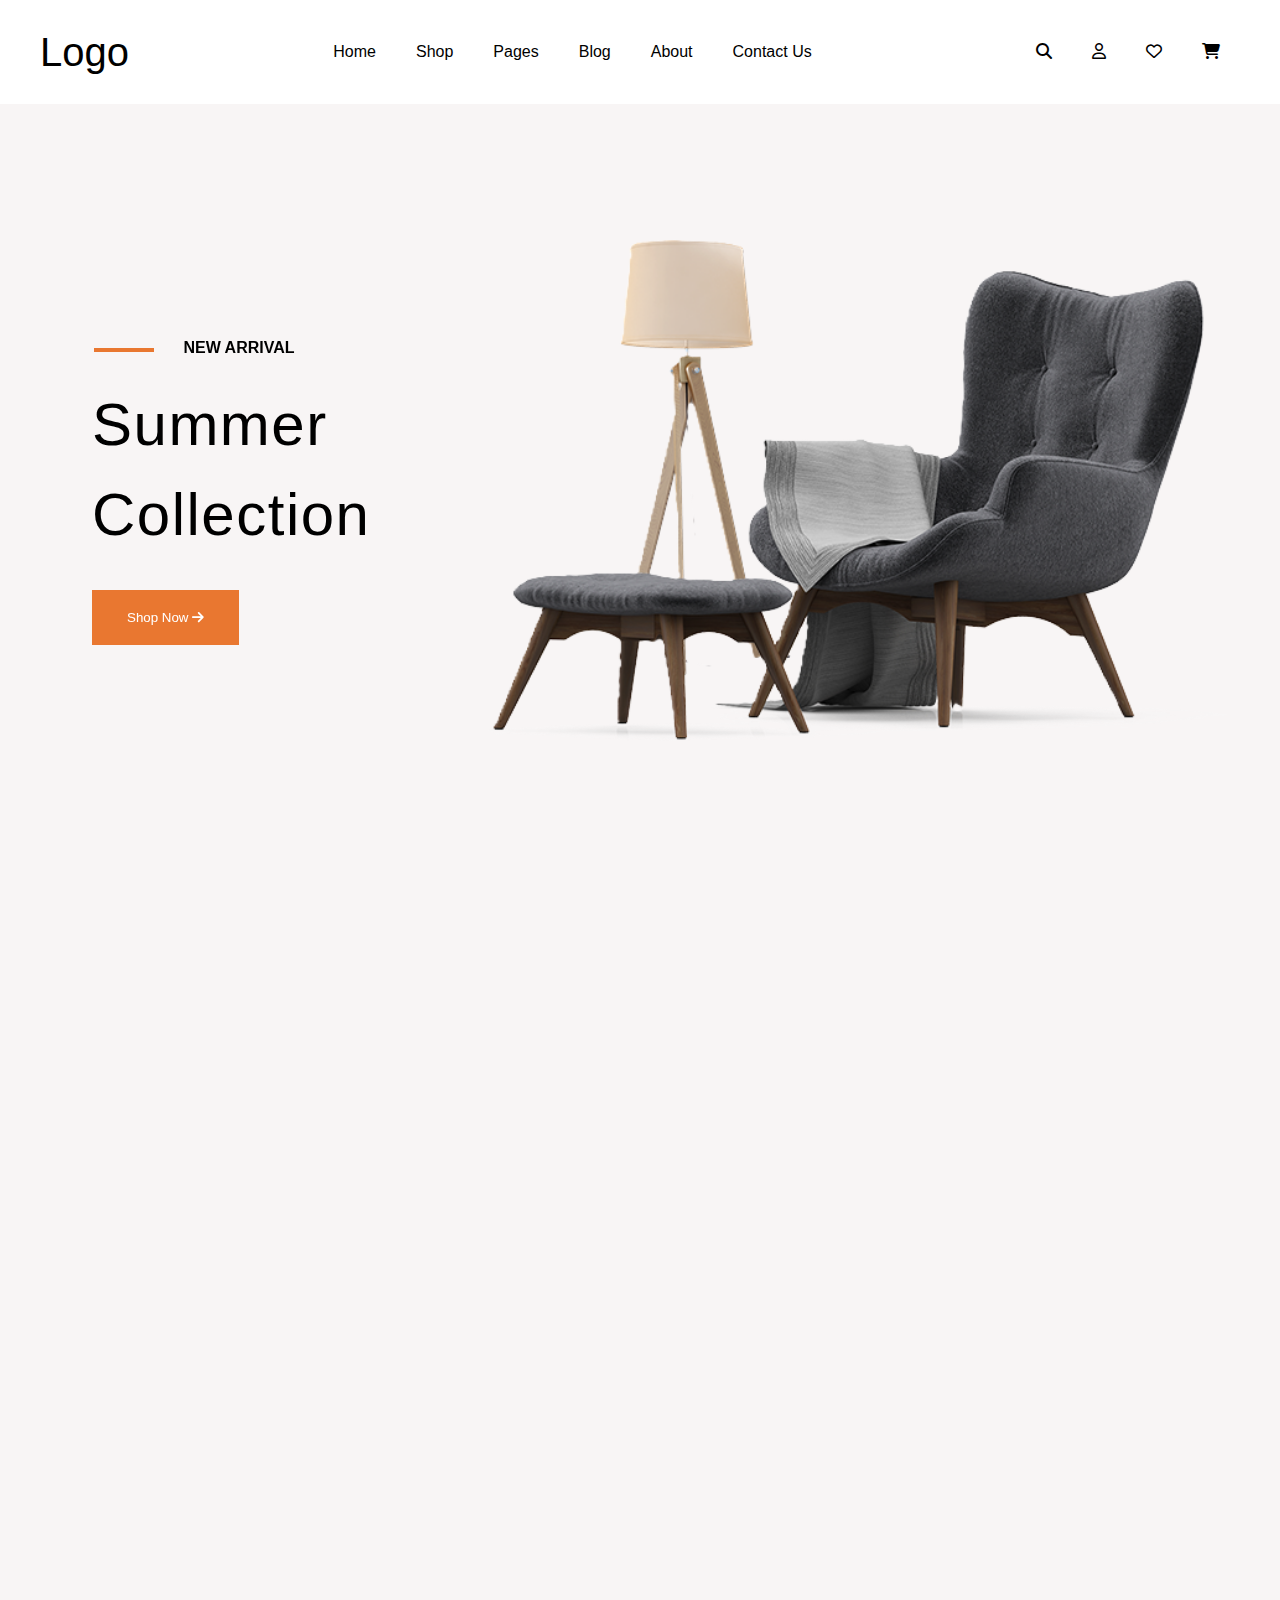
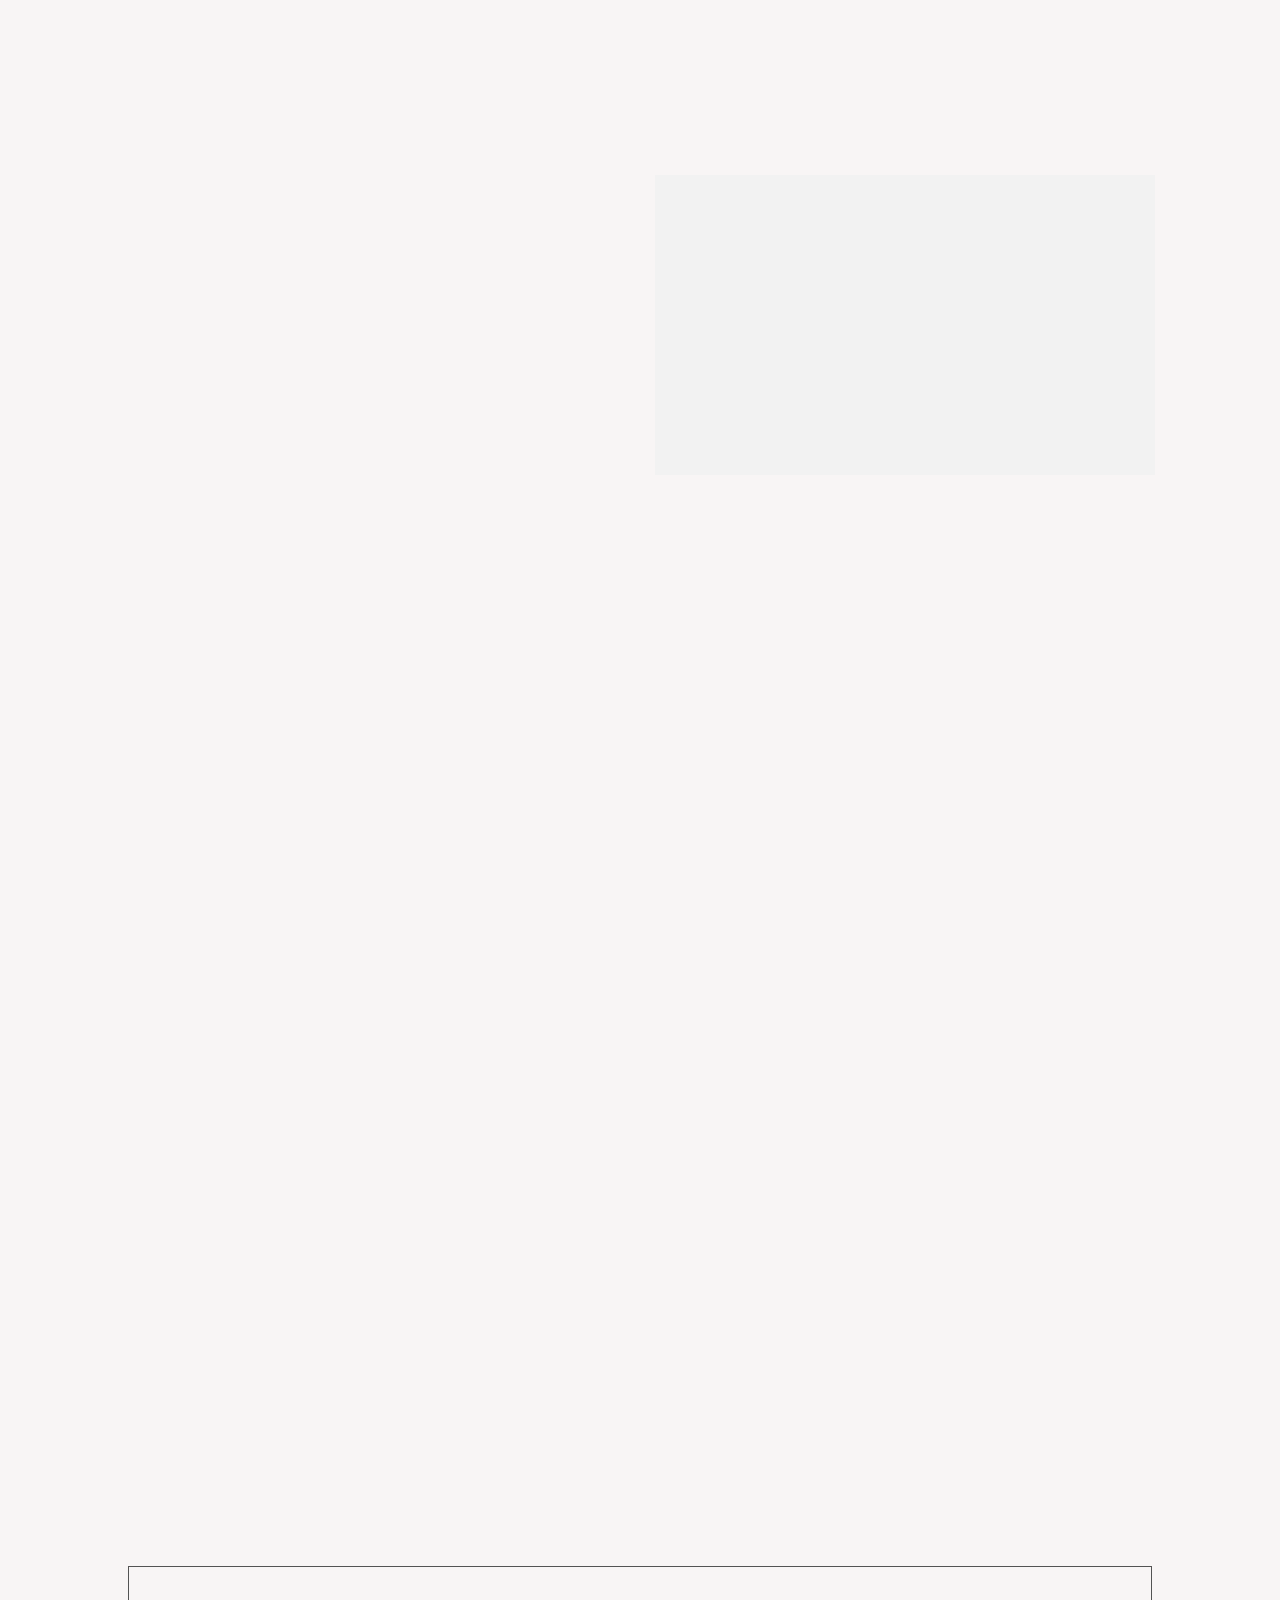
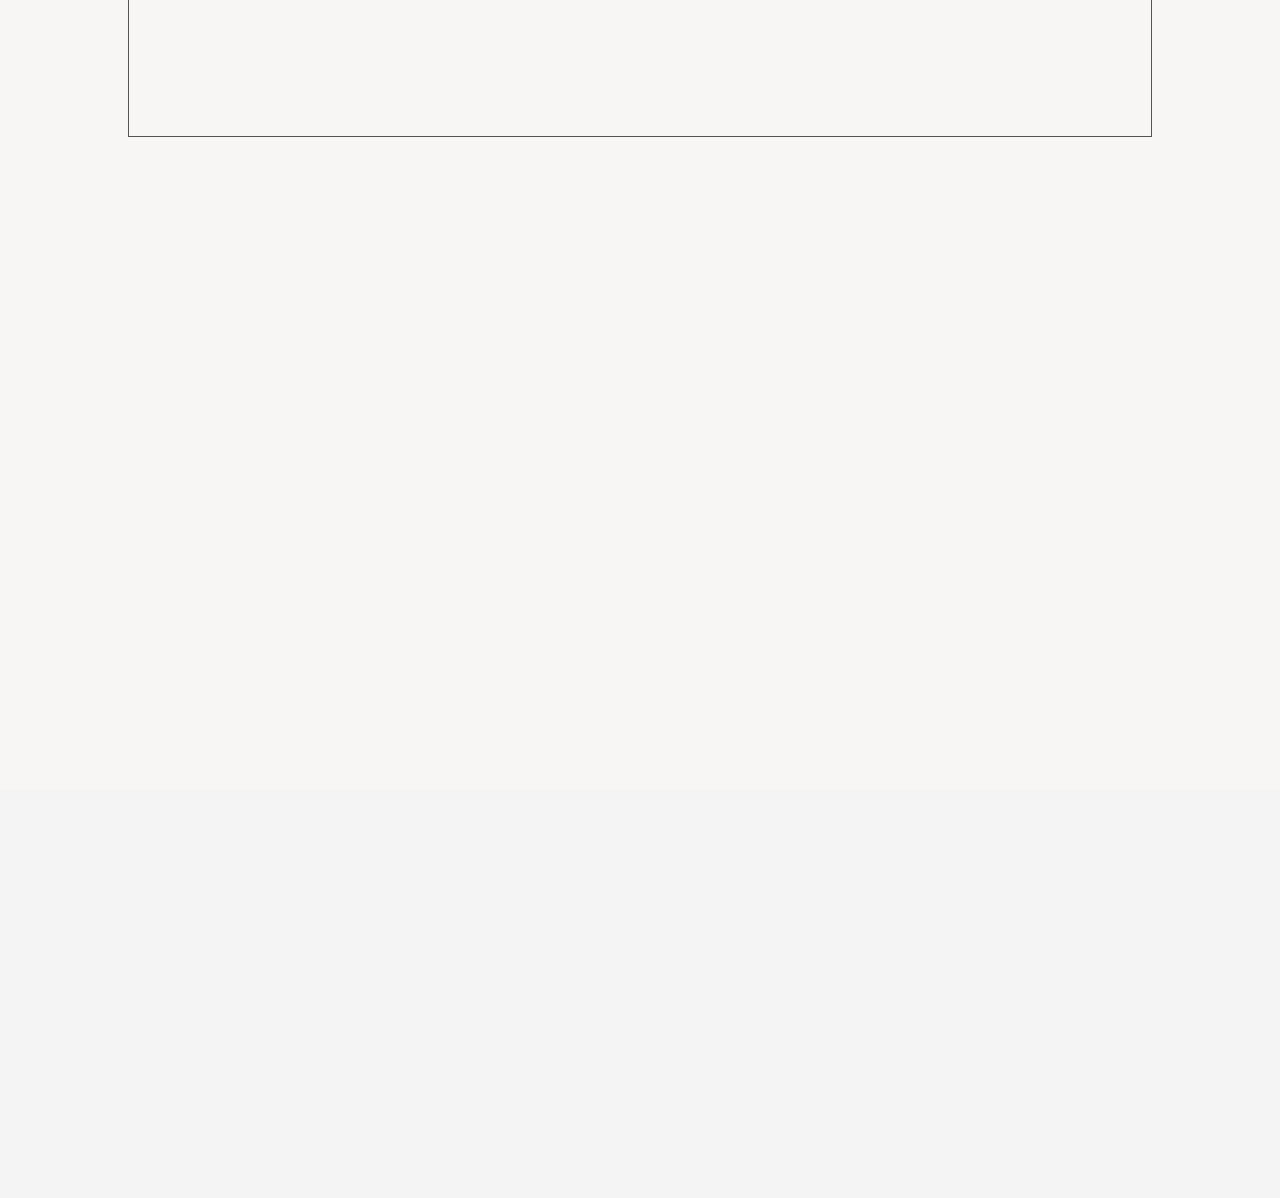
<file: index.html>
<!DOCTYPE html>
<html lang="en">
<head>
    <meta charset="UTF-8">
    <meta name="viewport" content="width=device-width, initial-scale=1.0">
    <title>Furniture</title>
    <link rel="stylesheet" href="./home.css">
    <link rel="icon" type="image/x-icon" href="assets\images\sofa1.png">
    <link rel="stylesheet" href="https://cdnjs.cloudflare.com/ajax/libs/font-awesome/6.7.2/css/all.min.css" integrity="sha512-Evv84Mr4kqVGRNSgIGL/F/aIDqQb7xQ2vcrdIwxfjThSH8CSR7PBEakCr51Ck+w+/U6swU2Im1vVX0SVk9ABhg==" crossorigin="anonymous" referrerpolicy="no-referrer" />
</head>
<body>
    
    <!-- Start Nav -->

    <nav>
        <div class="main-nav">
            <div class="container">
                <div class="logo"><a href="#">Logo</a></div>
            <ul>
                <li><a href="index.html">Home</a></li>
                <li><a href="shoppage.html">Shop</a></li>
                <li><a href="#">Pages</a></li>
                <li><a href="blog.html">Blog</a></li>
                <li><a href="about.html">About</a></li>
                <li><a href="contact-us.html">Contact Us</a></li>
            </ul>
            <ul class="icons">
                <li><a href="#"><i class="fa-solid fa-magnifying-glass"></i></a></li>
                <li><a href="login.html"><i class="fa-regular fa-user"></i></a></li>
                <li><a href="#"><i class="fa-regular fa-heart"></i></a></li>
                <li><a href="cart.html"><i class="fa-solid fa-cart-shopping"></i></a></li>
            </ul>
            </div>
        </div>
    </nav>



    <!-- Start Header -->

    <header>
        <div class="content">
            <p class="hidden">NEW ARRIVAL</p>

            <h1 class="hidden">Summer Collection</h1>

            <button class="hidden">
                <a href="shoppage.html">Shop Now <i class="fa-solid fa-arrow-right"></i></a>
            </button>
        </div>

        <div class="image">
            <div class="img hidden"></div>
        </div>
    </header>



    <!-- Start Sec 1 -->


    <div class="sec1">
        <div id="container" class="container hidden"></div>
    </div>


    <!-- Start Slider -->


    <div class="slider">

        <div class="pagination-buttons hidden">
            <button id="prev"><i class="fa-solid fa-angle-left"></i></button>
            <button id="next"><i class="fa-solid fa-angle-right"></i></button>
        </div>
        <div class="hidden" id="products-container"></div>
    

    </div>

    <!-- Start Sec2 -->

    <div class="sec2">
        <div class="container">
                <div class="box1 hidden">
                    <a href="shoppage.html">
                        <div class="content hidden">
                            <p class="hidden">Sale 30%</p>
                            <h1 class="hidden">New Funiture</h1>
                            <p class="hidden">Lorem ipsum dolor, sit amet consectetur adipisicing elit. Illum, facilis!</p>
                            <button class="hidden"><a href="shoppage.html">Shop Now</a></button>
                        </div>
                        <img class="hidden" src="./images/banner-4.png" alt="img">
                    </a>
                </div>
                <div class="box2">
                    <a href="shoppage.html">
                        <div class="content hidden">Up To 30% <img src="./images/sale.png" alt="img"> Every Item</div>
                        <img class="back hidden" src="./images/banner-5.png" alt="img">
                    </a>
                </div>
        </div>
    </div>

    <!-- Start Icon Sec -->

    <div class="icon-sec">
        <div class="container">
            <div class="icon">
                <div class="image hidden">
                    <img src="./images/car.png" alt="img">
                </div>
                <div class="text">
                    <h4 class="hidden">Free Shipping</h4>
                    <p class="hidden">Free shipping on all order</p>
                </div>
            </div>
            <div class="icon">
                <div class="image hidden">
                    <img src="./images/time.png" alt="img">
                </div>
                <div class="text">
                    <h4 class="hidden">
                        Support 24/7</h4>
                    <p class="hidden">Support 24 hours a day</p>
                </div>
            </div>
            <div class="icon">
                <div class="image hidden">
                    <img src="./images/dollar.png" alt="img">
                </div>
                <div class="text">
                    <h4 class="hidden">Money Return</h4>
                    <p class="hidden">Back Guarantee Under</p>
                </div>
            </div>
            <div class="icon">
                <div class="image hidden">
                    <img src="./images/discount.png" alt="img">
                </div>
                <div class="text">
                    <h4 class="hidden">Order Discount</h4>
                    <p class="hidden">Onevery order over $150</p>
                </div>
            </div>
        </div>
    </div>


    <!-- Start Sec 3 -->

    <div class="sec3">
        <div class="container">
            <div class="image hidden">
                <img src="./images/single-product (1).png" alt="img">
            </div>

            <div class="content">
                <h1 class="hidden">Modern Chair</h1>
                <h3 class="hidden">$20.25</h3>
                <p class="hidden">Lorem ipsum dolor sit amet consectetur adipisicing elit. Iure officiis dolores consectetur amet voluptatum laboriosam odio ad et sit, quaerat consequatur culpa iusto explicabo. Similique esse magni numquam sapiente voluptates.</p>
                <div class="color">
                    <h4 class="hidden">Color: </h4>
                    <a class="hidden" href="shoppage.html">
                        <div></div>
                    </a>

                    <a class="hidden" href="shoppage.html">
                        <div></div>
                    </a>

                    <a class="hidden" href="shoppage.html">
                        <div></div>
                    </a>

                    
                </div>
                <div class="cart">
                    <div class="counter hidden">
                        <button id="dec">-</button>
                        <div  id="output">1</div>
                        <button id="inc">+</button>
                    </div>
                    <button class="add hidden"><a href="shoppage.html">Add To Cart</a></button>
                    <div class="icons">
                        <a class= "wish hidden" href="#"><i class="fa-regular fa-heart"></i></a>

                        <a class= "wish hidden" href="#"><i class="fa-solid fa-shuffle"></i></a>


                    </div>
                </div>
            </div>
        </div>
    </div>



    <!-- Start Sec 4 -->

    <div class="sec4">
        <div class="container">
            <div class="back hidden">
                <div class="content">
                    <h1 class="hidden">New Dining Chair Set</h1>
                    <p class="hidden">Up To 30% Off</p>
                    <button class="hidden"><a href="shoppage.html">Shop Now</a></button>
                </div>
            </div>
        </div>
    </div>


    <!-- Start Sec 5 -->

    <div class="sec5">
        <div class="container">
            <a class="hidden" href="shoppage.html">
                <img src="./images/brand-logo-1.png" alt="">
            </a>
            <a class="hidden" href="shoppage.html">
                <img src="./images/brand-logo-2.png" alt="">
            </a>
            <a class="hidden" href="shoppage.html">
                <img src="./images/brand-logo-3.png" alt="">
            </a>
            <a class="hidden" href="shoppage.html">
                <img src="./images/brand-logo-4.png" alt="">
            </a>
            <a class="hidden" href="shoppage.html">
                <img src="./images/brand-logo-5.png" alt="">
            </a>
        </div>
    </div>


    <!-- Start News Sec -->

    <div class="news">
        <h1 class="hidden">Latest News</h1>
        <div class="container">
            <div class="box">
                <div class="image hidden">
                    <img src="./images/blog-1.png" alt="img">
                </div>
                <div class="content hidden">
                    <p class="date hidden">05 <br> May</p>
                    <p class="hidden">Furniture, By Admin</p>
                    <h5 class="hidden">Lorem ipsum dolor consectet adipisicing elit</h5>
                    <a class="hidden" href="blog.html">Read More</a>
                </div>
            </div>
            <div class="box">
                <div class="image hidden">
                    <img src="./images/blog-2.png" alt="img">

                </div>
                <div class="content hidden">
                    <p class="date hidden">06 <br> May</p>
                    <p class="hidden">Furniture, By Admin</p>
                    <h5 class="hidden">Lorem ipsum dolor consectet adipisicing elit</h5>
                    <a class="hidden" href="blog.html">Read More</a>
                </div>
            </div>
            <div class="box">
                <div class="image hidden">
                    <img src="./images/blog-3.png" alt="img">
                </div>
                <div class="content hidden">
                    <p class="date hidden">07 <br> May</p>
                    <p class="hidden">Furniture, By Admin</p>
                    <h5 class="hidden">Lorem ipsum dolor consectet adipisicing elit</h5>
                    <a class="hidden" href="blog.html">Read More</a>
                </div>
            </div>
        </div>
    </div>


    <!-- Start Footer -->

    <footer>
        <div class="container">
            <div class="box">
                <div class="logo hidden">Logo</div>
                <p class="hidden">Lorem ipsum dolor sit amet consectetur, adipisicing elit </p>
                <a class="hidden" href="#">
                    <img src="./images/payment.png" alt="">
                </a>
            </div>

            <div class="box">
                <h1 class="hidden">Information</h1>
                <ul>
                    <li class="hidden"><a href="about.html">About Us</a></li>
                    <li class="hidden"><a href="#">Delivery Information</a></li>
                    <li class="hidden"><a href="#">Privacy Policy</a></li>
                    <li class="hidden"><a href="#">Terms & Conditions</a></li>
                    <li class="hidden"><a href="contact-us.html">Customer Service</a></li>
                </ul>
            </div>
            <div class="box">
                <h1 class="hidden">My Account</h1>
                <ul>
                    <li class="hidden"><a href="login.html">My Account</a></li>
                    <li class="hidden"><a href="cart.html">Order History</a></li>
                    <li class="hidden"><a href="#">Wish List</a></li>
                    <li class="hidden"><a href="#">Newsletter</a></li>
                    <li class="hidden"><a href="cart.html">Order History</a></li>
                </ul>
            </div>


            <div class="box">
                <h1 class="hidden">Get in touch</h1>
                <p class="hidden">Address: Your address goes here Telephone Enquiry: (012) 345 6789 Email: demo@example.com</p>
                <p class="hidden">Open : <span>8:00 AM</span> - Close : <span>18:00 PM</span> Saturday - Sunday : Close</p>
            </div>

        </div>

        <div class="copyright hidden">Copyright ©2025 All rights reserved</div>
    </footer>


    <button id="scrollToTopBtn"><i class="fa-solid fa-angle-up"></i></button>

    <script src="./home.js"></script>
</body>
</html>
</file>
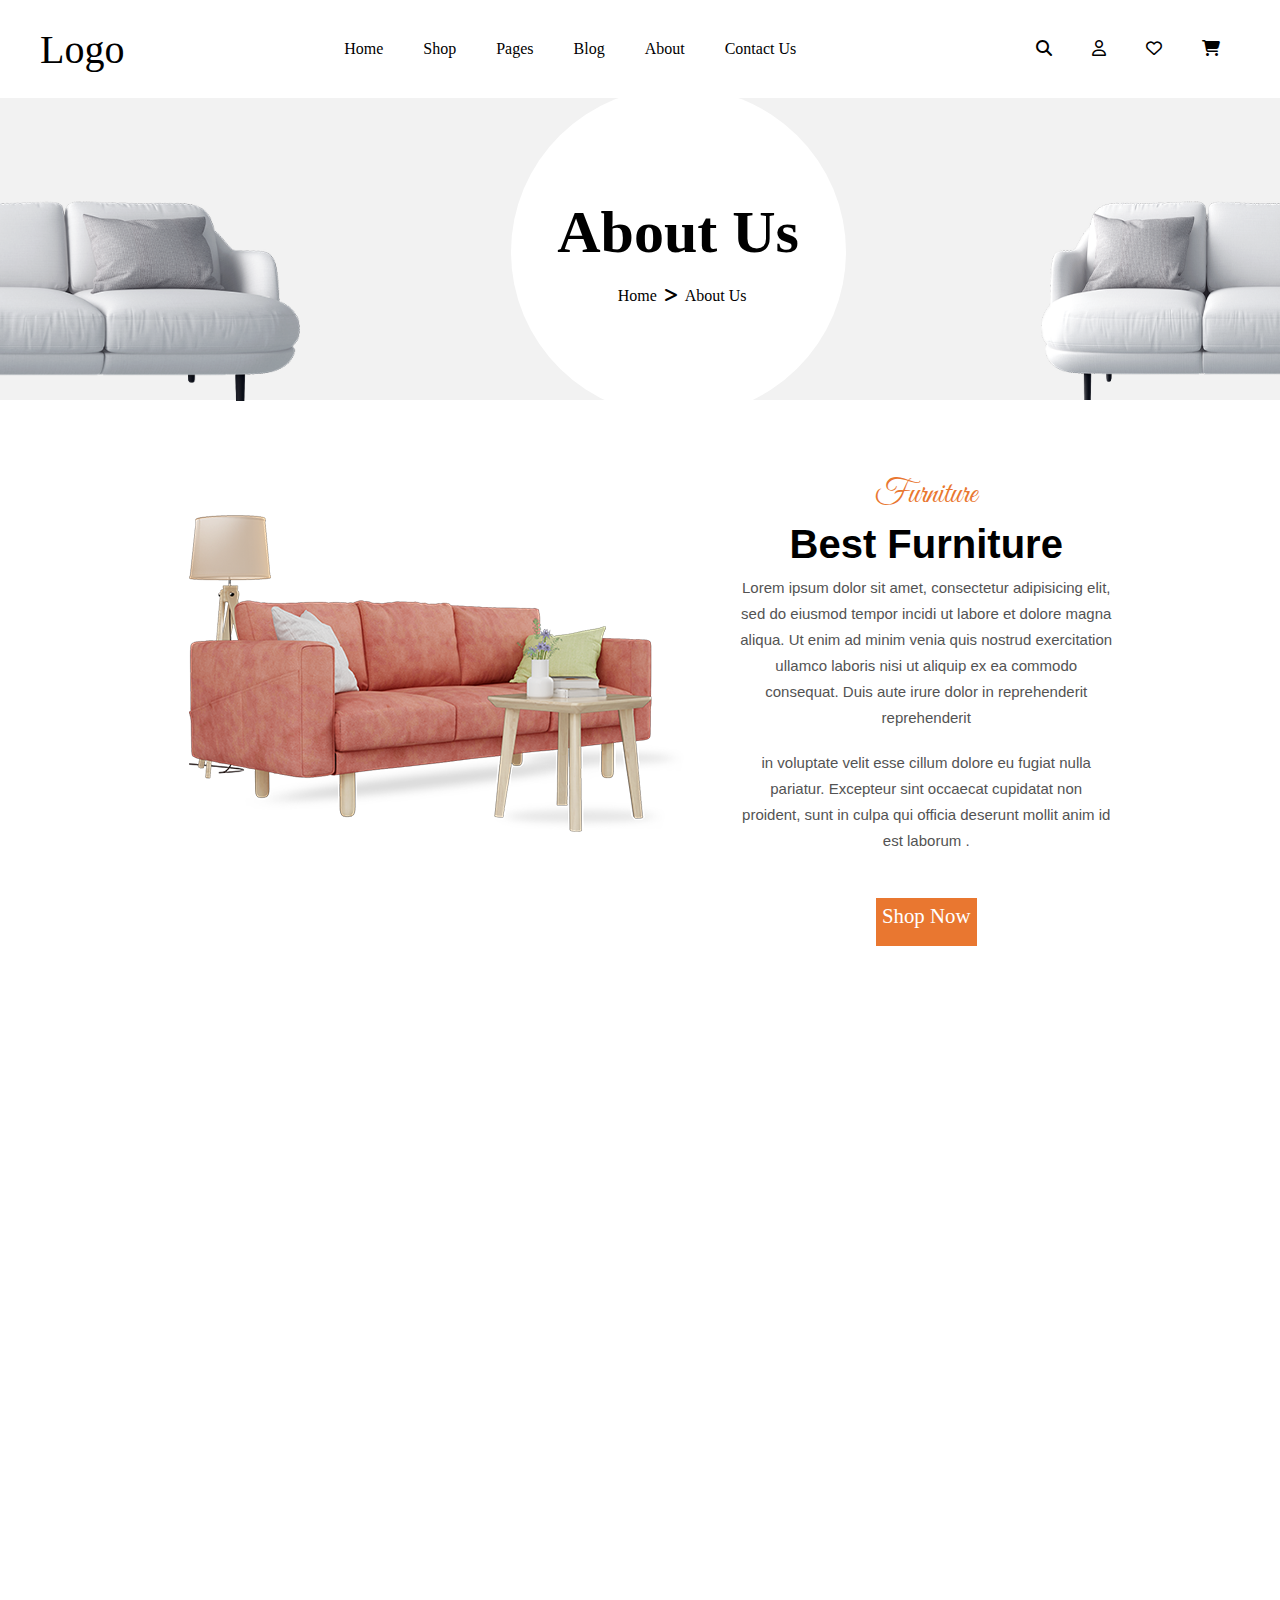
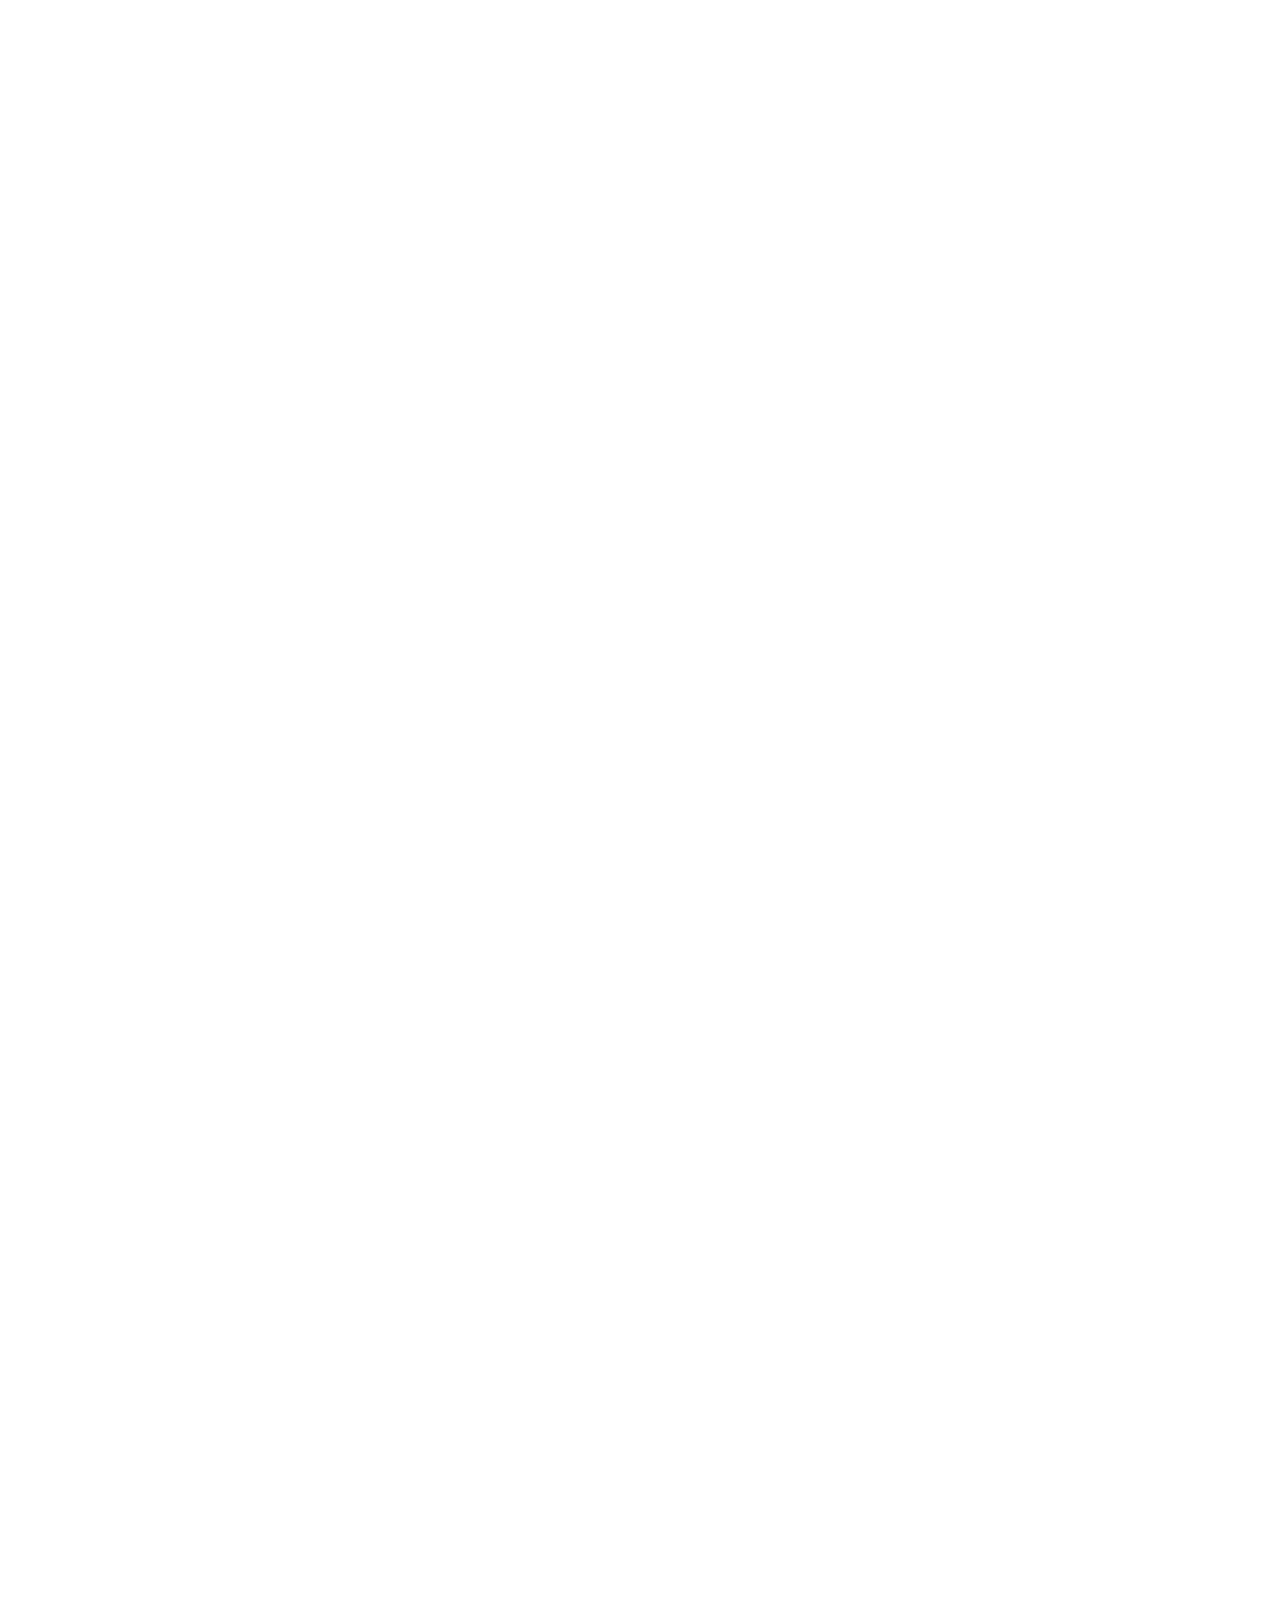
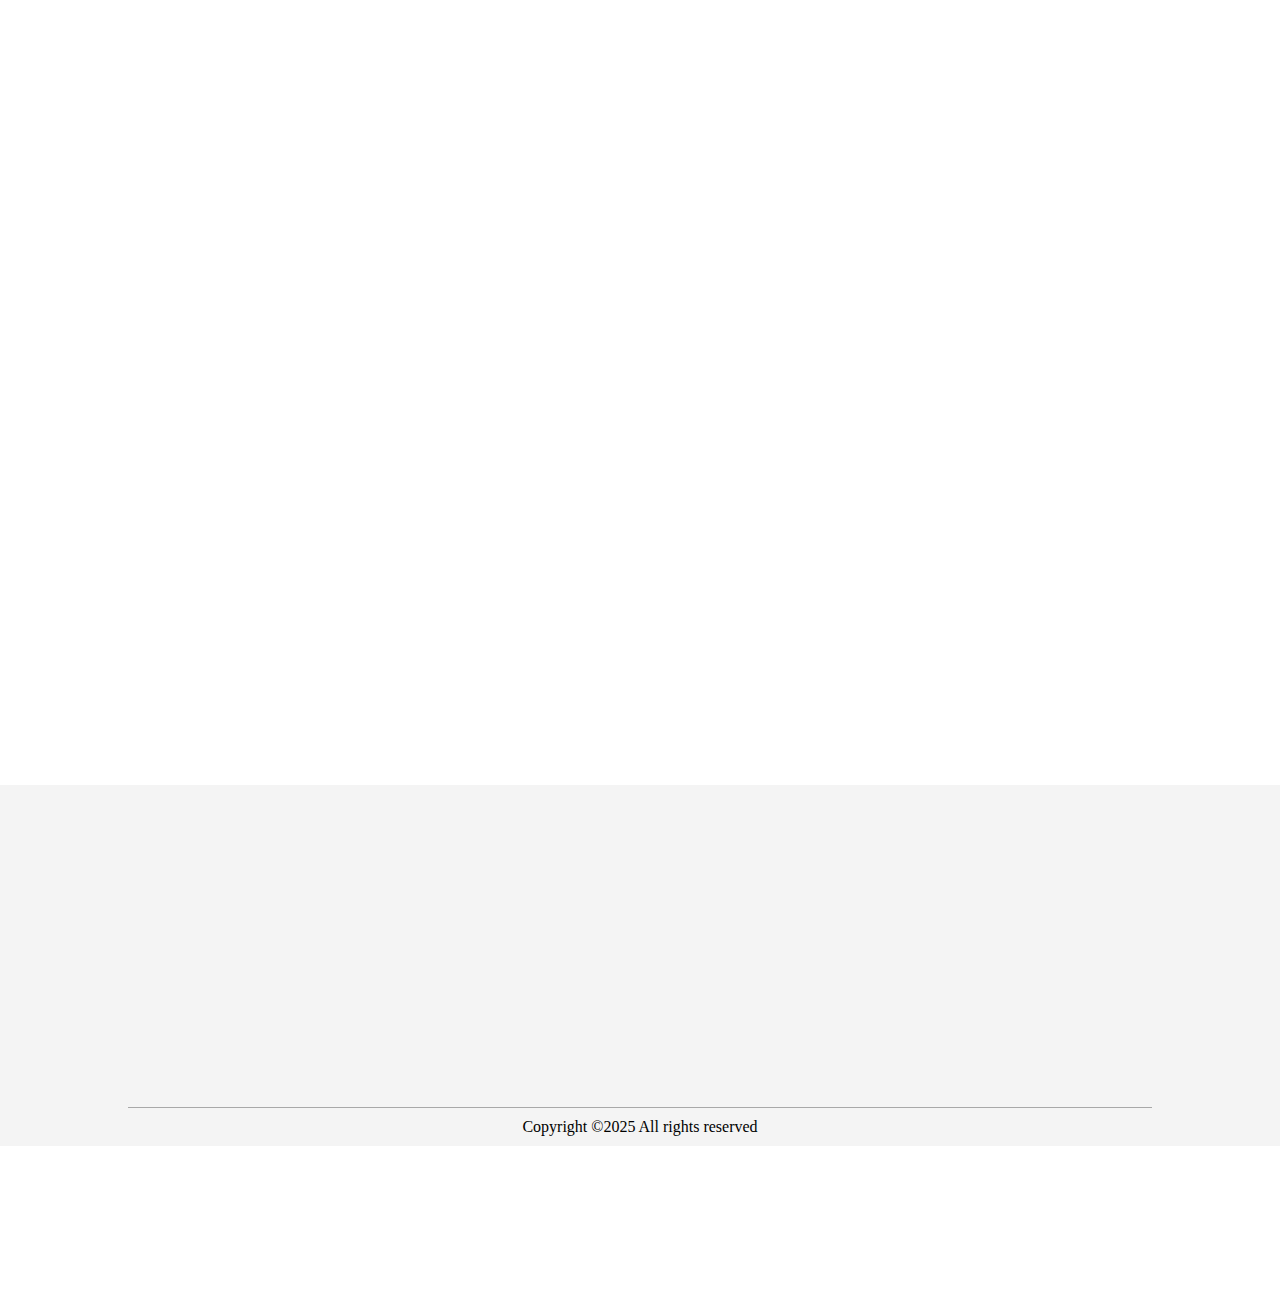
<file: about.html>
<!DOCTYPE html>
<html lang="en">

<head>
    <meta charset="UTF-8">
    <meta name="viewport" content="width=device-width, initial-scale=1.0">
    <title>About us</title>
    <link rel="icon" type="image/x-icon" href="assets\images\sofa1.png">
    <link rel="preconnect" href="https://fonts.googleapis.com">
    <link rel="preconnect" href="https://fonts.gstatic.com" crossorigin>
    <link href="https://fonts.googleapis.com/css2?family=Great+Vibes&family=Oswald:wght@200..700&display=swap"
        rel="stylesheet">
        <link rel="stylesheet" href="https://cdnjs.cloudflare.com/ajax/libs/font-awesome/6.7.2/css/all.min.css"
        integrity="sha512-Evv84Mr4kqVGRNSgIGL/F/aIDqQb7xQ2vcrdIwxfjThSH8CSR7PBEakCr51Ck+w+/U6swU2Im1vVX0SVk9ABhg=="
        crossorigin="anonymous" referrerpolicy="no-referrer" />
    <link rel="stylesheet" href="assets/css/abaly/about.css">
    <link rel="stylesheet" href="assets/css/abaly/animation.css">
    <link rel="stylesheet" href="assets/css/abaly/footer.css">
</head>

<body>
    <nav>
        <div class="main-nav">
            <div class="container">
                <div class="logo"><a href="#">Logo</a></div>
            <ul>
                <li><a href="index.html">Home</a></li>
                <li><a href="shoppage.html">Shop</a></li>
                <li><a href="#">Pages</a></li>
                <li><a href="blog.html">Blog</a></li>
                <li><a href="about.html">About</a></li>
                <li><a href="contact-us.html">Contact Us</a></li>
            </ul>
            <ul class="icons">
                <li><a href="#"><i class="fa-solid fa-magnifying-glass"></i></a></li>
                <li><a href="login.html"><i class="fa-regular fa-user"></i></a></li>
                <li><a href="#"><i class="fa-regular fa-heart"></i></a></li>
                <li><a href="cart.html"><i class="fa-solid fa-cart-shopping"></i></a></li>
            </ul>
            </div>
        </div>
    </nav>
    <div class="blog-head">
        <div><img src="assets/images/banner/breadcrumb-1.png" alt=""></div>
        <div class="blog-title ">

            <h1 class="animation">About Us</h1>
            <ul class="animation">
                <li><a href="index.html">Home</a></li>
                <li><i class="fa-solid fa-greater-than"></i></li>
                <li><span>About Us</span> </li>
            </ul>
        </div>
        <div class="img1"><img x src="assets/images/banner/breadcrumb-2.png" alt=""></div>
    </div>
    <div class="container">
        <div class="section1">
            <section class="section11">
                <div class="row">
                    <div class="best-furniture-image animation">
                        <img src="assets/images/banner/about-us.png" alt="">
                    </div>
                    <div class="best-furniture animation">
                        <h2>Furniture</h2>
                        <h1>Best Furniture</h1>
                        <p>Lorem ipsum dolor sit amet, consectetur adipisicing elit, sed do eiusmod tempor incidi ut
                            labore et dolore magna aliqua. Ut enim ad minim venia quis nostrud exercitation ullamco
                            laboris nisi ut aliquip ex ea commodo consequat. Duis aute irure dolor in reprehenderit
                            reprehenderit</p>
                        <p>in voluptate velit esse cillum dolore eu fugiat nulla pariatur. Excepteur sint occaecat
                            cupidatat non proident, sunt in culpa qui officia deserunt mollit anim id est laborum .</p>
                        <div class="best-btn">
                            <a href="shoppage.html">
                                Shop Now
                            </a>
                        </div>
                    </div>
                </div>
            </section>
        </div>
        <div class="section2">
            <div class="section22 animation">
                <div class="content ">
                    <span class="animation">Up To 40% Off
                    </span>
                    <h2 class="animation">

                        New Furniture <br>
                        Sofa Set

                    </h2>
                    <a href="shoppage.html" class="animation">Shop Now</a>

                </div>
            </div>
        </div>
        <section class="section3">
            <div class="section33">
                <div class="container">
                    <div class="Testimonial animation" ><h2>Testimonial</h2></div>
                    

                    <div class="row animation">
                        <div class="outer-omar">
                            <div class="omar">
                                <div class="testimonial-img">
                                    <img src="assets/images/testimonial/client-2.png" alt="">
                                </div>
                                <p>
                                    Lorem ipsum dolor sit amet, consectet adipisicing elit, sed
                                    do eiusmod tempo incididunt ut labore et dolore.
                                </p>
                                <div class="testimonial-info">
                                    <h4>Andi Lane</h4>
                                    <span> Designer.</span>
                                </div>
                            </div>
                        </div>
                        <div class="outer-omar">
                            <div class="omar">
                                
                                    <img src="assets/images/testimonial/client-2.png" alt="">
                                
                                <p>
                                    Lorem ipsum dolor sit amet, consectet adipisicing elit, sed
                                    do eiusmod tempo incididunt ut labore et dolore.
                                </p>
                                <div class="testimonial-info">
                                    <h4>Andi Lane</h4>
                                    <span> Designer.</span>
                                </div>
                            </div>
                        </div>
                        <div class="outer-omar">
                            <div class="omar">
                                <div class="testimonial-img">
                                    <img src="assets/images/testimonial/client-2.png" alt="">
                                </div>
                                <p>
                                    Lorem ipsum dolor sit amet, consectet adipisicing elit, sed
                                    do eiusmod tempo incididunt ut labore et dolore.
                                </p>
                                <div class="testimonial-info">
                                    <h4>Andi Lane</h4>
                                    <span> Designer.</span>
                                </div>
                            </div>
                        </div>
                        <div class="outer-omar">
                            <div class="omar">
                                <div class="testimonial-img">
                                    <img src="assets/images/testimonial/client-2.png" alt="">
                                </div>
                                <p>
                                    Lorem ipsum dolor sit amet, consectet adipisicing elit, sed
                                    do eiusmod tempo incididunt ut labore et dolore.
                                </p>
                                <div class="testimonial-info">
                                    <h4>Andi Lane</h4>
                                    <span> Designer.</span>
                                </div>
                            </div>
                        </div>
                        <div class="outer-omar">
                            <div class="omar">
                                <div class="testimonial-img">
                                    <img src="assets/images/testimonial/client-2.png" alt="">
                                </div>
                                <p>
                                    Lorem ipsum dolor sit amet, consectet adipisicing elit, sed
                                    do eiusmod tempo incididunt ut labore et dolore.
                                </p>
                                <div class="testimonial-info">
                                    <h4>Andi Lane</h4>
                                    <span> Designer.</span>
                                </div>
                            </div>
                        </div>
                       
                    </div>
                    <span class="swiper-notification" aria-live="assertive" aria-atomic="true"></span>
                </div>
            </div>
        </section>
        <section class="section4">
            <div class="section44 animation">

                <div class="row">

                    <div class="icon animation">
                        <div class="client-img">
                            <img src="assets/images/icon-img/client.png" alt="">
                        </div>
                        <h2 class="count">120</h2>
                        <span>Happy Clients</span>
                    </div>


                    <div class="icon animation">
                        <div class="award-img">
                            <img src="assets/images/icon-img/award.png" alt="">
                        </div>
                        <h2 class="count">90</h2>
                        <span>Award Winning</span>
                    </div>

                    <div class="icon animation">
                        <div class="item-img">
                            <img src="assets/images/icon-img/item.png" alt="">
                        </div>
                        <h2 class="count">229</h2>
                        <span>Totel Items</span>
                    </div>

                    <div class="icon animation">
                        <div class="cup-img">
                            <img src="assets/images/icon-img/cup.png" alt="">
                        </div>
                        <h2 class="count">350</h2>
                        <span>Cups of Coffee</span>
                    </div>
                </div>


            </div>
        </section>
        <section class="section5">
            <div class="section55 animation">
                <h2>Our Staff</h2>
                <div class="row">
                    <a href="">
                        <div class="member1">
                            <img src="assets/images/team/team-1.png" alt="">
                            <div class="job">
                                <h3>Kari Rasmus</h3>
                                <span>Sales Man</span>
                            </div>
                        </div>
                    </a>
                    <div class="member2">
                        <img src="assets/images/team/team-2.png" alt="">
                    </div>
                    <div class="member3">
                        <img src="assets/images/team/team-3.png" alt="">
                    </div>
                </div>
            </div>
        </section>
        <section class="section6">
            <div class="section66 animation">
                <h1>Join With Us!</h1>
                <p>Lorem ipsum dolor sit amet, consectetur adipisicing elit seddo eiusmod tempor incididunt ut labore
                </p>
                <div class="btn">
                    <input type="text" placeholder="Email address ...">
                    <button>Subscribe Now</button>
                </div>
            </div>
        </section>
    </div>
    <footer>
        <div class="container animation">
            <div class="box">
                <div class="logo hidden">Logo</div>
                <p class="hidden">Lorem ipsum dolor sit amet consectetur, adipisicing elit </p>
                <a class="hidden" href="#">
                    <img src="./images/payment.png" alt="">
                </a>
            </div>

            <div class="box">
                <h1 class="hidden">Information</h1>
                <ul>
                    <li class="hidden"><a href="about.html">About Us</a></li>
                    <li class="hidden"><a href="#">Delivery Information</a></li>
                    <li class="hidden"><a href="#">Privacy Policy</a></li>
                    <li class="hidden"><a href="#">Terms & Conditions</a></li>
                    <li class="hidden"><a href="contact-us.html">Customer Service</a></li>
                </ul>
            </div>
            <div class="box">
                <h1 class="hidden">My Account</h1>
                <ul>
                    <li class="hidden"><a href="login.html">My Account</a></li>
                    <li class="hidden"><a href="cart.html">Order History</a></li>
                    <li class="hidden"><a href="#">Wish List</a></li>
                    <li class="hidden"><a href="#">Newsletter</a></li>
                    <li class="hidden"><a href="cart.html">Order History</a></li>
                </ul>
            </div>


            <div class="box">
                <h1 class="hidden">Get in touch</h1>
                <p class="hidden">Address: Your address goes here Telephone Enquiry: (012) 345 6789 Email: demo@example.com</p>
                <p class="hidden">Open : <span>8:00 AM</span> - Close : <span>18:00 PM</span> Saturday - Sunday : Close</p>
            </div>

        </div>

        <div class="copyright hidden">Copyright ©2025 All rights reserved</div>
    </footer>
    <script src="assets/js/abaly/animation.js"></script>
</body>

</html>
</file>
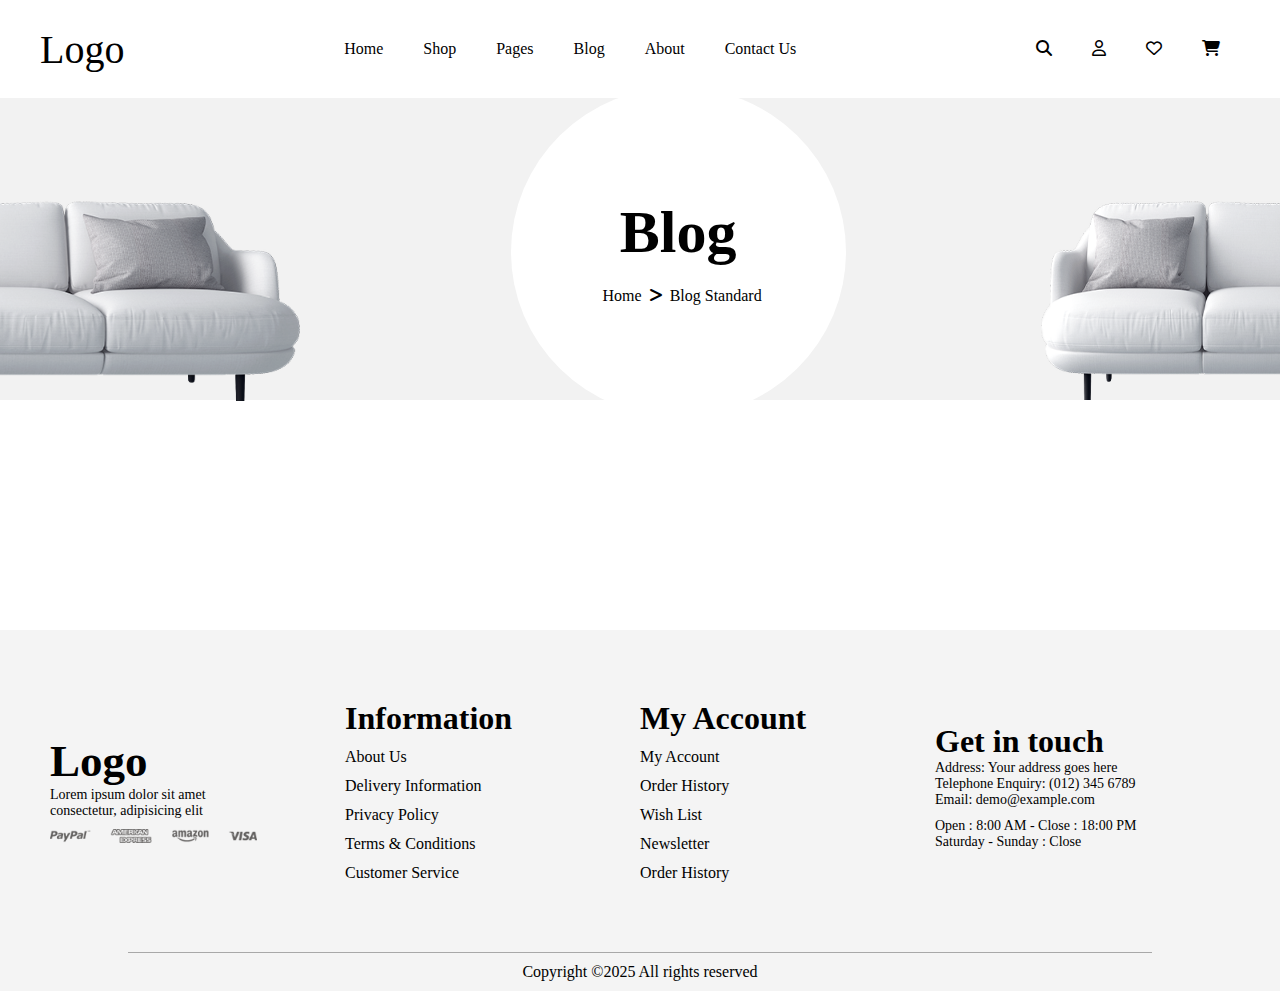
<file: blog-details.html>
<!DOCTYPE html>
<html lang="en">

<head>
    <meta charset="UTF-8">
    <meta name="viewport" content="width=device-width, initial-scale=1.0">
    <title>blog Details</title>
    <link rel="icon" type="image/x-icon" href="assets\images\sofa1.png">
    <link rel="stylesheet" href="https://cdnjs.cloudflare.com/ajax/libs/font-awesome/6.7.2/css/all.min.css"
        integrity="sha512-Evv84Mr4kqVGRNSgIGL/F/aIDqQb7xQ2vcrdIwxfjThSH8CSR7PBEakCr51Ck+w+/U6swU2Im1vVX0SVk9ABhg=="
        crossorigin="anonymous" referrerpolicy="no-referrer" />
    <link rel="stylesheet" href="assets/css/abaly/blog-details.css">
    <link rel="stylesheet" href="assets/css/abaly/animation.css">
    <link rel="stylesheet" href="assets/css/abaly/footer.css">

</head>

<body onload="displayblogDetails()">
    <nav>
        <div class="main-nav">
            <div class="container">
                <div class="logo"><a href="#">Logo</a></div>
            <ul>
                <li><a href="index.html">Home</a></li>
                <li><a href="shoppage.html">Shop</a></li>
                <li><a href="#">Pages</a></li>
                <li><a href="blog.html">Blog</a></li>
                <li><a href="about.html">About</a></li>
                <li><a href="contact-us.html">Contact Us</a></li>
            </ul>
            <ul class="icons">
                <li><a href="#"><i class="fa-solid fa-magnifying-glass"></i></a></li>
                <li><a href="login.html"><i class="fa-regular fa-user"></i></a></li>
                <li><a href="#"><i class="fa-regular fa-heart"></i></a></li>
                <li><a href="cart.html"><i class="fa-solid fa-cart-shopping"></i></a></li>
            </ul>
            </div>
        </div>
    </nav>
    <div class="blog-head">
        <div><img src="assets/images/banner/breadcrumb-1.png" alt=""></div>
        <div class="blog-title ">

            <h1 class="animation">Blog</h1>
            <ul class="animation">
                <li><a href="index.html">Home</a></li>
                <li><i class="fa-solid fa-greater-than"></i></li>
                <li><span>Blog Standard</span> </li>
            </ul>
        </div>
        <div class="img1"><img x src="assets/images/banner/breadcrumb-2.png" alt=""></div>
    </div>
    <div class="blogs-details" >
    </div>
    <footer>
        <div class="container animation">
            <div class="box">
                <div class="logo hidden">Logo</div>
                <p class="hidden">Lorem ipsum dolor sit amet consectetur, adipisicing elit </p>
                <a class="hidden" href="#">
                    <img src="./images/payment.png" alt="">
                </a>
            </div>

            <div class="box">
                <h1 class="hidden">Information</h1>
                <ul>
                    <li class="hidden"><a href="about.html">About Us</a></li>
                    <li class="hidden"><a href="#">Delivery Information</a></li>
                    <li class="hidden"><a href="#">Privacy Policy</a></li>
                    <li class="hidden"><a href="#">Terms & Conditions</a></li>
                    <li class="hidden"><a href="contact-us.html">Customer Service</a></li>
                </ul>
            </div>
            <div class="box">
                <h1 class="hidden">My Account</h1>
                <ul>
                    <li class="hidden"><a href="login.html">My Account</a></li>
                    <li class="hidden"><a href="cart.html">Order History</a></li>
                    <li class="hidden"><a href="#">Wish List</a></li>
                    <li class="hidden"><a href="#">Newsletter</a></li>
                    <li class="hidden"><a href="cart.html">Order History</a></li>
                </ul>
            </div>


            <div class="box">
                <h1 class="hidden">Get in touch</h1>
                <p class="hidden">Address: Your address goes here Telephone Enquiry: (012) 345 6789 Email: demo@example.com</p>
                <p class="hidden">Open : <span>8:00 AM</span> - Close : <span>18:00 PM</span> Saturday - Sunday : Close</p>
            </div>

        </div>

        <div class="copyright hidden">Copyright ©2025 All rights reserved</div>
    </footer>
    <script src="assets/js/abaly/script.js"></script>
    <script src="assets/js/abaly/animation.js"></script>

</body>

</html>
</file>
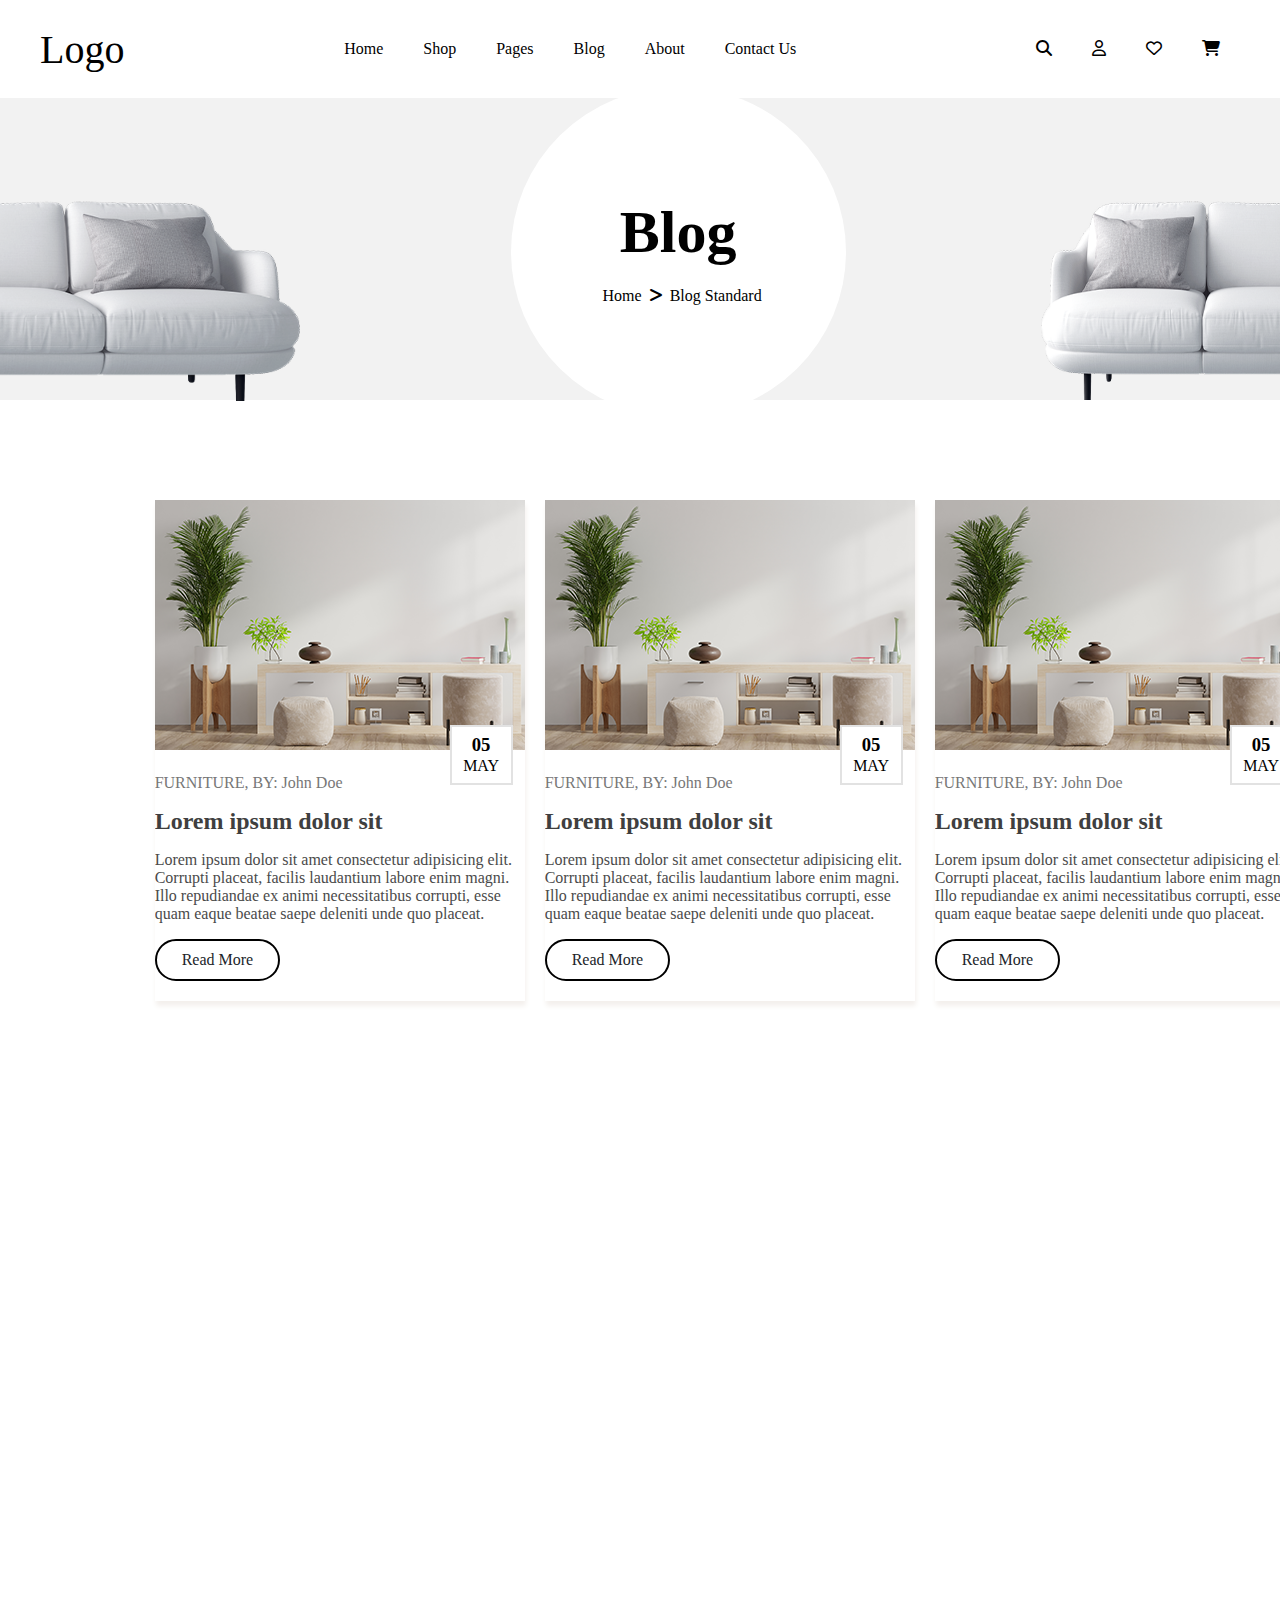
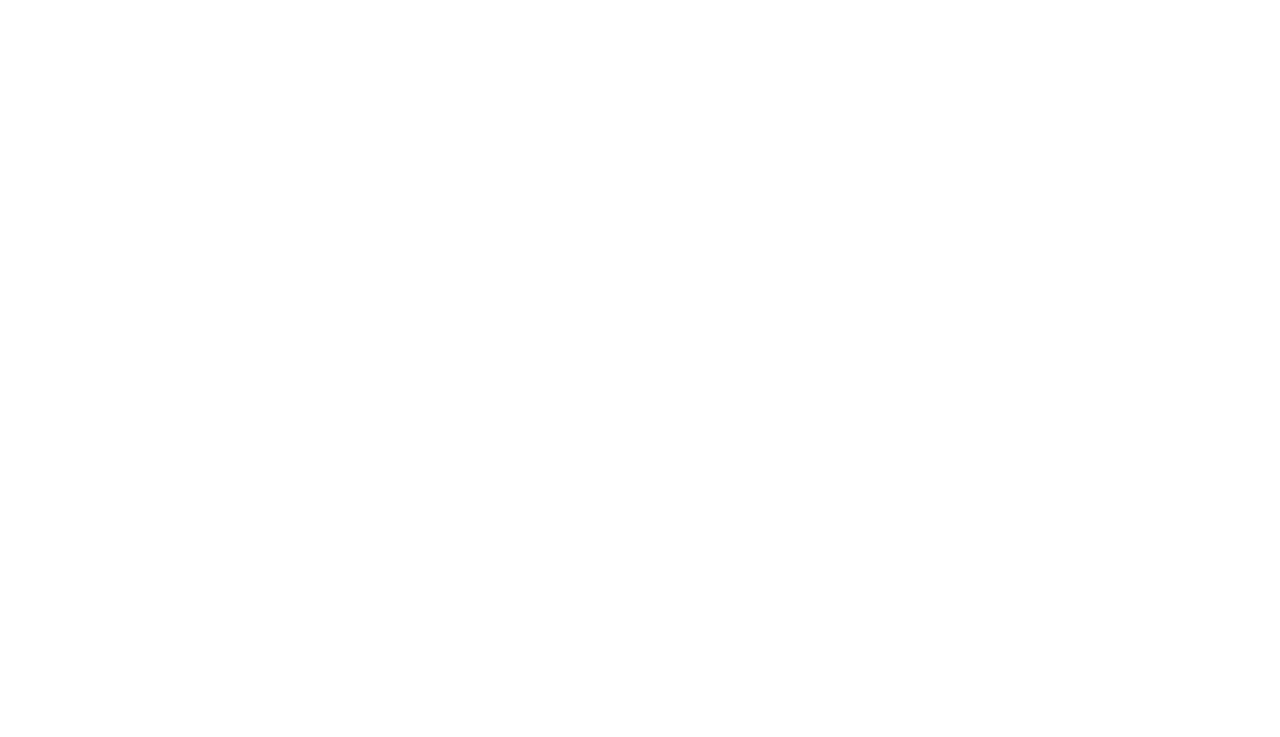
<file: blog.html>
<!DOCTYPE html>
<html lang="en">

<head>
    <meta charset="UTF-8">
    <meta name="viewport" content="width=device-width, initial-scale=1.0">
    <title>Blog</title>
    <link rel="icon" type="image/x-icon" href="assets\images\sofa1.png">
    <link rel="stylesheet" href="https://cdnjs.cloudflare.com/ajax/libs/font-awesome/6.7.2/css/all.min.css"
        integrity="sha512-Evv84Mr4kqVGRNSgIGL/F/aIDqQb7xQ2vcrdIwxfjThSH8CSR7PBEakCr51Ck+w+/U6swU2Im1vVX0SVk9ABhg=="
        crossorigin="anonymous" referrerpolicy="no-referrer" />
    <link rel="stylesheet" href="assets/css/abaly/style.css">
    <link rel="stylesheet" href="assets/css/abaly/animation.css">
    <link rel="stylesheet" href="assets/css/abaly/footer.css">

</head>

<body >
    <div onload="displayblogs1()">
        <nav>
            <div class="main-nav">
                <div class="container">
                    <div class="logo"><a href="#">Logo</a></div>
                <ul>
                    <li><a href="index.html">Home</a></li>
                    <li><a href="shoppage.html">Shop</a></li>
                    <li><a href="#">Pages</a></li>
                    <li><a href="blog.html">Blog</a></li>
                    <li><a href="about.html">About</a></li>
                    <li><a href="contact-us.html">Contact Us</a></li>
                </ul>
                <ul class="icons">
                    <li><a href="#"><i class="fa-solid fa-magnifying-glass"></i></a></li>
                    <li><a href="login.html"><i class="fa-regular fa-user"></i></a></li>
                    <li><a href="#"><i class="fa-regular fa-heart"></i></a></li>
                    <li><a href="cart.html"><i class="fa-solid fa-cart-shopping"></i></a></li>
                </ul>
                </div>
            </div>
        </nav>
        <div class="">
            <div class="blog-head">
                <div><img src="assets/images/banner/breadcrumb-1.png" alt=""></div>
                <div class="blog-title ">

                    <h1 class="animation">Blog</h1>
                    <ul class="animation">
                        <li><a href="index.html">Home</a></li>
                        <li><i class="fa-solid fa-greater-than"></i></li>
                        <li><span>Blog Standard</span> </li>
                    </ul>
                </div>
                <div class="img1"><img x src="assets/images/banner/breadcrumb-2.png" alt=""></div>
            </div>
            <div class="blogs">
                <div class="blog-container">
                    <div class="row">
                      
                        

                    </div>
                    <div class="page animation">
                        <ul>
                            <li><a href="#">1</a></li>
                            <li><a href="blog2.html">2</a></li>
                            <li><a href="blog3.html">3</a></li>
                            <li><a href="blog2.html"><i class="fa-solid fa-angles-right"></i></a></li>
                        </ul>
                    </div>
                </div>
            </div>
        </div> 
        <footer class="animation">
            <div class="container">
                <div class="box">
                    <div class="logo hidden">Logo</div>
                    <p class="hidden">Lorem ipsum dolor sit amet consectetur, adipisicing elit </p>
                    <a class="hidden" href="#">
                        <img src="./images/payment.png" alt="">
                    </a>
                </div>
    
                <div class="box">
                    <h1 class="hidden">Information</h1>
                    <ul>
                        <li class="hidden"><a href="about.html">About Us</a></li>
                        <li class="hidden"><a href="#">Delivery Information</a></li>
                        <li class="hidden"><a href="#">Privacy Policy</a></li>
                        <li class="hidden"><a href="#">Terms & Conditions</a></li>
                        <li class="hidden"><a href="contact-us.html">Customer Service</a></li>
                    </ul>
                </div>
                <div class="box">
                    <h1 class="hidden">My Account</h1>
                    <ul>
                        <li class="hidden"><a href="login.html">My Account</a></li>
                        <li class="hidden"><a href="cart.html">Order History</a></li>
                        <li class="hidden"><a href="#">Wish List</a></li>
                        <li class="hidden"><a href="#">Newsletter</a></li>
                        <li class="hidden"><a href="cart.html">Order History</a></li>
                    </ul>
                </div>
    
    
                <div class="box">
                    <h1 class="hidden">Get in touch</h1>
                    <p class="hidden">Address: Your address goes here Telephone Enquiry: (012) 345 6789 Email: demo@example.com</p>
                    <p class="hidden">Open : <span>8:00 AM</span> - Close : <span>18:00 PM</span> Saturday - Sunday : Close</p>
                </div>
    
            </div>
    
            <div class="copyright hidden">Copyright ©2025 All rights reserved</div>
        </footer>



<script src="assets/js/abaly/script.js"></script>
<script src="assets/js/abaly/animation.js"></script>
<script src="home.js"></script>

</body>

</html>
</file>
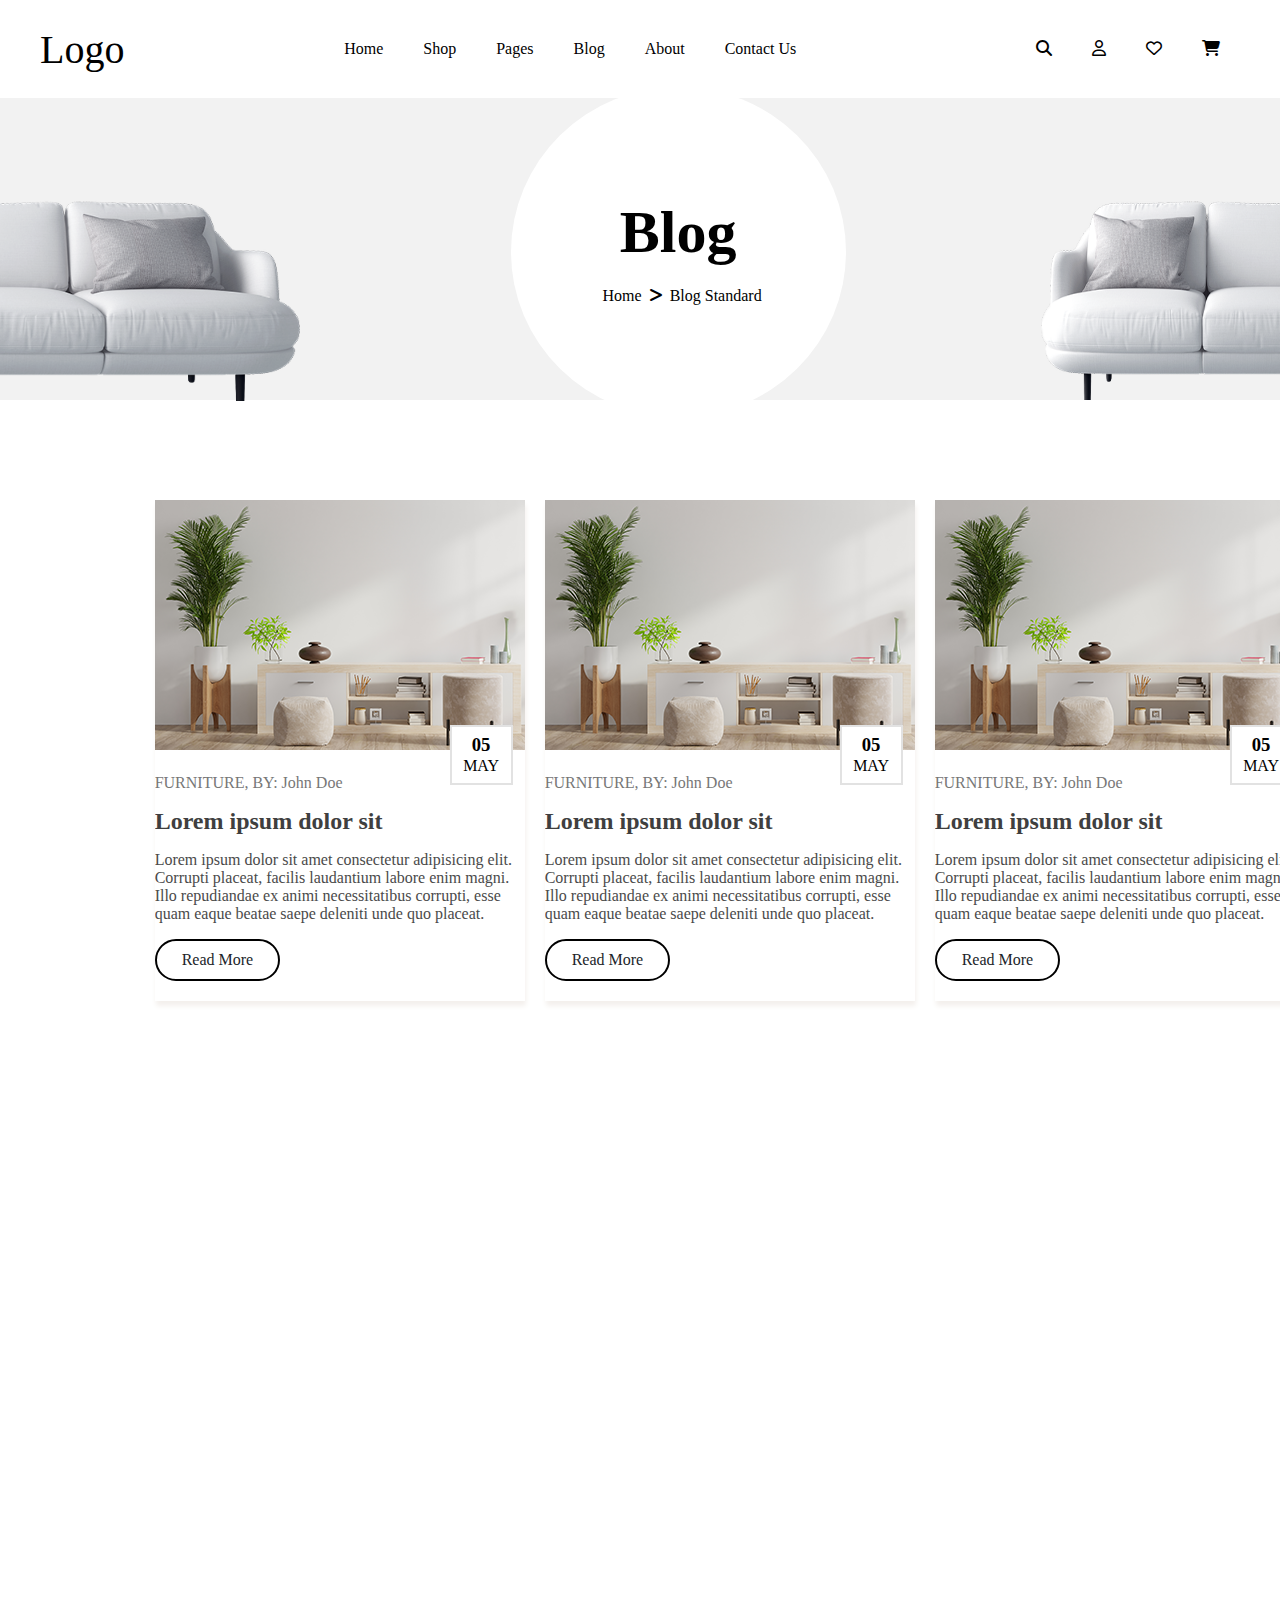
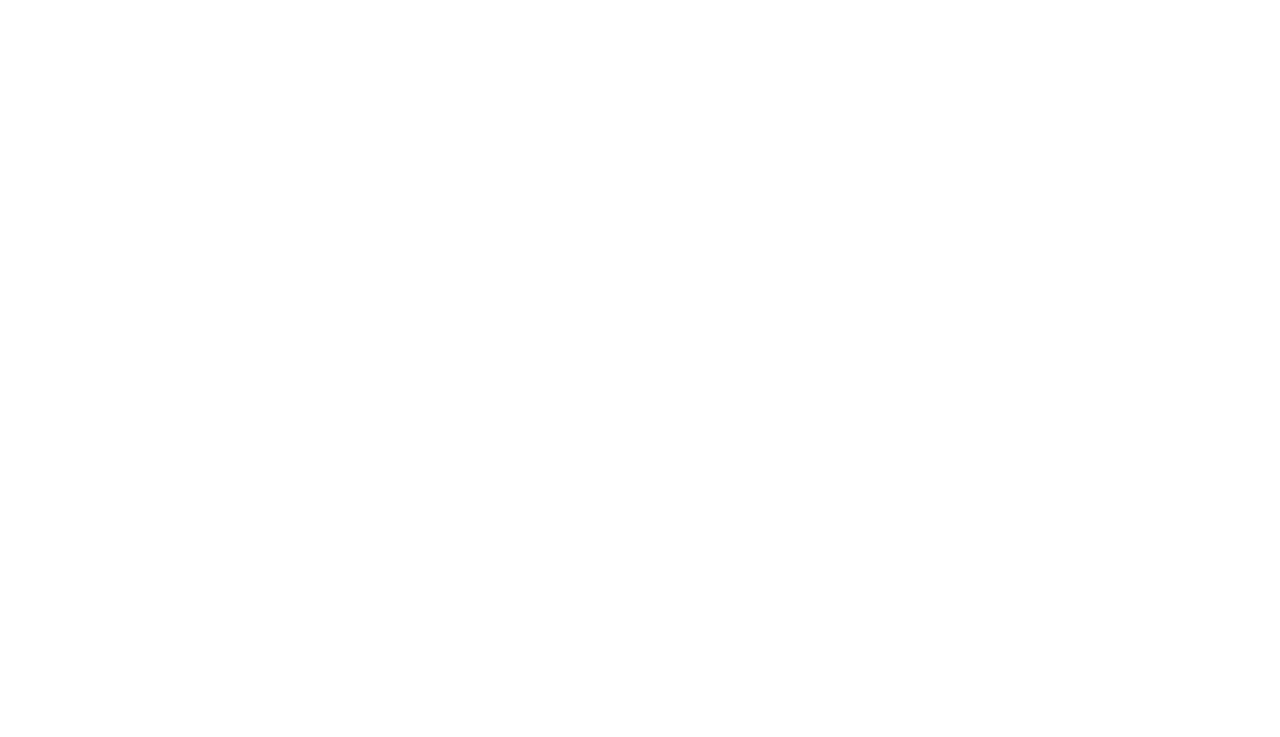
<file: blog2.html>
<!DOCTYPE html>
<html lang="en">

<head>
    <meta charset="UTF-8">
    <meta name="viewport" content="width=device-width, initial-scale=1.0">
    <title>Blog</title>
    <link rel="icon" type="image/x-icon" href="assets\images\sofa1.png">
    <link rel="stylesheet" href="https://cdnjs.cloudflare.com/ajax/libs/font-awesome/6.7.2/css/all.min.css"
        integrity="sha512-Evv84Mr4kqVGRNSgIGL/F/aIDqQb7xQ2vcrdIwxfjThSH8CSR7PBEakCr51Ck+w+/U6swU2Im1vVX0SVk9ABhg=="
        crossorigin="anonymous" referrerpolicy="no-referrer" />
    <link rel="stylesheet" href="assets/css/abaly/style.css">
    <link rel="stylesheet" href="assets/css/abaly/animation.css">
    <link rel="stylesheet" href="assets/css/abaly/footer.css">

</head>

<body >
    <div onload="displayBlogs2()">
        <nav>
            <div class="main-nav">
                <div class="container">
                    <div class="logo"><a href="#">Logo</a></div>
                <ul>
                    <li><a href="index.html">Home</a></li>
                    <li><a href="shoppage.html">Shop</a></li>
                    <li><a href="#">Pages</a></li>
                    <li><a href="blog.html">Blog</a></li>
                    <li><a href="about.html">About</a></li>
                    <li><a href="contact-us.html">Contact Us</a></li>
                </ul>
                <ul class="icons">
                    <li><a href="#"><i class="fa-solid fa-magnifying-glass"></i></a></li>
                    <li><a href="login.html"><i class="fa-regular fa-user"></i></a></li>
                    <li><a href="#"><i class="fa-regular fa-heart"></i></a></li>
                    <li><a href="cart.html"><i class="fa-solid fa-cart-shopping"></i></a></li>
                </ul>
                </div>
            </div>
        </nav>
        <div class="">
            <div class="blog-head">
                <div><img src="assets/images/banner/breadcrumb-1.png" alt=""></div>
                <div class="blog-title ">

                    <h1 class="animation">Blog</h1>
                    <ul class="animation">
                        <li><a href="index.html">Home</a></li>
                        <li><i class="fa-solid fa-greater-than"></i></li>
                        <li><span>Blog Standard</span> </li>
                    </ul>
                </div>
                <div class="img1"><img x src="assets/images/banner/breadcrumb-2.png" alt=""></div>
            </div>
            <div class="blogs">
                <div class="blog-container">
                    <div class="row">
                      
                        

                    </div>
                    <div class="page animation">
                        <ul>
                            <li><a href="blog.html">1</a></li>
                            <li><a href="#">2</a></li>
                            <li><a href="blog3.html">3</a></li>
                            <li><a href="blog3.html"><i class="fa-solid fa-angles-right"></i></a></li>
                        </ul>
                    </div>
                </div>
            </div>
        </div> 
        <footer class="animation">
            <div class="container">
                <div class="box">
                    <div class="logo hidden">Logo</div>
                    <p class="hidden">Lorem ipsum dolor sit amet consectetur, adipisicing elit </p>
                    <a class="hidden" href="#">
                        <img src="./images/payment.png" alt="">
                    </a>
                </div>
    
                <div class="box">
                    <h1 class="hidden">Information</h1>
                    <ul>
                        <li class="hidden"><a href="about.html">About Us</a></li>
                        <li class="hidden"><a href="#">Delivery Information</a></li>
                        <li class="hidden"><a href="#">Privacy Policy</a></li>
                        <li class="hidden"><a href="#">Terms & Conditions</a></li>
                        <li class="hidden"><a href="contact-us.html">Customer Service</a></li>
                    </ul>
                </div>
                <div class="box">
                    <h1 class="hidden">My Account</h1>
                    <ul>
                        <li class="hidden"><a href="login.html">My Account</a></li>
                        <li class="hidden"><a href="cart.html">Order History</a></li>
                        <li class="hidden"><a href="#">Wish List</a></li>
                        <li class="hidden"><a href="#">Newsletter</a></li>
                        <li class="hidden"><a href="cart.html">Order History</a></li>
                    </ul>
                </div>
    
    
                <div class="box">
                    <h1 class="hidden">Get in touch</h1>
                    <p class="hidden">Address: Your address goes here Telephone Enquiry: (012) 345 6789 Email: demo@example.com</p>
                    <p class="hidden">Open : <span>8:00 AM</span> - Close : <span>18:00 PM</span> Saturday - Sunday : Close</p>
                </div>
    
            </div>
    
            <div class="copyright hidden">Copyright ©2025 All rights reserved</div>
        </footer>



<script src="assets/js/abaly/script2.js"></script>
<script src="assets/js/abaly/animation.js"></script>
<script src="home.js"></script>

</body>

</html>
</file>
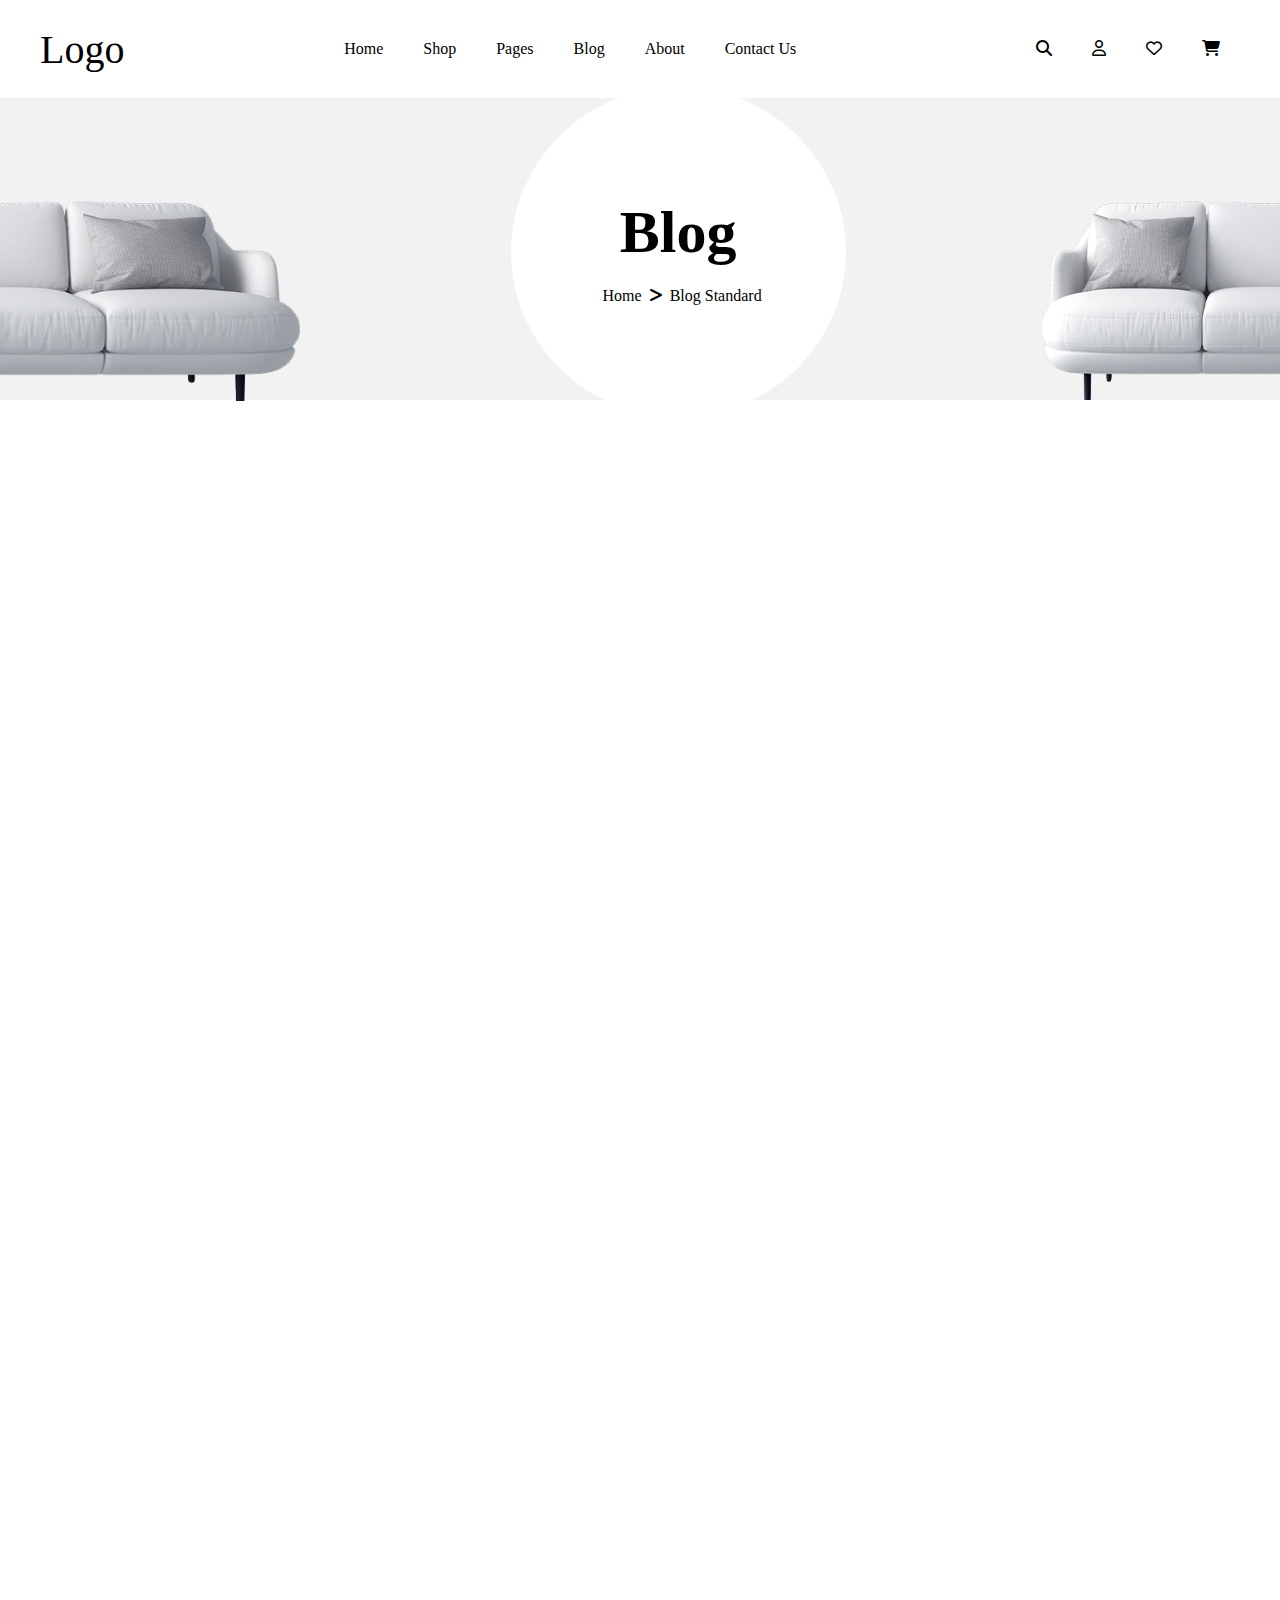
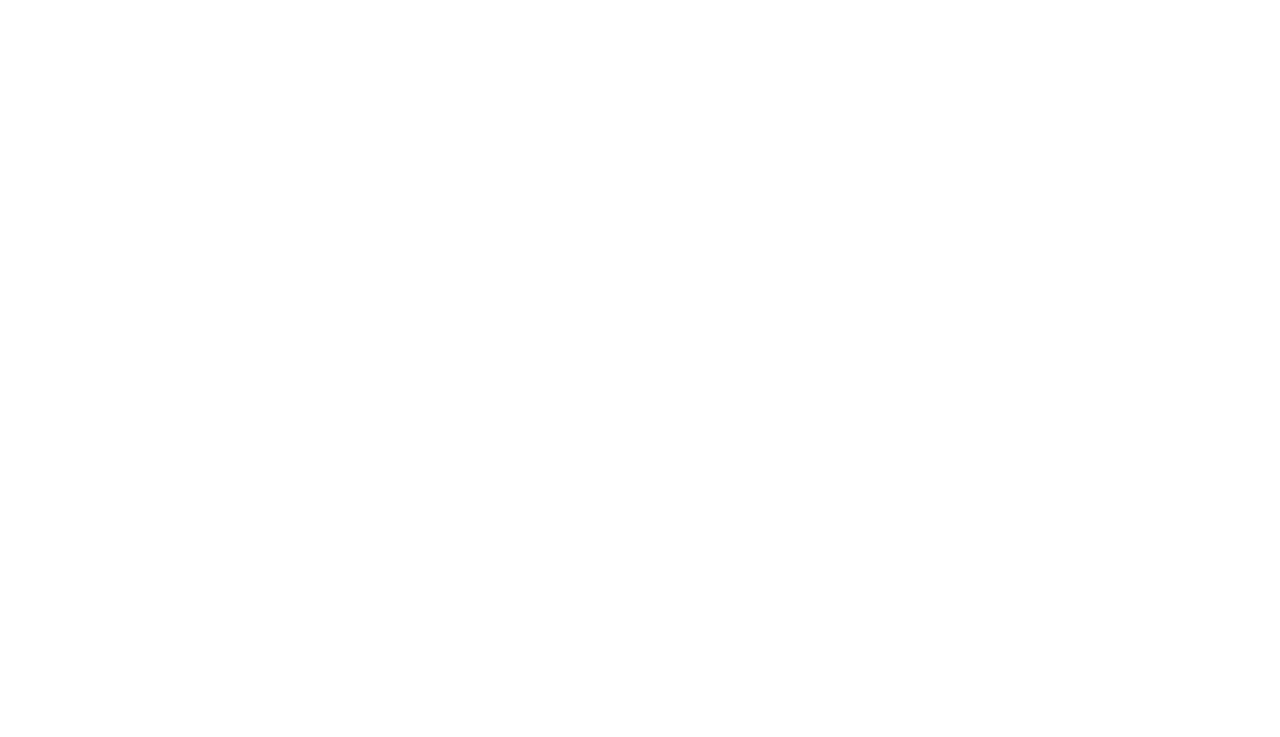
<file: blog3.html>
<!DOCTYPE html>
<html lang="en">

<head>
    <meta charset="UTF-8">
    <meta name="viewport" content="width=device-width, initial-scale=1.0">
    <title>Blog</title>
    <link rel="icon" type="image/x-icon" href="assets\images\sofa1.png">
    <link rel="stylesheet" href="https://cdnjs.cloudflare.com/ajax/libs/font-awesome/6.7.2/css/all.min.css"
        integrity="sha512-Evv84Mr4kqVGRNSgIGL/F/aIDqQb7xQ2vcrdIwxfjThSH8CSR7PBEakCr51Ck+w+/U6swU2Im1vVX0SVk9ABhg=="
        crossorigin="anonymous" referrerpolicy="no-referrer" />
    <link rel="stylesheet" href="assets/css/abaly/style.css">
    <link rel="stylesheet" href="assets/css/abaly/animation.css">
    <link rel="stylesheet" href="assets/css/abaly/footer.css">

</head>

<body >
    <div onload="displayBlogs3()">
        <nav>
            <div class="main-nav">
                <div class="container">
                    <div class="logo"><a href="#">Logo</a></div>
                <ul>
                    <li><a href="index.html">Home</a></li>
                    <li><a href="shoppage.html">Shop</a></li>
                    <li><a href="#">Pages</a></li>
                    <li><a href="blog.html">Blog</a></li>
                    <li><a href="about.html">About</a></li>
                    <li><a href="contact-us.html">Contact Us</a></li>
                </ul>
                <ul class="icons">
                    <li><a href="#"><i class="fa-solid fa-magnifying-glass"></i></a></li>
                    <li><a href="login.html"><i class="fa-regular fa-user"></i></a></li>
                    <li><a href="#"><i class="fa-regular fa-heart"></i></a></li>
                    <li><a href="cart.html"><i class="fa-solid fa-cart-shopping"></i></a></li>
                </ul>
                </div>
            </div>
        </nav>
        <div class="">
            <div class="blog-head">
                <div><img src="assets/images/banner/breadcrumb-1.png" alt=""></div>
                <div class="blog-title ">

                    <h1 class="animation">Blog</h1>
                    <ul class="animation">
                        <li><a href="index.html">Home</a></li>
                        <li><i class="fa-solid fa-greater-than"></i></li>
                        <li><span>Blog Standard</span> </li>
                    </ul>
                </div>
                <div class="img1"><img x src="assets/images/banner/breadcrumb-2.png" alt=""></div>
            </div>
            <div class="blogs">
                <div class="blog-container">
                    <div class="row">
                      
                        

                    </div>
                    <div class="page animation">
                        <ul>
                            <li><a href="blog.html">1</a></li>
                            <li><a href="blog2.html">2</a></li>
                            <li><a href="#">3</a></li>
                            <li><a href="blog.html"><i class="fa-solid fa-angles-right"></i></a></li>
                        </ul>
                    </div>
                </div>
            </div>
        </div> 
        <footer class="animation">
            <div class="container">
                <div class="box">
                    <div class="logo hidden">Logo</div>
                    <p class="hidden">Lorem ipsum dolor sit amet consectetur, adipisicing elit </p>
                    <a class="hidden" href="#">
                        <img src="./images/payment.png" alt="">
                    </a>
                </div>
    
                <div class="box">
                    <h1 class="hidden">Information</h1>
                    <ul>
                        <li class="hidden"><a href="about.html">About Us</a></li>
                        <li class="hidden"><a href="#">Delivery Information</a></li>
                        <li class="hidden"><a href="#">Privacy Policy</a></li>
                        <li class="hidden"><a href="#">Terms & Conditions</a></li>
                        <li class="hidden"><a href="contact-us.html">Customer Service</a></li>
                    </ul>
                </div>
                <div class="box">
                    <h1 class="hidden">My Account</h1>
                    <ul>
                        <li class="hidden"><a href="login.html">My Account</a></li>
                        <li class="hidden"><a href="cart.html">Order History</a></li>
                        <li class="hidden"><a href="#">Wish List</a></li>
                        <li class="hidden"><a href="#">Newsletter</a></li>
                        <li class="hidden"><a href="cart.html">Order History</a></li>
                    </ul>
                </div>
    
    
                <div class="box">
                    <h1 class="hidden">Get in touch</h1>
                    <p class="hidden">Address: Your address goes here Telephone Enquiry: (012) 345 6789 Email: demo@example.com</p>
                    <p class="hidden">Open : <span>8:00 AM</span> - Close : <span>18:00 PM</span> Saturday - Sunday : Close</p>
                </div>
    
            </div>
    
            <div class="copyright hidden">Copyright ©2025 All rights reserved</div>
        </footer>



<script src="assets/js/abaly/script3.js"></script>
<script src="assets/js/abaly/animation.js"></script>
<script src="home.js"></script>

</body>

</html>
</file>
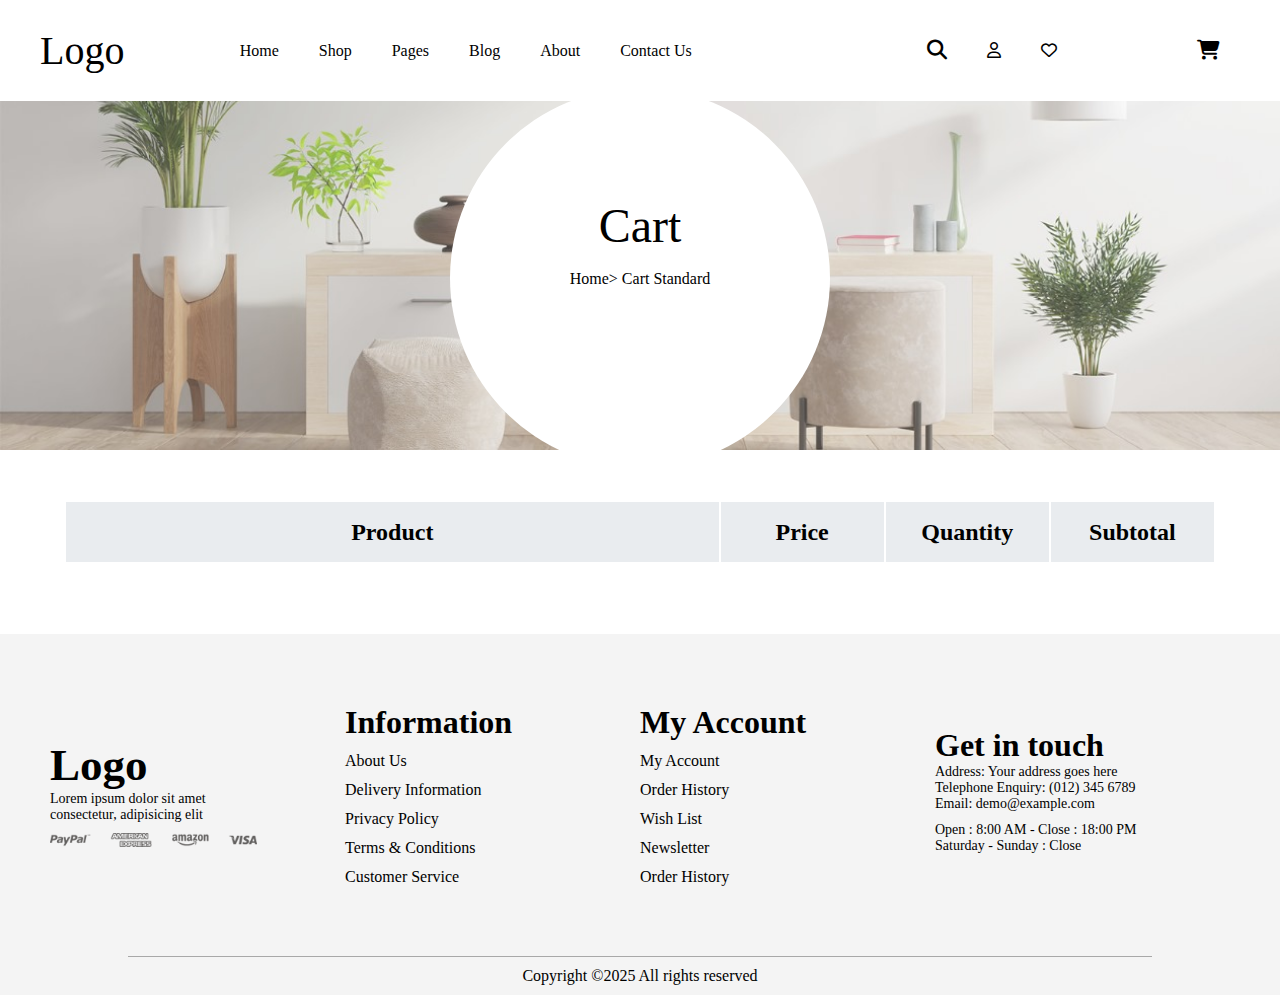
<file: cart.html>
<!DOCTYPE html>
<html lang="en">
<head>
    <meta charset="UTF-8">
    <meta name="viewport" content="width=device-width, initial-scale=1.0">
    <title>Cart</title>
    <link rel="icon" type="image/x-icon" href="assets\images\sofa1.png">
    <link rel="stylesheet" href="cart.css">
    <link rel="stylesheet" href="https://cdnjs.cloudflare.com/ajax/libs/font-awesome/6.7.2/css/all.min.css" 
    integrity="sha512-Evv84Mr4kqVGRNSgIGL/F/aIDqQb7xQ2vcrdIwxfjThSH8CSR7PBEakCr51Ck+w+/U6swU2Im1vVX0SVk9ABhg==" 
    crossorigin="anonymous" referrerpolicy="no-referrer" />
    <link rel="stylesheet" href="assets/css/abaly/footer.css">
</head>
<body>
    <nav>
        <div class="main-nav">
            <div class="container">
                <div class="logo"><a href="#">Logo</a></div>
            <ul>
                <li><a href="index.html">Home</a></li>
                <li><a href="shoppage.html">Shop</a></li>
                <li><a href="#">Pages</a></li>
                <li><a href="blog.html">Blog</a></li>
                <li><a href="about.html">About</a></li>
                <li><a href="contact-us.html">Contact Us</a></li>
            </ul>
            <ul class="icons">
                <li><a href="#"><i class="fa-solid fa-magnifying-glass"></i></a></li>
                <li><a href="login.html"><i class="fa-regular fa-user"></i></a></li>
                <li><a href="#"><i class="fa-regular fa-heart"></i></a></li>
                <li><a href="cart.html"><i class="fa-solid fa-cart-shopping"></i></a></li>
            </ul>
            </div>
        </div>
    </nav>
    <div class="image">
        <div class="whiteCircle">
        
        </div>
        
            <p> Cart </p>
  <div class="back"><a href="index.html">Home</a><span>&gt; Cart Standard</span></div>
    </div>
    <table>
       <tbody> <tr class="prod">
        <th class="first">Product</th>
        <th class="second">Price</th>
        <th class="therd">Quantity</th>
        <th class="four">Subtotal</th>
        </tr></tbody>
    </table>
    <!-- <button id="scrollToTop" class="scrollToTop"><i class="fa-solid fa-angle-up"></i></button> -->

    <footer>
        <div class="container">
            <div class="box">
                <div class="logo hidden">Logo</div>
                <p class="hidden">Lorem ipsum dolor sit amet consectetur, adipisicing elit </p>
                <a class="hidden" href="#">
                    <img src="./images/payment.png" alt="">
                </a>
            </div>

            <div class="box">
                <h1 class="hidden">Information</h1>
                <ul>
                    <li class="hidden"><a href="about.html">About Us</a></li>
                    <li class="hidden"><a href="#">Delivery Information</a></li>
                    <li class="hidden"><a href="#">Privacy Policy</a></li>
                    <li class="hidden"><a href="#">Terms & Conditions</a></li>
                    <li class="hidden"><a href="contact-us.html">Customer Service</a></li>
                </ul>
            </div>
            <div class="box">
                <h1 class="hidden">My Account</h1>
                <ul>
                    <li class="hidden"><a href="login.html">My Account</a></li>
                    <li class="hidden"><a href="cart.html">Order History</a></li>
                    <li class="hidden"><a href="#">Wish List</a></li>
                    <li class="hidden"><a href="#">Newsletter</a></li>
                    <li class="hidden"><a href="cart.html">Order History</a></li>
                </ul>
            </div>


            <div class="box">
                <h1 class="hidden">Get in touch</h1>
                <p class="hidden">Address: Your address goes here Telephone Enquiry: (012) 345 6789 Email: demo@example.com</p>
                <p class="hidden">Open : <span>8:00 AM</span> - Close : <span>18:00 PM</span> Saturday - Sunday : Close</p>
            </div>

        </div>

        <div class="copyright hidden">Copyright ©2025 All rights reserved</div>
    </footer>
    <script src="./cart.js"></script>
</body>
</html>
</file>
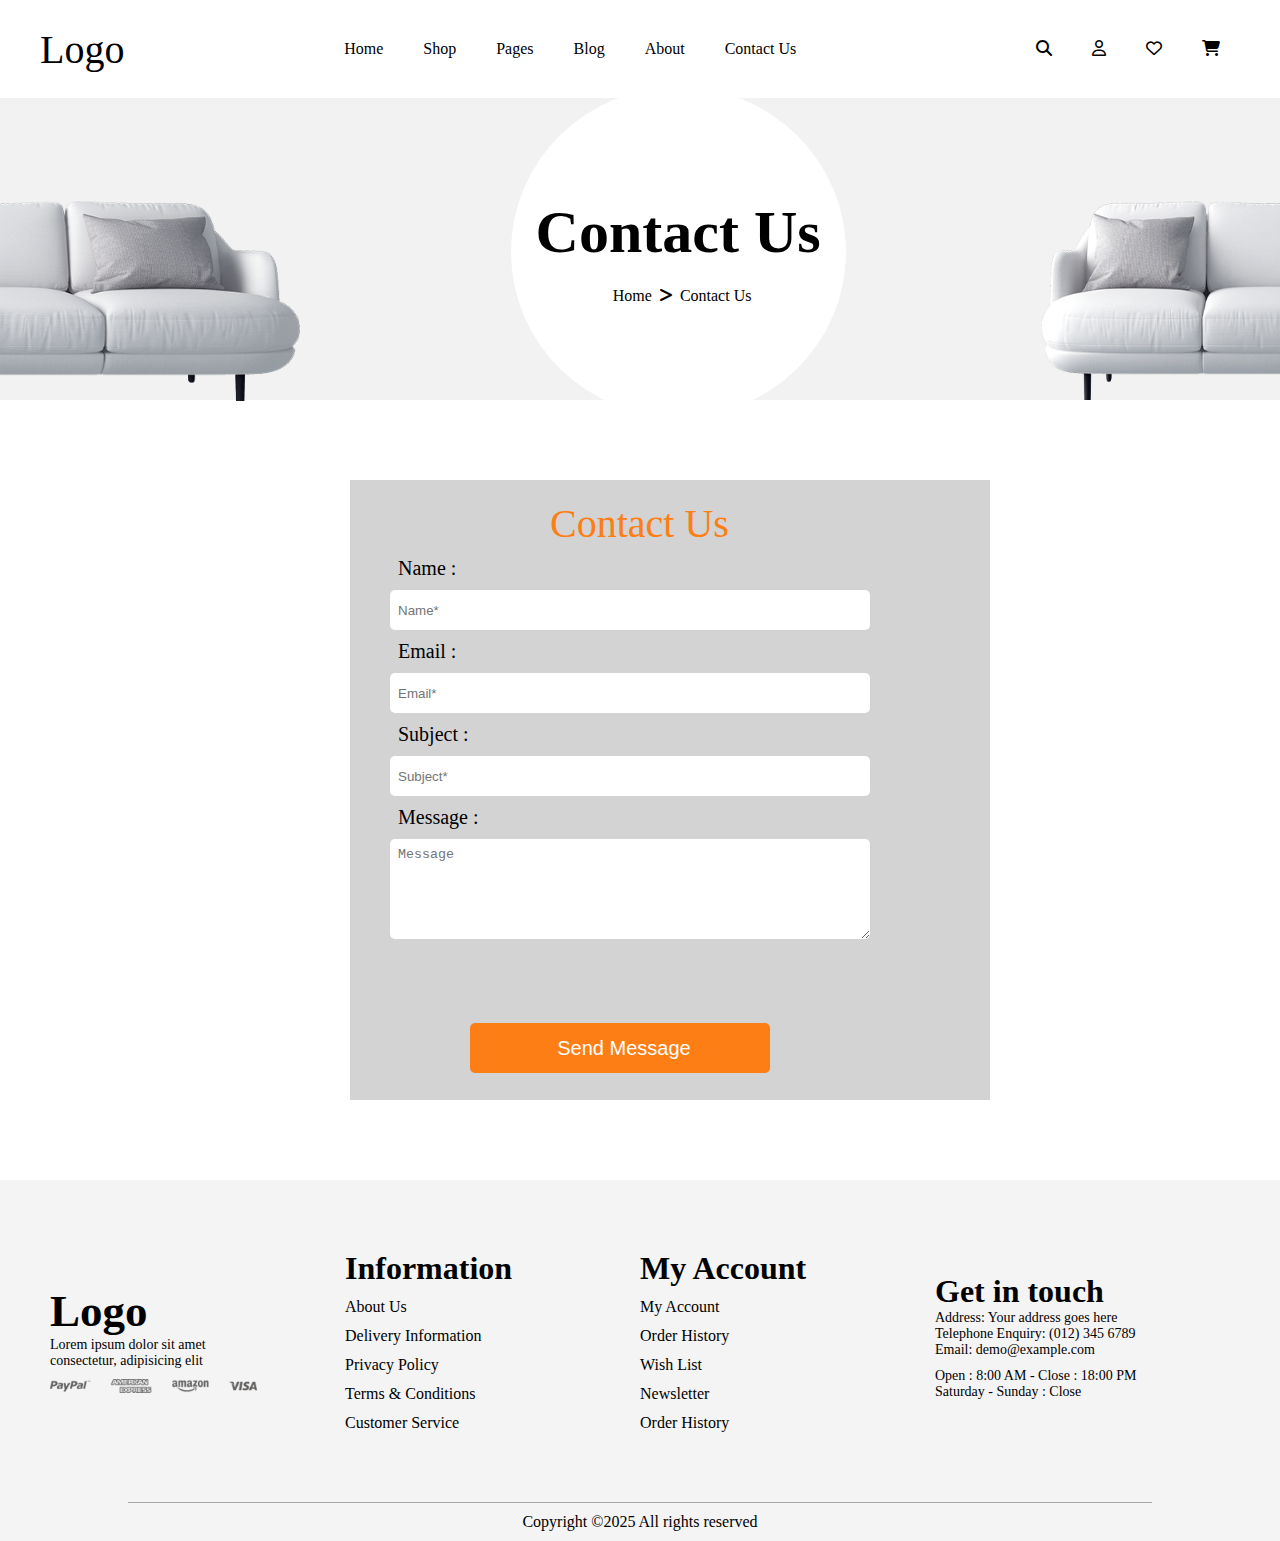
<file: contact-us.html>
<!-- <div class="contact-form-area pt-90 pb-100">
    <div class="container">
        <div class="section-title-4 text-center mb-55" data-aos="fade-up" data-aos-delay="200">
            <h2>Ask Us Anything Here</h2>
        </div>
        <div class="contact-form-wrap" data-aos="fade-up" data-aos-delay="200">
            <form class="contact-form-style" id="contact-form" action="" method="post">
                <div class="row">
                    <div class="col-lg-4">
                        <input name="name" type="text" placeholder="Name*">
                        <input name="email" type="email" placeholder="Email*">
                        <input name="subject" type="text" placeholder="Subject*">
                        <input name="phone" type="text" placeholder="Phone*">
                    </div>
                    <div class="col-lg-8">
                        <textarea name="message" placeholder="Message"></textarea>
                    </div>
                    <div class="col-lg-12 col-md-12 col-12 contact-us-btn btn-hover">
                        <button class="submit" type="submit">Send Message</button>
                    </div>
                </div>
            </form>
            <p class="form-messege"></p>
        </div>
    </div>
</div> -->
<!DOCTYPE html>
<html lang="en">
<head>
    <meta charset="UTF-8">
    <meta name="viewport" content="width=device-width, initial-scale=1.0">
    <title>Contact Us</title>
    <link rel="stylesheet" href="contact-us.css">
    <link rel="stylesheet" href="assets/css/abaly/footer.css">
    <link rel="icon" type="image/x-icon" href="assets\images\sofa1.png">
    <link rel="stylesheet" href="https://cdnjs.cloudflare.com/ajax/libs/font-awesome/6.7.2/css/all.min.css"
        integrity="sha512-Evv84Mr4kqVGRNSgIGL/F/aIDqQb7xQ2vcrdIwxfjThSH8CSR7PBEakCr51Ck+w+/U6swU2Im1vVX0SVk9ABhg=="
        crossorigin="anonymous" referrerpolicy="no-referrer" />
</head>
<body>
    <nav>
        <div class="main-nav">
            <div class="container">
                <div class="logo"><a href="#">Logo</a></div>
            <ul>
                <li><a href="index.html">Home</a></li>
                <li><a href="shoppage.html">Shop</a></li>
                <li><a href="#">Pages</a></li>
                <li><a href="blog.html">Blog</a></li>
                <li><a href="about.html">About</a></li>
                <li><a href="contact-us.html">Contact Us</a></li>
            </ul>
            <ul class="icons">
                <li><a href="#"><i class="fa-solid fa-magnifying-glass"></i></a></li>
                <li><a href="login.html"><i class="fa-regular fa-user"></i></a></li>
                <li><a href="#"><i class="fa-regular fa-heart"></i></a></li>
                <li><a href="cart.html"><i class="fa-solid fa-cart-shopping"></i></a></li>
            </ul>
            </div>
        </div>
    </nav>
    <div class="blog-head">
        <div><img src="assets/images/banner/breadcrumb-1.png" alt=""></div>
        <div class="blog-title ">
    
            <h1 class="animation">Contact Us</h1>
            <ul class="animation">
                <li><a href="index.html">Home</a></li>
                <li><i class="fa-solid fa-greater-than"></i></li>
                <li><span>Contact Us</span> </li>
            </ul>
        </div>
        <div class="img1"><img x src="assets/images/banner/breadcrumb-2.png" alt=""></div>
    </div>
    <div class="pairnt">
        <div class="link11">
            <a class="link111" href="#" id="link1">Contact Us </a>
        
        </div>
        <form action="" class="LogForm" target="_self" >
            <div id="form1">
                <label for="userName" class="user"> Name : </label>
                <input type="text"  name="name" type="text" placeholder="Name*" class="inputs"  required>
                <label for="pass" class="user">Email : </label>
                <input name="email" type="email" placeholder="Email* "class="inputs"  required>
                
                <label for="userName" class="user">Subject : </label>
                <input name="subject" type="text" placeholder="Subject*"class="inputs"  required>
                <label for="pass" class="user">Message : </label>
                <textarea name="message"  class="textarea" placeholder="Message"></textarea> 
               
                <input type="submit" class="btn" value="Send Message">
            </div>
        
        </form></div>
        <footer class="animation">
            <div class="container">
                <div class="box">
                    <div class="logo hidden">Logo</div>
                    <p class="hidden">Lorem ipsum dolor sit amet consectetur, adipisicing elit </p>
                    <a class="hidden" href="#">
                        <img src="./images/payment.png" alt="">
                    </a>
                </div>
    
                <div class="box">
                    <h1 class="hidden">Information</h1>
                    <ul>
                        <li class="hidden"><a href="about.html">About Us</a></li>
                        <li class="hidden"><a href="#">Delivery Information</a></li>
                        <li class="hidden"><a href="#">Privacy Policy</a></li>
                        <li class="hidden"><a href="#">Terms & Conditions</a></li>
                        <li class="hidden"><a href="contact-us.html">Customer Service</a></li>
                    </ul>
                </div>
                <div class="box">
                    <h1 class="hidden">My Account</h1>
                    <ul>
                        <li class="hidden"><a href="login.html">My Account</a></li>
                        <li class="hidden"><a href="cart.html">Order History</a></li>
                        <li class="hidden"><a href="#">Wish List</a></li>
                        <li class="hidden"><a href="#">Newsletter</a></li>
                        <li class="hidden"><a href="cart.html">Order History</a></li>
                    </ul>
                </div>
    
    
                <div class="box">
                    <h1 class="hidden">Get in touch</h1>
                    <p class="hidden">Address: Your address goes here Telephone Enquiry: (012) 345 6789 Email: demo@example.com</p>
                    <p class="hidden">Open : <span>8:00 AM</span> - Close : <span>18:00 PM</span> Saturday - Sunday : Close</p>
                </div>
    
            </div>
    
            <div class="copyright hidden">Copyright ©2025 All rights reserved</div>
        </footer>
</body>
</html>
</file>
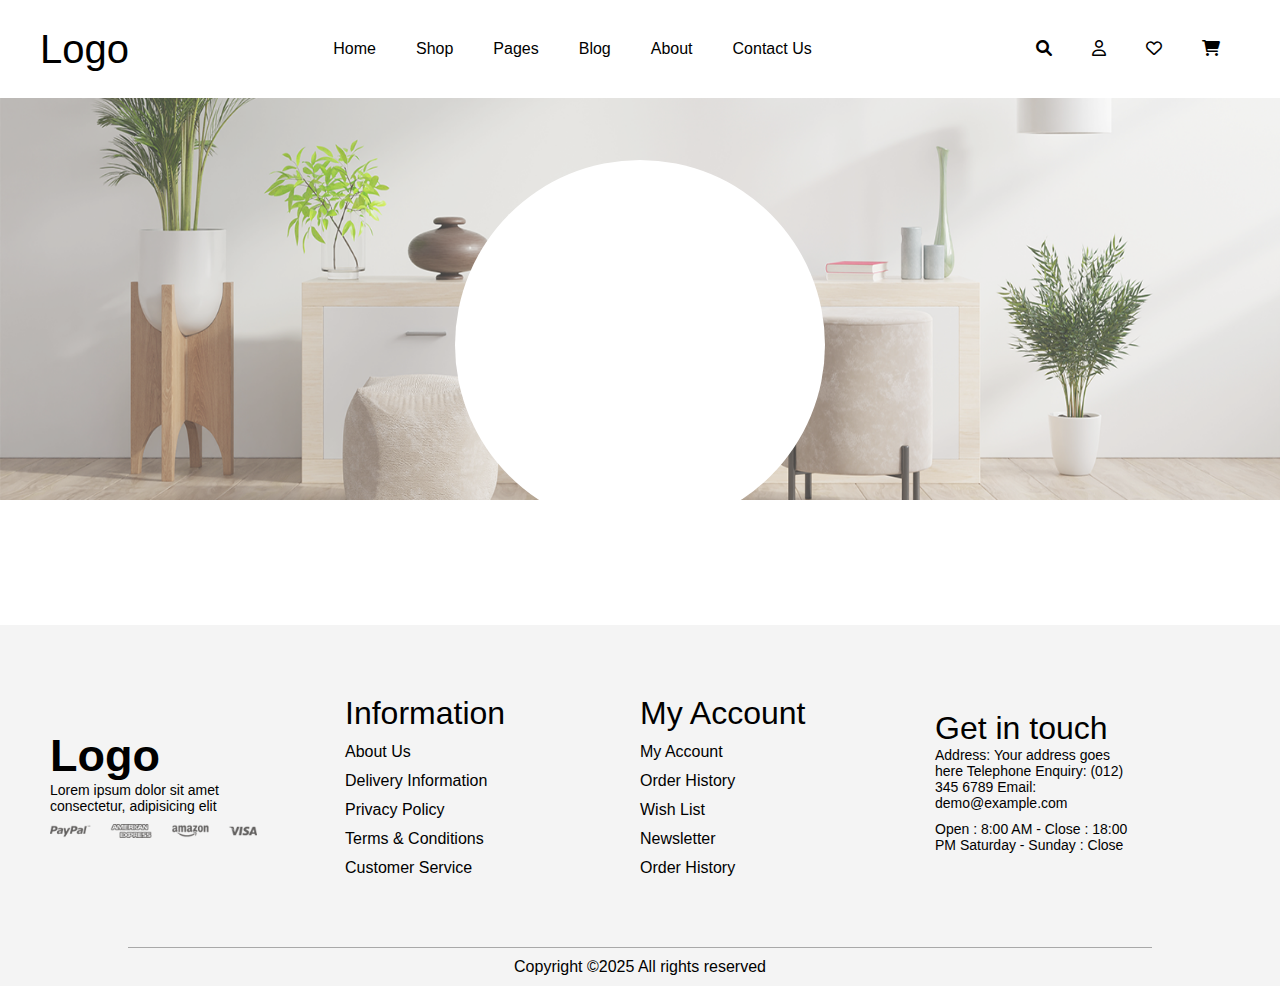
<file: details.html>
<!DOCTYPE html>
<html lang="en">
<head>
    <meta charset="UTF-8">
    <meta name="viewport" content="width=device-width, initial-scale=1.0">
    <link rel="stylesheet" href="./shop.css">
    <link href="https://cdnjs.cloudflare.com/ajax/libs/font-awesome/6.0.0/css/all.min.css" rel="stylesheet">
    <link rel="icon" type="image/x-icon" href="assets\images\sofa1.png">
    <title>Product Details
    </title>
    <link rel="stylesheet" href="assets/css/abaly/footer.css">
</head>
<body>
  <nav>
    <div class="main-nav">
        <div class="container">
            <div class="logo"><a href="#">Logo</a></div>
        <ul>
            <li><a href="index.html">Home</a></li>
            <li><a href="shoppage.html">Shop</a></li>
            <li><a href="#">Pages</a></li>
            <li><a href="blog.html">Blog</a></li>
            <li><a href="about.html">About</a></li>
            <li><a href="contact-us.html">Contact Us</a></li>
        </ul>
        <ul class="icons">
            <li><a href="#"><i class="fa-solid fa-magnifying-glass"></i></a></li>
            <li><a href="login.html"><i class="fa-regular fa-user"></i></a></li>
            <li><a href="#"><i class="fa-regular fa-heart"></i></a></li>
            <li><a href="cart.html"><i class="fa-solid fa-cart-shopping"></i></a></li>
        </ul>
        </div>
    </div>
</nav>
       
    <div class="imageHeader">

        <div class="whiteCircle">

          
      </div>
      <p >Product Details</p>

      <div class="back"><a href="index.html">Home</a><span>   &gt; Product Details</span></div>
    </div>
    </div>

   

<div class="details" id="details">

    
    <!-- <div class="detailsContainer">

        <div class="imgPart">
            <button onclick="dialog.showModal()"><i class="fa-solid fa-magnifying-glass"></i></button>

            <dialog id="dialog" class="dialog" >
                <button onclick="dialog.close()" class="cancel">X</button>
                 
                 
                       <img src="./images/product-2.png" alt="" >

                         
                    
                    
                   </dialog>
            <img src="./images/product-2.png" alt="" >
        </div>
    <div class="detailsPart">
            


            <p class="title">New Modern Chair</p>
         <span class="before">234.474$</span>
         <span class="after">234.474$</span>
         <div class="rating">
            <div class="stars">
                <i class="fa fa-star "></i>
                <i class="fa fa-star "></i>
                <i class="fa fa-star "></i>
                <i class="fa fa-star"></i>
                <i class="fa fa-star"></i>
            </div>
            <div class="customReview">( 1 Customer Review )</div>
        
        
        </div>
       <div class="colorName" style="margin-top: 3%;">
<span style="font-size: 20px; margin-right: 20px;">Color: </span>
  <span style="display: inline-block;height: 25px;width:25px; background-color: black; margin-right: 10px;"></span>
  <span style="display: inline-block;height: 25px;width: 25px; background-color: palevioletred;margin-right: 10px;"></span>
  <span style="display: inline-block;height: 25px;width: 25px; background-color: burlywood;margin-right: 10px;"></span>


       </div>

      <div class="buttons">
        <input type="number" value="1" ><a href="./details.html"><button>add to card</button></a>
        <i class="fa-regular fa-heart"></i>
       
      </div>
      <div class="lastPart">
        <p><span>SKU:</span>Ch-256xl</p>
        <p><span>Category:</span>Office, Home</p>
        <p><span>Tags:</span>Ch-256xl</p>
    
      </div>

      <div class="iconsPart">
 <button><i class="fa-brands fa-facebook-f"></i></button>
 <button><i class="fa-brands fa-instagram"></i></button>
 <button><i class="fa-brands fa-whatsapp"></i></button>
 <button><i class="fa-brands fa-youtube"></i></button>
 <button><i class="fa-brands fa-twitter"></i></button>

      </div>
    </div>
    




    
    </div>
       <div class="descrtionHeader" >
        <div class="desInfoHeader">
    <button id="Descriptipn">Descriptipn</button>
    <button id="information">information</button>
    <button id="review">review</button>
   
        
        </div>
        <p >Lorem ipsum dolor, sit amet consectetur adipisicing elit. Minus in aspernatur ad officia at vel harum, vitae itaque esse odio ipsam dolorum, velit unde accusamus illum quae impedit ipsa ex.</p>
    <table >
        <tr>
            <td class="leftSide">Brands</td>
            <td class="rightSide">	Airi, Brand, Draven, Skudmart, Yena</td>
        </tr>
        <tr>
            <td class="leftSide">Color</td>
            <td class="rightSide">Red , Blue ,Black</td>
        </tr>
        <tr>
            <td class="leftSide">Size</td>
            <td class="rightSide">L, M, S, XL, XXL</td>
        </tr>
       
      </table>
      <div class="review" >
      <h3 >1 review for Sleeve Button Cowl Neck</h3>
     
        <i class="fa fa-star "></i>
        <i class="fa fa-star "></i>
        <i class="fa fa-star "></i>
        <i class="fa fa-star"></i>
        <i class="fa fa-star"></i>
       <span>19/10</span>
    </div>
      <div class="reviewContent" >
 <div  class="leftSide">

<img src="[data-uri]" alt="" >
</div>
 <div class="rightSide">Lorem ipsum dolor, sit amet consectetur adipisicing elit. Aspernatur pariatur, esse vel voluptatibus deleniti hic consectetur velit quos, unde accusamus placeat nesciunt perferendis incidunt eos, illum sint doloribus. Consequuntur, quaerat?</div>
      </div>
    </div>   
    <h1 style="font-size: 40px; text-align: center; margin-top: 2%;margin-bottom: 3%;">Related product</h1>
 <div  class="relatedproduct">
    <div class="product">
        <div class="imageHover" >
          <img src="./images/product-2.png" alt="" >
                  <div class="hoverContent" >
                    <div class="icons">
                                
                        <a href="#"><button ><i class="fa-regular fa-heart"></i></button></a>
                        <a href="./details.html?id=${i.id}">
                             <button ><i class="fa-regular fa-eye"></i></button></a></div>
            <div class="addCard" >
           <a href="#">
          <p >
            <i class="fa-solid fa-cart-shopping"></i> add to card</p>
          </a>
            </div>
            </div>
         </div>
      </a>
                <div class="underImage">
               <a href="#">  
                 <p>the name of product</p>
                </a>
                  <span class="before">26.56%</span><span class="after">50%</span>
                </div>
              </div>

              <div class="product">
                <div class="imageHover" >
                  <img src="./images/product-2.png" alt="" >
                          <div class="hoverContent" >
                            <div class="icons">
                                
                                <a href="#"><button ><i class="fa-regular fa-heart"></i></button></a>
                                <a href="./details.html?id=${i.id}">
                                     <button ><i class="fa-regular fa-eye"></i></button></a></div>
                    <div class="addCard" >
                     
                   <a href="#">
                  <p >
                    <i class="fa-solid fa-cart-shopping"></i> add to card</p>
                  </a>
                    </div>
                    </div>
                 </div>
              </a>
                        <div class="underImage">
                       <a href="#">  
                         <p>the name of product</p>
                        </a>
                          <span class="before">26.56%</span><span class="after">50%</span>
                        </div>
                      </div>
                      <div class="product">
                        <div class="imageHover" >
                          <img src="./images/product-2.png" alt="" >
                                  <div class="hoverContent" >
                                    <div class="icons">
                                
                                        <a href="#"><button ><i class="fa-regular fa-heart"></i></button></a>
                                        <a href="./details.html?id=${i.id}">
                                             <button ><i class="fa-regular fa-eye"></i></button></a></div>
                            <div class="addCard" >
                             
                           <a href="#">
                          <p >
                            <i class="fa-solid fa-cart-shopping"></i> add to card</p>
                          </a>
                            </div>
                            </div>
                         </div>
                      </a>
                                <div class="underImage">
                               <a href="#">  
                                 <p>the name of product</p>
                                </a>
                                  <span class="before">26.56%</span><span class="after">50%</span>
                                </div>
                              </div>  
                               <div class="product">
                                <div class="imageHover" >
                                  <img src="./images/product-2.png" alt="" >
                                          <div class="hoverContent" >
                                            <div class="icons">
                                
                                                <a href="#"><button ><i class="fa-regular fa-heart"></i></button></a>
                                                <a href="./details.html?id=${i.id}">
                                                     <button ><i class="fa-regular fa-eye"></i></button></a></div>
                                    <div class="addCard" >
                                     
                                   <a href="#">
                                  <p >
                                    <i class="fa-solid fa-cart-shopping"></i> add to card</p>
                                  </a>
                                    </div>
                                    </div>
                                 </div>
                              </a>
                                        <div class="underImage">
                                       <a href="#">  
                                         <p>the name of product</p>
                                        </a>
                                          <span class="before">26.56%</span><span class="after">50%</span>
                                        </div>
                                      </div>


</div> -->

</div> 

<!-- the footer -->
<button id="scrollToTop" class="scrollToTop"><i class="fa-solid fa-angle-up"></i></button>     

<footer>
  <div class="container">
      <div class="box">
          <div class="logo hidden">Logo</div>
          <p class="hidden">Lorem ipsum dolor sit amet consectetur, adipisicing elit </p>
          <a class="hidden" href="#">
              <img src="./images/payment.png" alt="">
          </a>
      </div>

      <div class="box">
          <h1 class="hidden">Information</h1>
          <ul>
              <li class="hidden"><a href="about.html">About Us</a></li>
              <li class="hidden"><a href="#">Delivery Information</a></li>
              <li class="hidden"><a href="#">Privacy Policy</a></li>
              <li class="hidden"><a href="#">Terms & Conditions</a></li>
              <li class="hidden"><a href="contact-us.html">Customer Service</a></li>
          </ul>
      </div>
      <div class="box">
          <h1 class="hidden">My Account</h1>
          <ul>
              <li class="hidden"><a href="login.html">My Account</a></li>
              <li class="hidden"><a href="cart.html">Order History</a></li>
              <li class="hidden"><a href="#">Wish List</a></li>
              <li class="hidden"><a href="#">Newsletter</a></li>
              <li class="hidden"><a href="cart.html">Order History</a></li>
          </ul>
      </div>


      <div class="box">
          <h1 class="hidden">Get in touch</h1>
          <p class="hidden">Address: Your address goes here Telephone Enquiry: (012) 345 6789 Email: demo@example.com</p>
          <p class="hidden">Open : <span>8:00 AM</span> - Close : <span>18:00 PM</span> Saturday - Sunday : Close</p>
      </div>

  </div>

  <div class="copyright hidden">Copyright ©2025 All rights reserved</div>
</footer>
<script src="./details.js"></script>
    
</body>
</html>
</file>
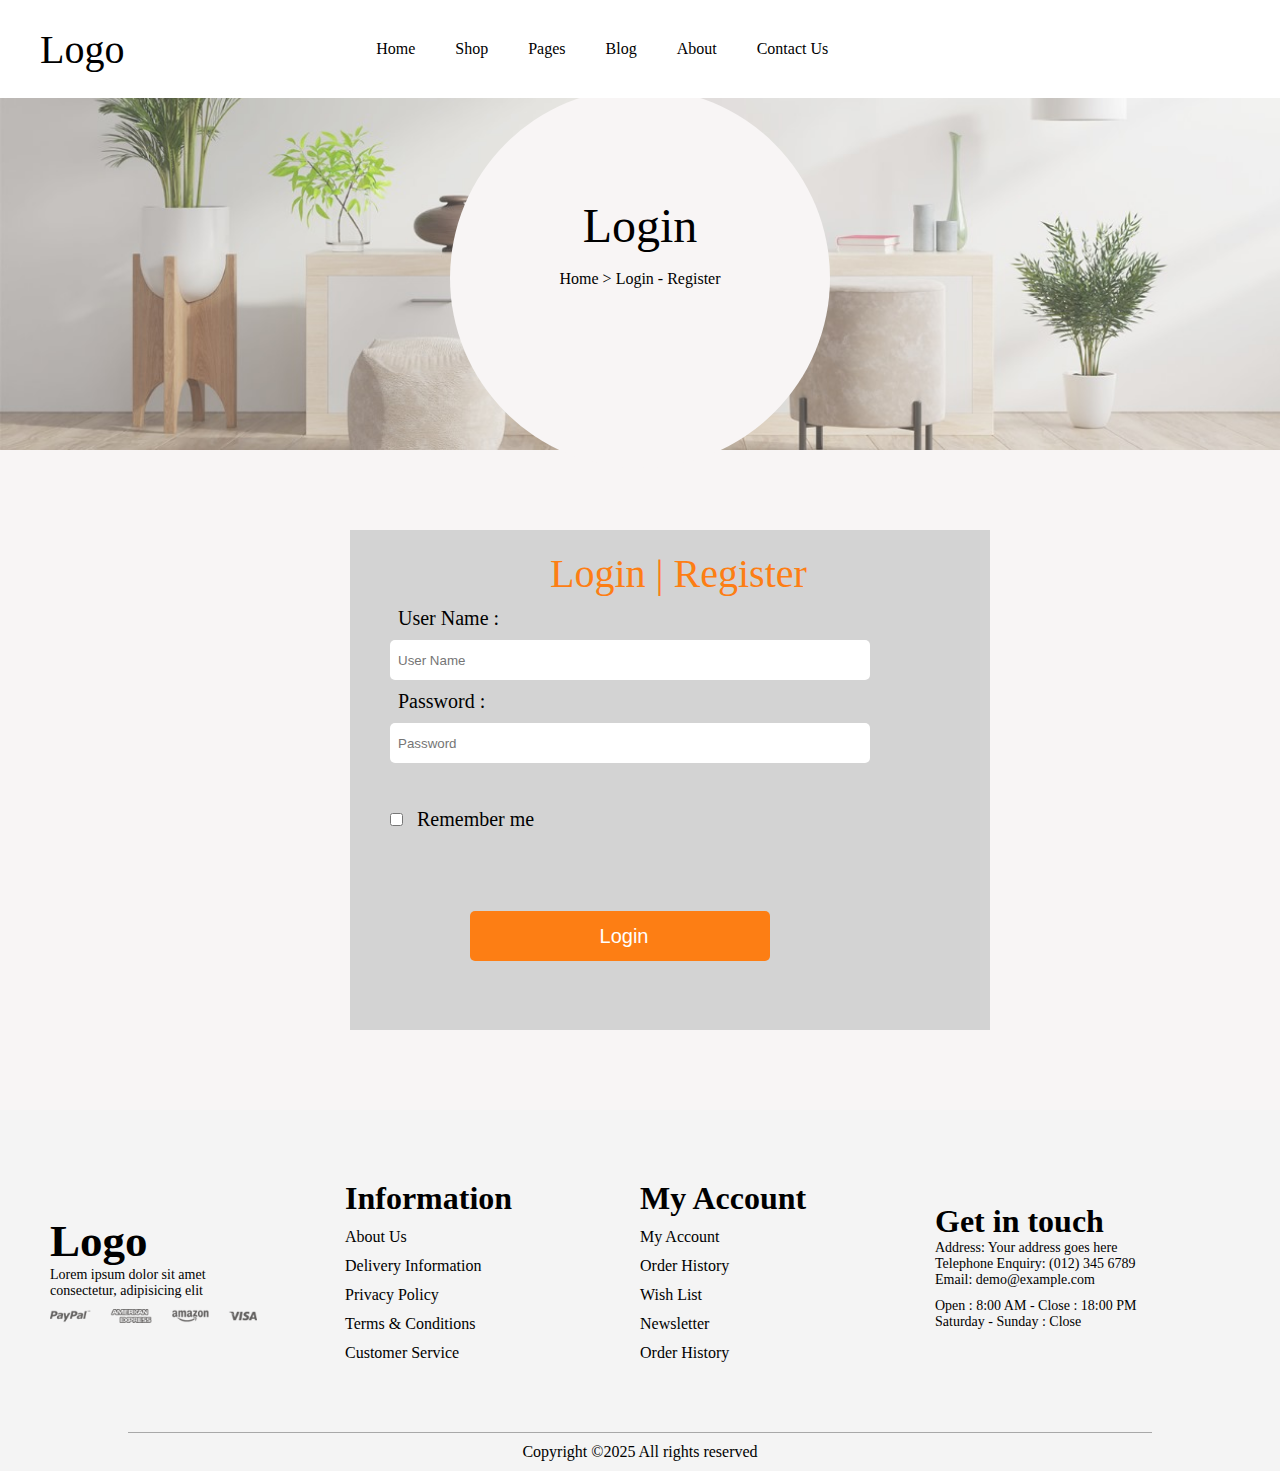
<file: login.html>
<!DOCTYPE html>
<html lang="en">
<head>
    <meta charset="UTF-8">
    <meta name="viewport" content="width=device-width, initial-scale=1.0">
    <title>Login</title>
    <link rel="icon" type="image/x-icon" href="assets\images\sofa1.png">
    <link rel="stylesheet" href="login.css">
    <link rel="stylesheet" href="assets/css/abaly/footer.css">
</head>
<body>
    <nav>
        <div class="main-nav">
            <div class="container">
                <div class="logo"><a href="#">Logo</a></div>
            <ul>
                <li><a href="index.html">Home</a></li>
                <li><a href="shoppage.html">Shop</a></li>
                <li><a href="#">Pages</a></li>
                <li><a href="blog.html">Blog</a></li>
                <li><a href="about.html">About</a></li>
                <li><a href="contact-us.html">Contact Us</a></li>
            </ul>
            <ul class="icons">
                <li><a href="#"><i class="fa-solid fa-magnifying-glass"></i></a></li>
                <li><a href="login.html"><i class="fa-regular fa-user"></i></a></li>
                <li><a href="#"><i class="fa-regular fa-heart"></i></a></li>
                <li><a href="cart.html"><i class="fa-solid fa-cart-shopping"></i></a></li>
            </ul>
            </div>
        </div>
    </nav>
    <div class="image">
        <div class="whiteCircle">
        
        </div>
        
            <p> Login </p>
           <!-- <p>-</p>
           <p>Register</p> -->
           
  <div class="back"><a href="index.html">Home</a><span>   &gt; Login - Register</span></div>
    </div>
    <!-- <img class="firstImg" src="imag.jpg"> -->
    <div class="pairnt">
        <div class="link">
            <a class="link1" href="#" id="link1">Login |</a>
        <a class="link2" href="#" id="link2">Register</a>
        </div>
        <form action="" class="LogForm" target="_self" onsubmit="saveCred(event)">
            <div id="form1">
                <label for="userName" class="user">User Name : </label>
                <input type="text" placeholder="User Name" name="userName" class="inputs" id="userName" required>
                <label for="pass" class="user">Password : </label>
                <input type="password" placeholder="Password" name="pass" class="inputs" id="password" required>
                <input type="checkbox" name="rem" class="rem" id="rememberMe">
                <label for="rememberMe" class="rem"> Remember me</label>
                <input type="submit" class="btn" value="Login">
            </div>
        <div id ='form2'>
        <label for="userName" class="user">User Name : </label>
        <input type="text" placeholder="User Name" name="userName" class="inputs" id="input">
        <label for="pass" class="user">password : </label>
        <input type="password" placeholder="password" name="pass" class="inputs" id="input2">
        <label for="email" class="user">Email : </label>
        <input type="email" placeholder="Email" class="inputs">
        <input type="submit" name="" class="btn" value="Register">
       </div>
        </form>
        
       
       

       <!-- <form action="" class="RegForm" target="_self">
       </form> -->

    </div>
    <footer>
        <div class="container">
            <div class="box">
                <div class="logo hidden">Logo</div>
                <p class="hidden">Lorem ipsum dolor sit amet consectetur, adipisicing elit </p>
                <a class="hidden" href="#">
                    <img src="./images/payment.png" alt="">
                </a>
            </div>

            <div class="box">
                <h1 class="hidden">Information</h1>
                <ul>
                    <li class="hidden"><a href="about.html">About Us</a></li>
                    <li class="hidden"><a href="#">Delivery Information</a></li>
                    <li class="hidden"><a href="#">Privacy Policy</a></li>
                    <li class="hidden"><a href="#">Terms & Conditions</a></li>
                    <li class="hidden"><a href="contact-us.html">Customer Service</a></li>
                </ul>
            </div>
            <div class="box">
                <h1 class="hidden">My Account</h1>
                <ul>
                    <li class="hidden"><a href="login.html">My Account</a></li>
                    <li class="hidden"><a href="cart.html">Order History</a></li>
                    <li class="hidden"><a href="#">Wish List</a></li>
                    <li class="hidden"><a href="#">Newsletter</a></li>
                    <li class="hidden"><a href="cart.html">Order History</a></li>
                </ul>
            </div>


            <div class="box">
                <h1 class="hidden">Get in touch</h1>
                <p class="hidden">Address: Your address goes here Telephone Enquiry: (012) 345 6789 Email: demo@example.com</p>
                <p class="hidden">Open : <span>8:00 AM</span> - Close : <span>18:00 PM</span> Saturday - Sunday : Close</p>
            </div>

        </div>

        <div class="copyright hidden">Copyright ©2025 All rights reserved</div>
    </footer>
    <script src="./login.js"></script>
</body>
</html>




<!-- <form action="" class="LogForm" target="_self" onsubmit="checkUser(event)">
    <div id="form1">
        <label for="userName" class="user">User Name : </label>
        <input type="text" placeholder="User Name" name="userName" class="inputs" id="userName" required>
        <label for="pass" class="user">Password : </label>
        <input type="password" placeholder="Password" name="pass" class="inputs" id="password" required>
        <input type="checkbox" name="rem" class="rem" id="rememberMe">
        <label for="rememberMe" class="rem"> Remember me</label>
        <input type="submit" class="btn" value="Login">
    </div>
</form>

<script>
    function saveCredentials(userName, password) {
        // تخزين القيم في Local Storage
        localStorage.setItem('userName', userName);
        localStorage.setItem('password', password);
        alert('تم حفظ بياناتك بنجاح في Local Storage!');
    }

    function checkUser(event) {
        // منع إعادة التحميل الافتراضي للصفحة
        event.preventDefault();

        // الحصول على القيم من الحقول
        const userName = document.getElementById('userName').value;
        const password = document.getElementById('password').value;
        const rememberMe = document.getElementById('rememberMe').checked;

        // التحقق إذا كان اسم المستخدم مسجل في Local Storage
        const storedUserName = localStorage.getItem('userName');
        const storedPassword = localStorage.getItem('password');

        if (!storedUserName || storedUserName !== userName) {
            alert('المستخدم غير مسجل!');
        } else {
            // تحقق من كلمة المرور إذا أردت
            if (storedPassword === password) {
                alert('تم تسجيل الدخول بنجاح!');
                // هنا يمكنك إعادة توجيه المستخدم أو تنفيذ أي إجراء آخر
            } else {
                alert('كلمة المرور غير صحيحة!');
            }
        }

        // إذا كان "Remember Me" محددًا، احفظ البيانات
        if (rememberMe) {
            saveCredentials(userName, password);
        }
    }
</script> -->
</file>
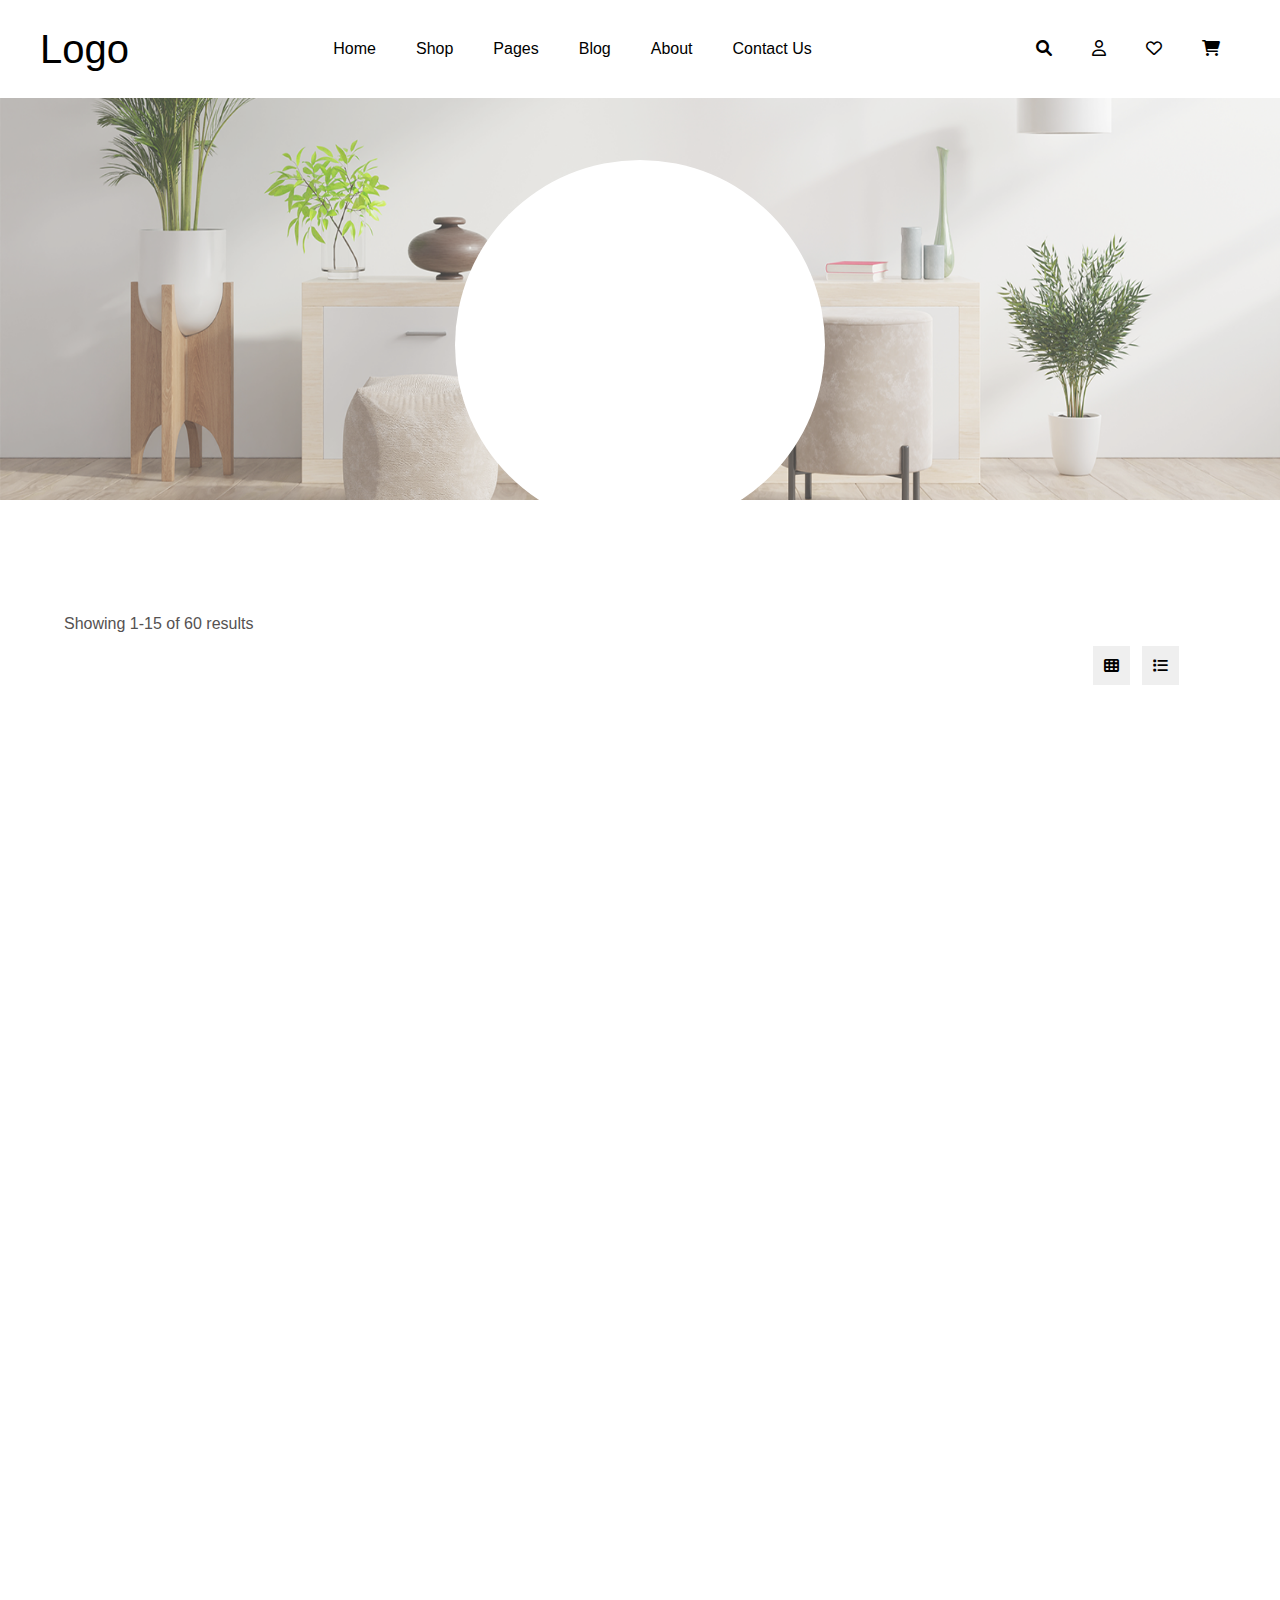
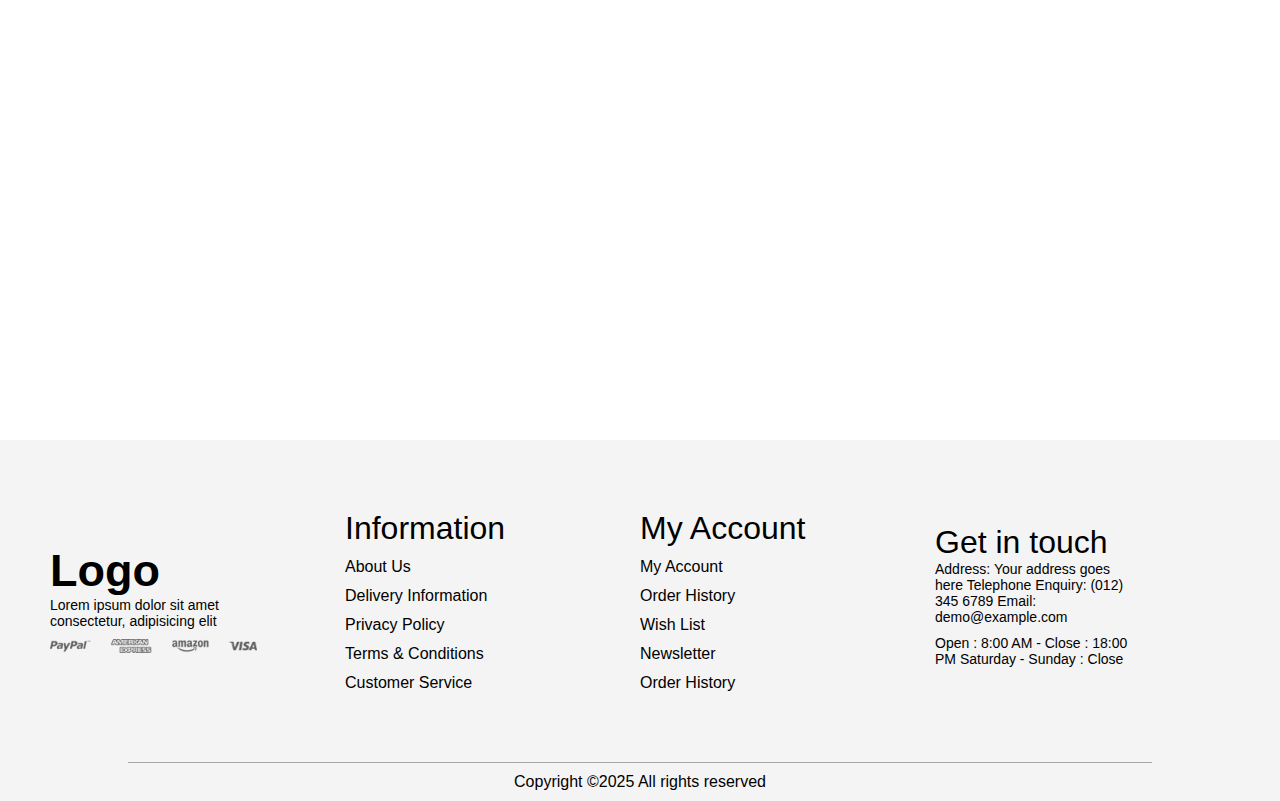
<file: shoppage.html>
<!DOCTYPE html>
<html lang="en">
<head>
    <meta charset="UTF-8">
    <meta name="viewport" content="width=device-width, initial-scale=1.0">
    <link href="https://cdnjs.cloudflare.com/ajax/libs/font-awesome/6.0.0/css/all.min.css" rel="stylesheet">
    <link rel="icon" type="image/x-icon" href="assets\images\sofa1.png">
    <link rel="stylesheet" href="./shop.css">
    <link rel="stylesheet" href="assets/css/abaly/footer.css">
    <title>Shop Page</title>
</head>
<body>
   <nav>
    <div class="main-nav">
        <div class="container">
            <div class="logo"><a href="#">Logo</a></div>
        <ul>
            <li><a href="index.html">Home</a></li>
            <li><a href="shoppage.html">Shop</a></li>
            <li><a href="#">Pages</a></li>
            <li><a href="blog.html">Blog</a></li>
            <li><a href="about.html">About</a></li>
            <li><a href="contact-us.html">Contact Us</a></li>
        </ul>
        <ul class="icons">
            <li><a href="#"><i class="fa-solid fa-magnifying-glass"></i></a></li>
            <li><a href="login.html"><i class="fa-regular fa-user"></i></a></li>
            <li><a href="#"><i class="fa-regular fa-heart"></i></a></li>
            <li><a href="cart.html"><i class="fa-solid fa-cart-shopping"></i></a></li>
        </ul>
        </div>
    </div>
</nav> 
    
    <div class="imageHeader">
 
      <div class="whiteCircle">
        
      </div>
      <p>Shop</p>
<div class="back"><a href="index.html">Home</a><span>   &gt; Shop Standard</span></div>
    </div>

    <!--  -->
    <p style="padding-left: 5%; color:  #555252;">Showing 1-15 of 60 results</p>
<div class="change" >

 <button  id="firstDesign"><i class="fa-solid fa-table-cells"></i></button>
 <button id="secondDesign" > <i class="fa-solid fa-list"></i></button>
</div>
    <div class="productContainer" id="productContainer">


<!-- 
        <div class="product">
  <div class="imageHover" >
    <img src="./images/product-2.png" alt="" >
            <div class="hoverContent" >
          <a href="./details.html">
            <button ><i class="fa-regular fa-heart"></i></button>
            <button ><i class="fa-regular fa-eye"></i></button>
        
          </a>
      <div class="addCard" >
       
     <a href="#">
    <p >
      <i class="fa-solid fa-cart-shopping"></i> add to card</p>
    </a>
      </div>
      </div>
   </div>
</a>
          <div class="underImage">
         <a href="#">  
           <p>the name of product</p>
          </a>
            <span class="before">26.56%</span><span class="after">50%</span>
          </div>
        </div>



        <div class="product">
      <a href="./details.html"> 
           <img src="./images/product-2.png" alt=""></a>
          <div class="underImage">
         <a href="#">  
           <p>the name of product</p>
          </a>
            <span class="before">26.56%</span><span class="after">50%</span>
          </div>
        </div>
        <div class="product">
      <a href="./details.html"> 
           <img src="./images/product-2.png" alt=""></a>
          <div class="underImage">
         <a href="#">  
           <p>the name of product</p>
          </a>
            <span class="before">26.56%</span><span class="after">50%</span>
          </div>
        </div>
        <div class="product">
      <a href="./details.html"> 
           <img src="./images/product-2.png" alt=""></a>
          <div class="underImage">
         <a href="#">  
           <p>the name of product</p>
          </a>
            <span class="before">26.56%</span><span class="after">50%</span>
          </div>
        </div>
        <div class="product">
      <a href="./details.html"> 
           <img src="./images/product-2.png" alt=""></a>
          <div class="underImage">
         <a href="#">  
           <p>the name of product</p>
          </a>
            <span class="before">26.56%</span><span class="after">50%</span>
          </div>
        </div>
        <div class="product">
      <a href="./details.html"> 
           <img src="./images/product-2.png" alt=""></a>
          <div class="underImage">
         <a href="#">  
           <p>the name of product</p>
          </a>
            <span class="before">26.56%</span><span class="after">50%</span>
          </div>
        </div>
        <div class="product">
      <a href="./details.html"> 
           <img src="./images/product-2.png" alt=""></a>
          <div class="underImage">
         <a href="#">  
           <p>the name of product</p>
          </a>
            <span class="before">26.56%</span><span class="after">50%</span>
          </div>
        </div>
        <div class="product">
      <a href="./details.html"> 
           <img src="./images/product-2.png" alt=""></a>
          <div class="underImage">
         <a href="#">  
           <p>the name of product</p>
          </a>
            <span class="before">26.56%</span><span class="after">50%</span>
          </div>
        </div> -->



      </div>
 <!-- footer -->
 <footer>
  <div class="container">
      <div class="box">
          <div class="logo hidden">Logo</div>
          <p class="hidden">Lorem ipsum dolor sit amet consectetur, adipisicing elit </p>
          <a class="hidden" href="#">
              <img src="./images/payment.png" alt="">
          </a>
      </div>

      <div class="box">
          <h1 class="hidden">Information</h1>
          <ul>
              <li class="hidden"><a href="about.html">About Us</a></li>
              <li class="hidden"><a href="#">Delivery Information</a></li>
              <li class="hidden"><a href="#">Privacy Policy</a></li>
              <li class="hidden"><a href="#">Terms & Conditions</a></li>
              <li class="hidden"><a href="contact-us.html">Customer Service</a></li>
          </ul>
      </div>
      <div class="box">
          <h1 class="hidden">My Account</h1>
          <ul>
              <li class="hidden"><a href="login.html">My Account</a></li>
              <li class="hidden"><a href="cart.html">Order History</a></li>
              <li class="hidden"><a href="#">Wish List</a></li>
              <li class="hidden"><a href="#">Newsletter</a></li>
              <li class="hidden"><a href="cart.html">Order History</a></li>
          </ul>
      </div>


      <div class="box">
          <h1 class="hidden">Get in touch</h1>
          <p class="hidden">Address: Your address goes here Telephone Enquiry: (012) 345 6789 Email: demo@example.com</p>
          <p class="hidden">Open : <span>8:00 AM</span> - Close : <span>18:00 PM</span> Saturday - Sunday : Close</p>
      </div>

  </div>

  <div class="copyright hidden">Copyright ©2025 All rights reserved</div>
</footer>

   
 <button id="scrollToTop" class="scrollToTop"><i class="fa-solid fa-angle-up"></i></button>
    <script src="./shop.js"></script>
</body>
</html>
</file>
<file: home.css>
/* Start Global */

* {
    padding: 0;
    margin: 0;
    box-sizing: border-box;
}

:root {
    --main-transition: 2s;
    --main-padding-top: 100px;
    --main-padding-bottom: 100px;
    --back-color: #e97730;
}

body {
    font-family: "Montserrat", sans-serif;
    line-height: 1.5;
    background-color: #f8f5f5;
}

ul {
    list-style: none;
}

.hidden {
    opacity: 0;
    filter: blur(5px);
    transform: translateX(-100%);
    transition: all 1s;
  }
  .show {
    opacity: 1;
    filter: blur(0);
    transform: translateX(0);
  }
  
  @media (prefers-reduced-motion) {
    .hidden {
        transition: none;
    }
}

#scrollToTopBtn {
    position: fixed;
    bottom: 20px;
    right: 20px;
    display: none;
    padding: 20px;
    font-size: 16px;
    background-color: var(--back-color);
    color: #fff;
    border: none;
    border-radius: 50%;
    cursor: pointer;
    box-shadow: 0 2px 5px rgba(0, 0, 0, 0.3);
    transition: var(--main-transition);
}
#scrollToTopBtn:hover {
    background-color: black;
}

.container {
    padding-left: 15px;
    padding-right: 15px;
}



/* Start Nav */

.main-nav {
    background-color: white;
    padding: 20px 25px;
    position: fixed;
    z-index: 100;
    width: 100%;
    top: 0;
}

.main-nav .container {
    display: flex;
    justify-content: space-between;
    align-items: center;
    flex-wrap: wrap;
}

.main-nav .container .logo {
    font-size: 40px;
}

.main-nav .container ul {
    display: flex;
    flex-wrap: wrap;
    justify-content: center;
    align-items: center;
}
.main-nav .container ul li {
    padding: 20px;
    cursor: pointer;
    position: relative;
}
.main-nav .container ul li::after {
    content: "";
    position: absolute;
    bottom: -20px;
    left: 0;
    width: 0%;
    height: 2px;
    background-color: var(--back-color);
    transition: var(--main-transition);

}

.main-nav .container ul li:hover::after {
    width: 100%;
}

.main-nav .container a {
    text-decoration: none;
    color: black;
    transition: var(--main-transition);
   overflow: hidden;
   position: relative;
}

.main-nav .container ul li:hover a {
    color: var(--back-color);

}

.main-nav .container ul.icons li::after {
    width: 0;
    height: 0;
}


@media screen and (max-width: 992px) {
    .main-nav .container ul li {
        padding: 10px;
    }
}
@media screen and (max-width: 768px) {
    .main-nav .container {
        flex-direction: column;
    }
}

/* Start Header */

header {
    display: flex;
    position: relative;
    flex-wrap: wrap;
    flex-direction: row;
    justify-content: space-around;
    align-items: center;
    height: 100vh;
    width: 100%;
    top: 40px;
}

header .content {
    font-weight: bold;
    width: 30%;
    padding-left: 30px;
}

header .content p {
    position: relative;
    text-align: center;
    margin-bottom: 20px;
}


header .content p::before {
    content: "";
    position: absolute;
    top: 50%;
    left: 9%;
    height: 4px;
    width: 60px;
    background-color: var(--back-color);
}

header .content h1 {
    font-size: 60px;
    letter-spacing: 1.5px;
    margin-left: 30px;
    font-weight: 100;
}

header .content button {
    padding: 20px 35px;
    margin-left: 30px;
    margin-top: 30px;
    background-color: var(--back-color);
    border: none;
    cursor: pointer;
    position: relative;
    overflow: hidden;
}

header .content button::after {
    content: "";
    background-color: black;
    top: 0;
    left: 0;
    position: absolute;
    width: 0%;
    height: 100%;
    color: white;
    transition: 0.5s;
}


header .content button:hover::after {
    width: 100%;
}

header .content button a {
    text-decoration: none;
    color: white;
    position: relative;
    z-index: 10;
}

header .image {
    width: 60%;
    height: 100%;
    position: relative;
}

header .image .img {
    background-image: url(./images/bacck.png);
    background-position: center;
    background-size: contain;
    background-repeat: no-repeat;
    width: 100%;
    height: 100%;
    animation: change-background 10s ease-in-out infinite forwards; 
}


@media screen and (max-width: 768px) {
    header {
        flex-direction: column;
        justify-content: center;
        align-items: center;
    }

    header .image {
        width: 50%;
    }

    header .content {
        display: flex;
        flex-direction: column;
        justify-content: center;
        align-items: center;
    }
    header .content h1 {
        font-size: 50px;
    }
    header .content button {
        padding: 5px;
    }
}

@media screen and (max-width: 500px) {
   
    header .image {
        width: 50%;
    }

    header .content p {
        font-size: 16px;
    }
    header .content h1 {
        font-size: 22px;
    }
}





/* Start Sec 1 */


.sec1 {
    margin-top: 70px;
    margin-bottom: 70px;
}

.sec1 .container {
    display: flex;
    flex-direction: row;
    flex-wrap: wrap;
    gap: 20px;
    justify-content: center;
    align-items: center;
}

.card {
    position: relative;
    width: 30%;  
    min-width: 300px;
    overflow: hidden;
    height: 150px;
    display: flex;
    align-items: center;
    justify-content: center;
    background-color: #f2f2f2;
    padding: 20px;
    border-radius: 8px;
    box-shadow: 4px 4px 4px #4d5a6b3b,
              -6px -6px 15px white ;
}

.card .image {
    width: 50%;
}

.card  img {
    width: 100%;
    position: relative;
    transition: var(--main-transition);
}


.card:hover img {
    transform: scale(1.05);
}


.card .content h3 {
    margin-top: 10px;
    margin-bottom: 10px;
}
.card .content a {
    color: black;
}


@media screen and (max-width: 500px) {
   
    .sec1 .container {
        flex-direction: column;
        justify-content: center;
        align-items: center;
    }
}


/* Start Slider */


.slider {
    display: flex;
    flex-direction: column;
    margin: 70px 10px;
}

#products-container {
    margin-bottom: 20px;
    display: flex;
    justify-content: center;
    align-items: center;
    flex-wrap: wrap;
    gap: 15px;
}

@media screen and (max-width: 500px) {
   
    #products-container {
        flex-direction: column;
        justify-content: center;
        align-items: center;
    }
}

.product {
    padding: 10px;
    border-radius: 5px;
    width: 250px;
    height: 100%;
    min-height: 400px;
    display: flex;
    flex-direction: column;
    position: relative;
    justify-content: space-between;
    box-shadow: 4px 4px 4px #4d5a6b3b ,
              -6px -6px 15px white ;
}

.product .content {
    position: absolute;
    bottom: 0%;
    padding: 10px;
}


.product .image {
    position: relative;
    min-height: 300px;
    overflow: hidden;
}

.product .image .icon {
    position: absolute;
    left: 50%;
    top: 50%;
    transform: translate(-50%, -50%);

}
.product .image .icon i {
    background-color: white;
    padding: 15px;
    border-radius: 5px;
    z-index: 100;
    transition: var(--main-transition);
    opacity: 0;
    color: black;
    box-shadow: 4px 4px 4px #4d5a6b3b;
}

.product .image .icon a.wish i {
    transform: translateY(-20px);
}
.product .image .icon a:last-child i {
    transform: translateY(20px);
}

.product:hover .image .icon a.wish i {
    transform: translateY(0);
    opacity: 1;
}
.product:hover .image .icon a:last-child i {
    transform: translateY(0);
    opacity: 1;
}


.product .image .icon i:hover {
    background-color: var(--back-color);
}


.product .image .addToCart {
    color: white;
    text-align: center;
    line-height: 50px;
    position: absolute;
    bottom: 0;
    left: 0;
    width: 100%;
    height: 0;
    opacity: 0;
    background-color: black;
    transition: var(--main-transition);
}

.product .image .addToCart a {
    color: white;
    text-decoration: none;
}

.product:hover .image .addToCart {
    height: 40px;
    opacity: 1;
}

.product .image .addToCart:hover {
    background-color: var(--back-color);
}


.product img {
    max-width: 100%;
    transition: var(--main-transition);
}

.product:hover img {
    transform: scale(1.1);
}


.pagination-buttons {
    margin-top: 20px;
    display: flex;
    gap: 10px;
    justify-content: right;
    margin-bottom: 50px;
    transition: var(--main-transition);
    position: relative;
}

.pagination-buttons::before {
    content: "";
    position: absolute;
    top: 50%;
    right: 10%;
    width: 60%;
    height: 1px;
    background-color: #bebebe;
}

.pagination-buttons button {
    color: rgb(124, 124, 124);
    padding: 5px 10px;
    border-radius: 5px;
    transition: 0.4s;
    cursor: pointer;
    border: none;
    box-shadow: 4px 4px 4px #4d5a6b3b,
              -6px -6px 15px white ;
    transition: var(--main-transition);          
    
}

.pagination-buttons button:hover {
    box-shadow: 4px 4px 4px #4d5a6b3b inset,
              -6px -6px 15px white inset;
    
    
}



/* Start Sec2 */

.sec2 {
    margin: 70px auto;
}

.sec2 .container {
    display: flex;
    justify-content: center;
    align-items: center;
    flex-wrap: wrap;
    gap: 30px;
}
.sec2 .container a {
    text-decoration: none;
    color: black;
}

.sec2 .container .box:first-of-type {
    background-color: #f2f2f2;
    width: 40%;
    overflow: hidden;
}

.sec2 .container .box1 {
    display: flex;
    flex-direction: column;
    justify-content: center;
    height: 300px;
    width: 40%;
    min-width: 300px;
    position: relative;
    transition: var(--main-transition);
    overflow: hidden;

}

.sec2 .container .box1 img, 
.sec2 .container .box2 img.back {
    position: absolute;
    top: 0;
    left: 0;
    width: 100%;
    height: 100%;
    transition: var(--main-transition);
}


.sec2 .container .box1 .content {
    margin-left: 20px;
    width: 60%;
    position: relative;
    z-index: 100;
}

.sec2 .container .box1 .content button {
    margin-top: 30px;
    padding: 10px 25px;
    border: none;
    background-color: var(--back-color);
}

.sec2 .box1 button a {
    color: white;
    text-decoration: none;
}

.sec2 .container .box:last-of-type {
    width: 40%;
    overflow: hidden;
}

.sec2 .container .box2 {
    height: 300px;
    width: 40%;
    background-color: #f2f2f2;
    display: flex;
    position: relative;
    justify-content: center;
    overflow: hidden;
    min-width: 300px;
}

.sec2 .container .box1:hover img {
    transform: scale(1.08);
}

.sec2 .container .box2:hover img.back {
    transform: scale(1.08);
}

.sec2 .container .box2 .content {
    color: #bebebe;
    position: relative;
    z-index: 100;
}

.sec2 .container .box2 .content img {
    width: 40%;
    transform: translateY(12px);
}



/* Start Icons Sec */

.icon-sec {
    margin: 70px auto;
}

.icon-sec .container {
    display: flex;
    justify-content: center;
    align-items: center;
    gap: 40px;
    flex-wrap: wrap;

}
.icon-sec .container .icon {
    display: flex;
    justify-content: center;
    align-items: center;
    gap: 10px;
    min-width: 250px;
}



.icon-sec .container .icon .image {
    background-color: #f2f2f2;
    padding: 10px;
    border-radius: 50%;
    transition: var(--main-transition);
}

.icon-sec .container .icon:hover .image {
    background-color: var(--back-color);

}

.icon-sec .container .icon .image img {
    transition: var(--main-transition);

}

.icon-sec .container .icon:hover .image img {
    transform: scale(0.8);

}

.icon-sec .container .icon .text h4 {
    font-weight: 100;
    font-size: 18px;
}
.icon-sec .container .icon .text p {
    font-weight: 100;
    font-size: 14px;
}





/* Start Sec 3 */


.sec3 {
    margin-top: 70px;
    margin-bottom: 70px;
}

.sec3 .container {
    display: flex;
    align-items: center;
    justify-content: center;
    flex-wrap: wrap;
}

.sec3 .container .image {
    width: 40%;
    min-width: 300px;
}

.sec3 .container .image img {
    width: 100%;
}

.sec3 .container .content {
    width: 40%;
}

.sec3 .container .content h3 {
    color: var(--back-color);
    margin-bottom: 20px;
}
.sec3 .container .content p {
    color: #535353;
    font-size: 16px;
}
.sec3 .container .content .color {
    margin-top: 20px;
    display: flex;
    align-items: center;
    gap: 20px;
}

.sec3 .container .content .color div {
    width: 20px;
    height: 20px;
}
.sec3 .container .content .color a:first-of-type {
    background-color: #ff21cf;
}
.sec3 .container .content .color a:nth-of-type(2) {
    background-color: #ff7b00;
}
.sec3 .container .content .color a:last-of-type {
    background-color: #8921ff;
}

.sec3 .container .content .color div a {
    cursor: pointer;
}

.sec3 .container .content .cart {
    display: flex;
    align-items: center;
    gap: 15px;
}

.sec3 .container .content .counter {
    display: flex;
    gap: 15px;
    border: 1px solid #bebebe;
    width: fit-content;
    padding: 15px 10px;
    margin: 20px 0;
    font-size: 20px;
}

.sec3 .container .content .counter button {
    border: none;
    font-size: 20px;
    color: #bebebe;
    cursor: pointer;
    background-color: transparent;
}

.sec3 .container .content .cart .add {
    background-color: var(--back-color);
    border: none;
    padding: 22px 20px;
    font-size: 15px;
    transition: var(--main-transition);
    position: relative;
    cursor: pointer;
    overflow: hidden;
}


.sec3 .container .content .cart .add::after {
    content: "";
    background-color: black;
    top: 0;
    left: 0;
    position: absolute;
    width: 0%;
    height: 100%;
    color: white;
    transition: 0.5s;
}


.sec3 .container .content .cart .add:hover::after {
    width: 100%;
}

.sec3 .container .content .cart .add a {
    color: white;
    text-decoration: none;
    z-index: 100;
    position: relative;
}

.sec3 .container .content .cart i {
    color: black;
    margin-right: 10px;
    transition: var(--main-transition);
}
.sec3 .container .content .cart i:hover {
    color: var(--back-color);
}



@media screen and (max-width: 500px) {
   
    .sec3 .container .content .cart .add {
        padding: 7px 10px;
        text-align: center;
        font-size: 9px;
        font-weight: 100;

    }
}




/* Start Sec 4 */

.sec4 {
    margin-top: 70px;
    margin-bottom: 70px;
    display: flex;
    justify-content: center;
    align-items: center;
}

.sec4 .container {

    width: 80%;
    min-height: 300px;
}

.sec4 .container .back {
    background-image: url(./images/bg-1.png);
    background-position: center;
    background-repeat: no-repeat;
    background-size: cover;
    padding: 52px 0 60px;
    width: 100%;
    height: 100%;
    display: flex;
    align-items: center;
}

.sec4 .container .back .content {
    margin-left: 20px;
}
.sec4 .container .back .content h1 {
    font-size: 35px;
    width: 60%;
    margin-bottom: 20px;
}
.sec4 .container .back .content p {
    font-size: 30px;
    color: var(--back-color);
    margin-bottom: 30px;
    padding-top: 20px;
    position: relative;
}

.sec4 .container .back .content p::before {
    content: "";
    position: absolute;
    top: 0;
    left: 0;
    width: 100px;
    height: 2px;
    background-color: var(--back-color);
}

.sec4 .container .back .content button {
    padding: 10px 20px;
    border: none;
    background-color: var(--back-color);
    transition: var(--main-transition);
    position: relative;
}

.sec4 .container .back .content button::after {
    content: "";
    position: absolute;
    top: 0;
    left: 0;
    height: 100%;
    width: 0%;
    transition: 0.5s;
    background-color: black;
}

.sec4 .container .back .content button:hover::after {
    width: 100%;
}

.sec4 .container .back .content button a {
    color: white;
    position: relative;
    z-index: 100;
    text-decoration: none;
}




/* Sec 5 */


.sec5 {
    margin-top: 70px;
    margin-bottom: 70px;
    display: flex;
    justify-content: center;
}

.sec5 .container {
    display: flex;
    justify-content: space-between;
    flex-wrap: wrap;
    align-items: center;
    padding: 15px;
    border: 1px solid #535353;
    width: 80%;
}

.sec5 .container a {
    padding: 15px;
    transition: var(--main-transition);
    -webkit-transition: var(--main-transition);
    -moz-transition: var(--main-transition);
    -ms-transition: var(--main-transition);
    -o-transition: var(--main-transition);
}
.sec5 .container a img {
    transition: var(--main-transition);
}

.sec5 .container a:hover img {
    transform: scale(0.7);
}


@media screen and (max-width: 500px) {
   
    .sec5 .container {
        flex-direction: column;

    }
}


/* Start News Sec */

.news {
    margin-top: 70px;
    margin-bottom: 70px;
    display: flex;
    flex-direction: column;
    align-items: center;
    gap: 40px;
}
.news h1 {
    position: relative;
    padding-bottom: 10px;
}

.news h1::after {
    content: "";
    position: absolute;
    bottom: 0;
    left: 50%;
    transform: translateX(-50%);
    width: 55%;
    height: 2px;
    background-color: var(--back-color);
}

.news .container {
    display: flex;
    justify-content: center;
    align-items: center;
    gap: 30px;
    flex-wrap: wrap;
}


.news .container .box .image {
    position: relative;
    overflow: hidden;
    margin-bottom: 20px;
}

.news .container .box .image img {
    transition: var(--main-transition);
}

.news .container .box:hover .image img {
    transform: scale(1.1);
}

.news .container .box .content {
    position: relative;
}
.news .container .box .content h5 {

    margin-top: 15px;
    margin-bottom: 15px;
    color: #616161;
    font-weight: 100;
    font-size: 20px;
    width: 80%;
}
.news .container .box .content a {

    color: #535353;
    transition: var(--main-transition);
    text-underline-offset: 5px;
    font-size: 14px;
}

.news .container .box .content a:hover {
    color: var(--back-color);
}

.news .container .box .content .date {
    position: absolute;
    right: 30px;
    background-color: white;
    padding: 5px 10px;
    top: -50px;
    border: 1px solid #b9b9b9;
    line-height: 1.2;
}

@media screen and (max-width: 500px) {
   
    .news .container .box {
        flex-direction: column;
        max-width: 70%;

    }
}



/* Start Footer */

footer {
    margin-top: 70px;
    background-color: #f4f4f4;
    display: flex;
    flex-direction: column;
    justify-content: center;
    align-items: center;
}

footer .container {
    padding: 70px 50px;
    display: flex;
    justify-content: center;
    align-items: center;
    flex-wrap: wrap;
}

footer .container .box {
    width: 25%;
    min-width: 200px;
}
footer .container .box p {
    width: 70%;
    margin-bottom: 10px;
    font-size: 14px;
}

footer .container .box p span{
    color: var(--back-color);
}

footer .container .box .logo {
    font-size: 45px;
    font-weight: bold;
}
footer .container .box a img {
    width: 70%;
}

footer .container .box ul li {
    margin-top: 11px;
}

footer .container .box ul li a {
    text-decoration: none;
    color: black;
    transition: var(--main-transition);
}

footer .container .box ul li a:hover {
    color: var(--back-color);
}

footer .copyright {
    padding: 10px 0;
    border-top: 1px solid #a8a8a8;
    width: 80%;
    text-align: center;
}



@media screen and (max-width: 500px) {
   
    footer .container {
        flex-direction: column;

    }
}



/* Start Animation */

@keyframes change-background {
    0%{
        background-image: url(./images/back2.png);
    }
    50% {
        background-image: url(./images/bacck.png);
    }
    100% {
        background-image: url(./images/back2.png);
    }
}
</file>
<file: assets/css/abaly/about.css>
@import url(https://db.onlinewebfonts.com/c/8c0127fd290ecf195c4400c8cf6ea996?family=URW+Abbey+W01+Regular);
* {
  box-sizing: border-box;
  padding: 0;
  margin: 0;
}

.blog-head {
  background-color: #f2f2f2;
  display: flex;
  justify-content: space-between;
  height: 400px;
}
.blog-head img {
  width: 80%;
  margin-top: 200px;
}
.blog-head .img1 {
  display: flex;
  justify-content: end;
}
.blog-head .blog-title {
  display: flex;
  flex-direction: column;
  justify-content: center;
  align-items: center;
  margin-top: 87px;
  width: 335px;
  background-color: white;
  height: 330px;
  border-radius: 50%;
  -webkit-border-radius: 50%;
  -moz-border-radius: 50%;
  -ms-border-radius: 50%;
  -o-border-radius: 50%;
}
.blog-head .blog-title ul {
  display: flex;
  list-style-type: none;
  margin-top: 20px;
  height: 20px;
}
.blog-head .blog-title ul li {
  display: block;
  padding-left: 0.5rem;
}
.blog-head .blog-title ul li a {
  text-decoration: none;
  color: #000;
  font-weight: 500;
}
.blog-head .blog-title ul li a:hover {
  color: #E97730;
}
.blog-head .blog-title h1 {
  font-size: 60px;
}

.great-vibes-regular {
  font-family: "Great Vibes", serif;
  font-style: normal;
}

.montserrat {
  font-family: "Montserrat", serif;
  font-optical-sizing: auto;
}

.section1 .section11 {
  padding-left: 6%;
  padding-right: 6%;
  padding-top: 6%;
}
.section1 .section11 .row {
  padding-left: 9%;
  padding-right: 7%;
  display: grid;
  grid-template-columns: auto auto;
  gap: 6%;
}
.section1 .section11 .row .best-furniture-image {
  padding-top: 8%;
}
.section1 .section11 .row .best-furniture {
  display: grid;
  text-align: center;
}
.section1 .section11 .row .best-furniture h2 {
  color: #e97730;
  font-family: "Great Vibes", serif;
  font-size: 2rem;
  font-weight: 500;
  margin-bottom: 2%;
}
.section1 .section11 .row .best-furniture h1 {
  font-size: 2.5rem;
  font-family: "Poppins", sans-serif;
  margin-bottom: 2%;
}
.section1 .section11 .row .best-furniture p {
  font-size: 15px;
  line-height: 26px;
  color: #535353;
  font-family: "Poppins", sans-serif;
  font-weight: 300;
  margin-bottom: 5%;
}
.section1 .section11 .row .best-furniture .best-btn {
  display: flex;
  justify-content: center;
  margin-top: 2%;
  padding: 5%;
}
.section1 .section11 .row .best-furniture .best-btn a {
  text-decoration: none;
  display: block;
  justify-content: center;
  background-color: #e97730;
  width: 30%;
  height: 3rem;
  padding-top: 1.6%;
  font-size: 1.3rem;
  color: white;
  z-index: 1;
  position: relative;
}
.section1 .section11 .row .best-furniture .best-btn a::before {
  content: "";
  display: block;
  width: 0;
  height: 100%;
  position: absolute;
  top: 0;
  background-color: #000000;
  bottom: 0;
  z-index: -1;
  transition: all 0.8s;
  -webkit-transition: all 0.8s;
  -moz-transition: all 0.8s;
  -ms-transition: all 0.8s;
  -o-transition: all 0.8s;
}
.section1 .section11 .row .best-furniture .best-btn a:hover::before {
  width: 100%;
}

.section2 {
  padding-top: 3%;
}
.section2 .section22 {
  height: 81.5vh;
  width: 100%;
  background-image: url(/assets/images/bg/bg-2.png);
  background-repeat: no-repeat;
  display: grid;
  align-items: center;
  text-align: center;
  background-position: center center;
  background-size: cover;
}
.section2 .section22 .content {
  color: #000000;
  font-family: "Montserrat", sans-serif;
  font-size: 0.875rem;
  font-weight: 400;
  line-height: 1.5;
}
.section2 .section22 .content span {
  display: inline-block;
  font-weight: 600;
  text-transform: uppercase;
  letter-spacing: 2px;
  color: #ffffff;
  position: relative;
}
.section2 .section22 .content span::before {
  position: absolute;
  content: "";
  left: -67px;
  width: 50px;
  height: 3px;
  top: 50%;
  background-color: #e97730;
}
.section2 .section22 .content span::after {
  content: " ";
  right: -67px;
  width: 50px;
  height: 3px;
  top: 50%;
  background-color: #e97730;
  position: absolute;
}
.section2 .section22 .content h2 {
  font-size: 4.5rem;
  line-height: 67px;
  margin: 25px 0 40px;
  font-weight: 900px;
  font-family: "URW Abbey W01 Regular";
  color: #ffffff;
  -webkit-text-stroke: 2px #e97730;
}
.section2 .section22 .content a {
  text-decoration: none;
  display: inline-block;
  background-color: #e97730;
  width: 10%;
  height: 2.5rem;
  padding-top: 0.5%;
  font-size: 1rem;
  color: white;
  z-index: 1;
  position: relative;
}
.section2 .section22 .content a::before {
  content: "";
  display: block;
  width: 0;
  height: 100%;
  position: absolute;
  top: 0;
  background-color: #000000;
  bottom: 0;
  z-index: -1;
  transition: all 0.8s;
  -webkit-transition: all 0.8s;
  -moz-transition: all 0.8s;
  -ms-transition: all 0.8s;
  -o-transition: all 0.8s;
}
.section2 .section22 .content a:hover::before {
  width: 100%;
}

.section3 {
  padding-top: 4rem;
}
.section3 .section33 .container .Testimonial {
  display: grid;
  text-align: center;
}
.section3 .section33 .container .Testimonial h2 {
  font-size: 2.3rem;
  font-family: "Montserrat", sans-serif;
  position: relative;
  margin-bottom: 3rem;
}
.section3 .section33 .container .Testimonial h2::before {
  content: "";
  display: block;
  width: 100px;
  height: 2px;
  position: absolute;
  left: 46.5%;
  bottom: -17px;
  background-color: #e97730;
}
.section3 .section33 .container .row {
  margin-left: 2.5rem;
  margin-right: 2.5rem;
  margin-top: 2.5rem;
  padding-top: 2rem;
  padding-left: 5rem;
  padding-right: 5rem;
  height: 50vh;
  display: flex;
  justify-content: space-around;
  max-width: 100%;
  overflow-x: auto;
}
.section3 .section33 .container .row::-webkit-scrollbar {
  height: 0px;
  background-color: #e0e0e0;
}
.section3 .section33 .container .row::-webkit-scrollbar-thumb {
  background-color: #f9f6f6;
  border-radius: 4px;
  -webkit-border-radius: 4px;
  -moz-border-radius: 4px;
  -ms-border-radius: 4px;
  -o-border-radius: 4px;
}
.section3 .section33 .container .row .outer-omar {
  width: 450px;
  flex-shrink: 0;
  padding-right: 5rem;
}
.section3 .section33 .container .row .outer-omar .omar {
  border: 2px solid #dedbdb;
  border-bottom: none;
  position: relative;
  padding: 3.5rem 1rem;
}
.section3 .section33 .container .row .outer-omar .omar img {
  position: absolute;
  top: -40px;
  left: 30px;
}
.section3 .section33 .container .row .outer-omar .omar p {
  color: #4b4b4b;
  font-size: 1.1rem;
  line-height: 29px;
  font-family: "Poppins", sans-serif;
}
.section3 .section33 .container .row .outer-omar .omar h4 {
  color: #575555;
  font-size: 1.2rem;
  margin-top: 0.5rem;
  margin-bottom: 0.5rem;
}
.section3 .section33 .container .row .outer-omar .omar span {
  color: #746e6e;
}
.section3 .section33 .container .row .outer-omar .omar::before {
  content: " ";
  position: absolute;
  width: 100%;
  height: 100%;
  top: 16px;
  left: 0;
  border-bottom: 2px solid #dedbdb;
  transform: skewY(5deg);
  -webkit-transform: skewY(5deg);
  -moz-transform: skewY(5deg);
  -ms-transform: skewY(5deg);
  -o-transform: skewY(5deg);
}
.section3 .section33 .container .row .outer-omar .omar::after {
  content: "";
  position: absolute;
  width: 2px;
  height: 33px;
  top: 100%;
  left: 100%;
  background-color: #dedbdb;
}

.section4 {
  margin-top: 5rem;
  margin-bottom: 5rem;
}
.section4 .section44 {
  width: 100%;
  height: 328px;
  background-image: url(/assets/images/bg/bg-4.png);
  background-position: center center;
  background-size: cover;
}
.section4 .section44 .row {
  padding-top: 6rem;
  padding-left: 9rem;
  padding-right: 9rem;
  display: flex;
  justify-content: space-around;
}
.section4 .section44 .row .icon {
  display: grid;
  text-align: center;
  gap: 0.3rem;
}
.section4 .section44 .row .icon h2 {
  font-size: 2.5rem;
  color: #3a3a3a;
  font-family: "Montserrat", sans-serif;
}
.section4 .section44 .row .icon span {
  color: #3a3a3a;
  font-family: "Montserrat", sans-serif;
  font-weight: 400;
  position: relative;
  line-height: 3;
}
.section4 .section44 .row .icon span::before {
  position: absolute;
  content: "";
  left: 0;
  right: 0;
  bottom: 0;
  width: 48px;
  height: 1px;
  margin: 0 auto;
  background-color: #e97730;
}

.section5 {
  padding: 2rem;
}
.section5 .section55 {
  display: grid;
  justify-content: center;
  text-align: center;
}
.section5 .section55 h2 {
  font-size: 2.3rem;
  font-family: "Montserrat", sans-serif;
  position: relative;
}
.section5 .section55 h2::before {
  content: "";
  display: block;
  width: 100px;
  height: 2px;
  position: absolute;
  left: 46%;
  bottom: -17px;
  background-color: #e97730;
}
.section5 .section55 .row {
  padding-top: 5rem;
  display: flex;
  justify-content: center;
}
.section5 .section55 .row a .member1 {
  background-color: #0c0101;
  margin: 1rem;
  height: 370px;
  border-radius: 50%;
  -webkit-border-radius: 50%;
  -moz-border-radius: 50%;
  -ms-border-radius: 50%;
  -o-border-radius: 50%;
  position: relative;
  overflow: hidden;
}
.section5 .section55 .row a .member1 .job {
  background-color: #fafafa;
  position: absolute;
  width: 100%;
  height: 50%;
  top: 50%;
  left: 0;
  right: 0;
  padding: 4rem;
  border-bottom-right-radius: 50%;
  border-bottom-left-radius: 50%;
  font-size: 1.2rem;
  line-height: 1.5;
  visibility: hidden;
}
.section5 .section55 .row a .member1 .job h1 {
  margin-bottom: 1.2rem;
}
.section5 .section55 .row a:hover {
  visibility: visible;
}
.section5 .section55 .row .member2 {
  background-color: #535353;
  margin: 1rem;
  height: 370px;
  border-radius: 50%;
  -webkit-border-radius: 50%;
  -moz-border-radius: 50%;
  -ms-border-radius: 50%;
  -o-border-radius: 50%;
}
.section5 .section55 .row .member3 {
  background-color: #535353;
  margin: 1rem;
  height: 370px;
  border-radius: 50%;
  -webkit-border-radius: 50%;
  -moz-border-radius: 50%;
  -ms-border-radius: 50%;
  -o-border-radius: 50%;
}

.section6 {
  padding: 3rem;
}
.section6 .section66 {
  display: grid;
  text-align: center;
  gap: 1rem;
  padding-left: 15rem;
  padding-right: 15rem;
}
.section6 .section66 h1 {
  font-size: 2.5rem;
  color: #2c2c2c;
  font-family: "Montserrat", sans-serif;
}
.section6 .section66 p {
  font-size: 1.2rem;
  padding-left: 12rem;
  padding-right: 12rem;
  color: #7e7e7e;
  font-family: "Poppins", sans-serif;
}
.section6 .section66 .btn {
  padding: 3rem;
}
.section6 .section66 .btn button {
  border: none;
  height: 3.2rem;
  width: 10rem;
  background-color: #e97730;
  font-size: 1rem;
  color: #fff;
}
.section6 .section66 .btn button:hover {
  background-color: #000000;
  border: solid 1px #e97730;
}
.section6 .section66 .btn input {
  height: 3.2rem;
  width: 25rem;
  padding: 1rem;
  border: none;
  border: solid 1px #818181;
  margin-right: 1rem;
}/*# sourceMappingURL=about.css.map */
</file>
<file: assets/css/abaly/animation.css>
.animation {
  opacity: 0;
  transform: translateY(200px);
  transition: opacity 2s ease-out, transform 2s ease-out;
}
.animation.is-visible {
  opacity: 1;
  transform: translateY(0);
}/*# sourceMappingURL=animation.css.map */
</file>
<file: assets/css/abaly/footer.css>
ul {
    list-style: none;
}

/* .hidden {
    opacity: 0;
    filter: blur(5px);
    transform: translateX(-100%);
    transition: all 1s;
  } */
  .show {
    opacity: 1;
    filter: blur(0);
    transform: translateX(0);
  }
  
  @media (prefers-reduced-motion) {
    .hidden {
        transition: none;
    }
}

#scrollToTopBtn {
    position: fixed;
    bottom: 20px;
    right: 20px;
    display: none;
    padding: 20px;
    font-size: 16px;
    background-color: var(--back-color);
    color: #fff;
    border: none;
    border-radius: 50%;
    cursor: pointer;
    box-shadow: 0 2px 5px rgba(0, 0, 0, 0.3);
    transition: var(--main-transition);
}
#scrollToTopBtn:hover {
    background-color: black;
}

.container {
    padding-left: 15px;
    padding-right: 15px;
}



footer {
    margin-top: 70px;
    background-color: #f4f4f4;
    display: flex;
    flex-direction: column;
    justify-content: center;
    align-items: center;
  }
  
  footer .container {
    padding: 70px 50px;
    display: flex;
    justify-content: center;
    align-items: center;
    flex-wrap: wrap;
  }
  
  footer .container .box {
    width: 25%;
    min-width: 200px;
  }
  footer .container .box p {
    width: 70%;
    margin-bottom: 10px;
    font-size: 14px;
  }
  
  footer .container .box p span{
    color: var(--back-color);
  }
  
  footer .container .box .logo {
    font-size: 45px;
    font-weight: bold;
  }
  footer .container .box a img {
    width: 70%;
  }
  
  footer .container .box ul li {
    margin-top: 11px;
  }
  
  footer .container .box ul li a {
    text-decoration: none;
    color: black;
    transition: var(--main-transition);
  }
  
  footer .container .box ul li a:hover {
    color: var(--back-color);
  }
  
  footer .copyright {
    padding: 10px 0;
    border-top: 1px solid #a8a8a8;
    width: 80%;
    text-align: center;
  }
  
  
  
  @media screen and (max-width: 500px) {
   
    footer .container {
        flex-direction: column;
  
    }
  }






  /* ------------------------------------------------------------------- */
  .main-nav {
    background-color: white;
    padding: 20px 25px;
    position: fixed;
    z-index: 100;
    width: 100%;
    top: 0;
}

.main-nav .container {
    display: flex;
    justify-content: space-between;
    align-items: center;
    flex-wrap: wrap;
}

.main-nav .container .logo {
    font-size: 40px;
}

.main-nav .container ul {
    display: flex;
    flex-wrap: wrap;
    justify-content: center;
    align-items: center;
}
.main-nav .container ul li {
    padding: 20px;
    cursor: pointer;
    position: relative;
}
.main-nav .container ul li::after {
    content: "";
    position: absolute;
    bottom: -20px;
    left: 0;
    width: 0%;
    height: 2px;
    background-color: var(--back-color);
    transition: var(--main-transition);

}

.main-nav .container ul li:hover::after {
    width: 100%;
}

.main-nav .container a {
    text-decoration: none;
    color: black;
    transition: var(--main-transition);
   overflow: hidden;
   position: relative;
}

.main-nav .container ul li:hover a {
    color: var(--back-color);

}

.main-nav .container ul.icons li::after {
    width: 0;
    height: 0;
}


@media screen and (max-width: 992px) {
    .main-nav .container ul li {
        padding: 10px;
    }
}
@media screen and (max-width: 768px) {
    .main-nav .container {
        flex-direction: column;
    }
}



.blog-head {
  background-color: #f2f2f2;
  display: flex;
  justify-content: space-between;
  height: 400px;
}
.blog-head img {
  width: 80%;
  margin-top: 200px;
}
.blog-head .img1 {
  display: flex;
  justify-content: end;
}
.blog-head .blog-title {
  display: flex;
  flex-direction: column;
  justify-content: center;
  align-items: center;
  margin-top: 87px;
  width: 335px;
  background-color: white;
  height: 330px;
  border-radius: 50%;
  -webkit-border-radius: 50%;
  -moz-border-radius: 50%;
  -ms-border-radius: 50%;
  -o-border-radius: 50%;
}
.blog-head .blog-title ul {
  display: flex;
  list-style-type: none;
  margin-top: 20px;
  height: 20px;
}
.blog-head .blog-title ul li {
  display: block;
  padding-left: 0.5rem;
}
.blog-head .blog-title ul li a {
  text-decoration: none;
  color: #000;
  font-weight: 500;
}
.blog-head .blog-title ul li a:hover {
  color: #E97730;
}
.blog-head .blog-title h1 {
  font-size: 60px;
}
</file>
<file: assets/css/abaly/blog-details.css>
@import url(https://db.onlinewebfonts.com/c/8c0127fd290ecf195c4400c8cf6ea996?family=URW+Abbey+W01+Regular);
* {
  box-sizing: border-box;
  padding: 0;
  margin: 0;
}

.blog-head {
  background-color: #f2f2f2;
  display: flex;
  justify-content: space-between;
  height: 400px;
}
.blog-head img {
  width: 80%;
  margin-top: 200px;
}
.blog-head .img1 {
  display: flex;
  justify-content: end;
}
.blog-head .blog-title {
  display: flex;
  flex-direction: column;
  justify-content: center;
  align-items: center;
  margin-top: 87px;
  width: 335px;
  background-color: white;
  height: 330px;
  border-radius: 50%;
  -webkit-border-radius: 50%;
  -moz-border-radius: 50%;
  -ms-border-radius: 50%;
  -o-border-radius: 50%;
}
.blog-head .blog-title ul {
  display: flex;
  list-style-type: none;
  margin-top: 20px;
  height: 20px;
}
.blog-head .blog-title ul li {
  display: block;
  padding-left: 0.5rem;
}
.blog-head .blog-title ul li a {
  text-decoration: none;
  color: #000;
  font-weight: 500;
}
.blog-head .blog-title ul li a:hover {
  color: #E97730;
}
.blog-head .blog-title h1 {
  font-size: 60px;
}

.blogs-details {
  padding: 5rem;
}
.blogs-details .blog {
  padding-left: 5.7rem;
  padding-right: 5.7rem;
}
.blogs-details .blog .colomns {
  display: grid;
  grid-template-columns: auto auto;
}
.blogs-details .blog .colomns .artical .artical-head {
  position: relative;
}
.blogs-details .blog .colomns .artical .artical-head .artical-date {
  position: absolute;
  top: 30.4rem;
  left: 43rem;
  width: 3.75rem;
  height: 3.75rem;
  border: 2px solid #e2e2e2;
  background-color: #ffffff;
  display: grid;
  text-align: center;
  line-height: 20px;
  padding: 0.5rem;
}
.blogs-details .blog .colomns .artical .artical-head .artical-date h5 {
  margin-bottom: -0.5rem;
  color: #3b3b3b;
  font-size: 1.2rem;
}
.blogs-details .blog .colomns .artical .artical-content {
  font-family: "Montserrat", sans-serif;
}
.blogs-details .blog .colomns .artical .artical-content .artical-writter {
  font-size: 0.875rem;
  font-family: "Montserrat", sans-serif;
  color: #777777;
  padding-top: 2rem;
}
.blogs-details .blog .colomns .artical .artical-content .artical-writter a {
  text-decoration: none;
  color: #777777;
  text-transform: uppercase;
}
.blogs-details .blog .colomns .artical .artical-content .articale-title {
  color: #4a4a4a;
  font-size: 2rem;
  font-family: "Montserrat", sans-serif;
  padding-top: 0.5rem;
}
.blogs-details .blog .colomns .artical .artical-content .articale-lorem {
  padding-top: 2rem;
  width: 98%;
}
.blogs-details .blog .colomns .artical .artical-content .articale-mid {
  width: 95%;
  padding-top: 2rem;
  display: grid;
  grid-template-columns: auto auto;
}
.blogs-details .blog .colomns .artical .artical-content .articale-mid .quote-img {
  width: 6rem;
  height: 24px;
  display: flex;
  justify-content: flex-end;
  padding: 5px;
}
.blogs-details .blog .colomns .artical .artical-content .articale-mid .quote-img img {
  height: 24px;
  width: 34px;
  margin-top: -8px;
}
.blogs-details .blog .colomns .artical .artical-content .articale-mid .quote-content p {
  font-size: 1.2rem;
  padding-bottom: 2rem;
}
.blogs-details .blog .colomns .artical .artical-content .articale-mid .quote-content h3 {
  display: inline-block;
  margin-left: 5px;
  text-transform: uppercase;
}
.blogs-details .blog .colomns .artical .artical-content .articale-mid .quote-content i {
  display: inline-block;
  color: #E97730;
  font-size: 1.2rem;
}
.blogs-details .blog .colomns .artical .artical-content .images {
  padding-top: 4rem;
  display: flex;
  gap: 1rem;
}
.blogs-details .blog .colomns .artical .artical-content .images .img1 {
  overflow: hidden;
}
.blogs-details .blog .colomns .artical .artical-content .images .img1 img {
  transition: all 0.4s ease 0s;
  -webkit-transition: all 0.4s ease 0s;
  -moz-transition: all 0.4s ease 0s;
  -ms-transition: all 0.4s ease 0s;
  -o-transition: all 0.4s ease 0s;
}
.blogs-details .blog .colomns .artical .artical-content .images .img1 img:hover {
  transform: scale(1.05);
  -webkit-transform: scale(1.05);
  -moz-transform: scale(1.05);
  -ms-transform: scale(1.05);
  -o-transform: scale(1.05);
}
.blogs-details .blog .colomns .artical .artical-content .images .img2 {
  overflow: hidden;
}
.blogs-details .blog .colomns .artical .artical-content .images .img2 img {
  transition: all 0.5s ease 0s;
  -webkit-transition: all 0.5s ease 0s;
  -moz-transition: all 0.5s ease 0s;
  -ms-transition: all 0.5s ease 0s;
  -o-transition: all 0.5s ease 0s;
}
.blogs-details .blog .colomns .artical .artical-content .images .img2 img:hover {
  transform: scale(1.05);
  -webkit-transform: scale(1.05);
  -moz-transform: scale(1.05);
  -ms-transform: scale(1.05);
  -o-transform: scale(1.05);
}
.blogs-details .blog .colomns .artical .artical-content .left-tags {
  margin-top: 2rem;
  margin-bottom: 2rem;
  width: 95%;
  padding: 0.7rem;
  border: 1px solid #E97730;
  border-left: none;
  border-right: none;
  border: 1px 0;
  height: 2.5rem;
}
.blogs-details .blog .colomns .artical .artical-content .left-tags h4 {
  display: inline-block;
  color: #E97730;
}
.blogs-details .blog .colomns .artical .artical-content .left-tags a {
  text-decoration: none;
  color: #959595;
}
.blogs-details .blog .colomns .artical .artical-content .left-tags a:hover {
  color: #E97730;
}
.blogs-details .blog .colomns .artical .artical-content .admin-card {
  width: 95%;
  background-color: #F4F4F4;
  padding: 3rem;
  display: flex;
}
.blogs-details .blog .colomns .artical .artical-content .admin-card .admin-card-content {
  display: flex;
  flex-direction: column;
  padding: 1rem;
}
.blogs-details .blog .colomns .artical .artical-content .admin-card .admin-card-content .admin-name {
  padding-bottom: 1rem;
  color: #4a4a4a;
}
.blogs-details .blog .colomns .artical .artical-content .admin-card .admin-card-content .admin-social {
  width: 100%;
  padding-top: 20px;
  font-size: 0.8rem;
}
.blogs-details .blog .colomns .artical .artical-content .admin-card .admin-card-content .admin-social .social {
  width: -moz-fit-content;
  width: fit-content;
  display: flex;
  gap: 20px;
}
.blogs-details .blog .colomns .artical .artical-content .admin-card .admin-card-content .admin-social .social a {
  color: #000;
}
.blogs-details .blog .colomns .sidebar .search {
  width: 100%;
  height: 3.5rem;
  background-color: rgb(254, 254, 254);
  margin-bottom: 2rem;
  border: 2px solid black;
}
.blogs-details .blog .colomns .sidebar .search input {
  outline: none;
  border: none;
  width: 83%;
  height: 3rem;
  padding-left: 1.3rem;
  background-color: transparent;
}
.blogs-details .blog .colomns .sidebar .search button {
  border: none;
  background-color: transparent;
  cursor: pointer;
}
.blogs-details .blog .colomns .sidebar .search button .i {
  border-left: 1.5px solid #777777;
  width: 17%;
  padding: 15px;
  height: 2.1rem;
  margin-top: 4px;
}
.blogs-details .blog .colomns .sidebar .search button .i i {
  display: block;
  font-size: 1.3rem;
}
.blogs-details .blog .colomns .sidebar .Writer-card {
  width: 100%;
  height: 25rem;
  background-color: #F4F4F4;
  margin-top: 5rem;
  margin-bottom: 2rem;
  padding: 2.5rem;
  display: grid;
  justify-content: center;
}
.blogs-details .blog .colomns .sidebar .Writer-card .writer-name h2 {
  display: grid;
  justify-content: center;
  font-size: 1.5rem;
  color: #4a4a4a;
}
.blogs-details .blog .colomns .sidebar .Writer-card .write-job p {
  display: flex;
  justify-content: center;
  font-size: 1.5rem;
  color: #4a4a4a;
}
.blogs-details .blog .colomns .sidebar .Writer-card .write-job .writer-social {
  display: grid;
  text-align: center !important;
  justify-content: center;
}
.blogs-details .blog .colomns .sidebar .Writer-card .write-job .writer-social a {
  display: block;
  text-decoration: none;
}
.blogs-details .blog .colomns .sidebar .Writer-card .writer-social {
  width: 100%;
  display: flex;
  justify-content: center;
  padding: 10px;
}
.blogs-details .blog .colomns .sidebar .Writer-card .writer-social .social {
  width: -moz-fit-content;
  width: fit-content;
  display: flex;
  gap: 20px;
}
.blogs-details .blog .colomns .sidebar .Writer-card .writer-social .social a {
  color: #000;
}
.blogs-details .blog .colomns .sidebar .categories {
  padding-bottom: 2rem;
}
.blogs-details .blog .colomns .sidebar .categories .category-head {
  padding-top: 2rem;
  padding-bottom: 0.7rem;
}
.blogs-details .blog .colomns .sidebar .categories .category-head h1 {
  color: #4a4a4a;
}
.blogs-details .blog .colomns .sidebar .categories .category {
  display: grid;
}
.blogs-details .blog .colomns .sidebar .categories .category a {
  text-decoration: none;
  color: #2f2f2f;
  display: block;
  margin: 2px;
}
.blogs-details .blog .colomns .sidebar .categories .category a:hover {
  color: #E97730;
}
.blogs-details .blog .colomns .sidebar .latest-post .latest-post-head {
  color: #4a4a4a;
}
.blogs-details .blog .colomns .sidebar .latest-post .posts {
  padding-top: 1rem;
}
.blogs-details .blog .colomns .sidebar .latest-post .posts .post {
  display: grid;
  grid-template-columns: auto auto;
  padding-top: 0.5rem;
}
.blogs-details .blog .colomns .sidebar .latest-post .posts .post .post-details {
  padding-left: 1rem;
}
.blogs-details .blog .colomns .sidebar .latest-post .posts .post .post-details a {
  display: block;
  padding-bottom: 10px;
  text-decoration: none;
  color: #4A4A4A;
}
.blogs-details .blog .colomns .sidebar .latest-post .posts .post .post-details a:hover {
  color: #E97730;
}
.blogs-details .blog .colomns .sidebar .latest-post .posts .post .post-details a h4 {
  color: #4a4a4a;
}
.blogs-details .blog .colomns .sidebar .tags {
  padding-top: 1.5rem;
  padding-bottom: 1.5rem;
}
.blogs-details .blog .colomns .sidebar .tags .tage-head {
  color: #4a4a4a;
  padding-bottom: 0.5rem;
}
.blogs-details .blog .colomns .sidebar .tags .tage {
  padding-top: 0.5rem;
}
.blogs-details .blog .colomns .sidebar .tags .tage a {
  display: inline-block;
  text-decoration: none;
  color: #959595;
  border: 1px solid #eeeeee;
  padding: 0.5rem;
  margin: 5px;
}
.blogs-details .blog .colomns .sidebar .tags .tage a:hover {
  background-color: #E97730;
  color: #F4F4F4;
}/*# sourceMappingURL=blog-details.css.map */
</file>
<file: assets/css/abaly/style.css>
* {
  box-sizing: border-box;
  margin: 0;
  padding: 0;
}

.blogs {
  width: 100%;
  /* display: grid; */
  /* justify-content: center; */
  padding: 7%;
}
.blogs .blog-container {
  width: 100%;
  /* background-color: aqua; */
  height: 100%;
  padding-left: 5%;
  padding-right: 5%;
}
.blogs .blog-container .row {
  display: grid;
  grid-template-columns: auto auto auto;
}
.blogs .blog-container .row .outer-card {
  margin: 5px;
  padding: 5px;
}
.blogs .blog-container .row .outer-card .inner-card {
  box-shadow: 1px 5px 5px rgb(244, 240, 237);
  overflow: hidden;
}
.blogs .blog-container .row .outer-card .inner-card .card-header {
  position: relative;
  margin-bottom: 20px;
}
.blogs .blog-container .row .outer-card .inner-card .card-header .blog-img a img {
  transition: all 2s;
  -webkit-transition: all 2s;
  -moz-transition: all 2s;
  -ms-transition: all 2s;
  -o-transition: all 2s;
}
.blogs .blog-container .row .outer-card .inner-card .card-header .blog-img a img:hover {
  transform: scale(1.09);
  -webkit-transform: scale(1.09);
  -moz-transform: scale(1.09);
  -ms-transform: scale(1.09);
  -o-transform: scale(1.09);
}
.blogs .blog-container .row .outer-card .inner-card .card-header .blog-date {
  border: 2px solid #E2E2E2;
  width: 17%;
  height: 60px;
  display: grid;
  justify-content: center;
  text-align: center;
  padding: 7px;
  position: absolute;
  top: 225px;
  left: 295px;
  background-color: #FFFFFF;
}
.blogs .blog-container .row .outer-card .inner-card .card-content .blog-writter a {
  text-decoration: none;
  font-size: 1rem;
  color: #777777;
}
.blogs .blog-container .row .outer-card .inner-card .card-content .blog-writter a:hover {
  color: #E97730;
}
.blogs .blog-container .row .outer-card .inner-card .card-content .blog-writter span {
  font-size: 1rem;
  color: #777777;
}
.blogs .blog-container .row .outer-card .inner-card .card-content a {
  text-decoration: none;
}
.blogs .blog-container .row .outer-card .inner-card .card-content a h2 {
  margin-top: 1rem;
  margin-bottom: 1rem;
  color: #3f3f3f;
}
.blogs .blog-container .row .outer-card .inner-card .card-content a h2:hover {
  color: #E97730;
}
.blogs .blog-container .row .outer-card .inner-card .card-content a P {
  color: #4A4A4A;
}
.blogs .blog-container .row .outer-card .inner-card .card-content .card-btn {
  margin-top: 1rem;
  margin-bottom: 1rem;
}
.blogs .blog-container .row .outer-card .inner-card .card-content .card-btn a {
  text-decoration: none;
  color: #212529;
  display: inline-block;
  padding: 10px 25px;
  border: 2px solid #000000;
  border-radius: 10rem;
  -webkit-border-radius: 10rem;
  -moz-border-radius: 10rem;
  -ms-border-radius: 10rem;
  -o-border-radius: 10rem;
  transition: all 0.3s;
  position: relative;
  overflow: hidden;
  z-index: 1;
}
.blogs .blog-container .row .outer-card .inner-card .card-content .card-btn a:after {
  content: "";
  position: absolute;
  bottom: 0;
  left: 0;
  background-color: #fcfbfa;
  border-radius: 10rem;
  z-index: -2;
  border: #E97730;
}
.blogs .blog-container .row .outer-card .inner-card .card-content .card-btn a:before {
  content: "";
  position: absolute;
  bottom: 0;
  left: 0;
  width: 0%;
  height: 100%;
  background-color: #E97730;
  transition: all 0.3s;
  border-radius: 10rem;
  z-index: -1;
  border: #E97730;
}
.blogs .blog-container .row .outer-card .inner-card .card-content .card-btn a:hover {
  color: #fff;
  border: #E97730;
}
.blogs .blog-container .row .outer-card .inner-card .card-content .card-btn a:hover:before {
  width: 100%;
}
.blogs .blog-container .page {
  margin-top: 3rem;
  display: grid;
  justify-content: center;
}
.blogs .blog-container .page ul {
  list-style-type: none;
  display: grid;
  grid-template-columns: auto auto auto auto;
  gap: 0.5rem;
}
.blogs .blog-container .page ul li {
  display: inline-block;
  border-radius: 50%;
}
.blogs .blog-container .page ul li a {
  display: inline-block;
  text-decoration: none;
  width: 2.3rem;
  height: 2.3rem;
  font-size: 1.1rem;
  color: #100f0f;
  background-color: #FFFFFF;
  padding-top: 0.5rem;
  padding-left: 0.8rem;
  border-radius: 50%;
}
.blogs .blog-container .page ul li a:visited {
  background-color: #E97730;
  color: #ffffff;
}

@media screen and (max-width: 992px) {
  .blogs {
    width: 100%;
    padding: 7%;
  }
  .blogs .blog-container {
    width: 100%;
    height: 100%;
    padding-left: 5%;
    padding-right: 5%;
  }
  .blogs .blog-container .row {
    display: grid;
    grid-template-columns: auto;
  }
}
@media screen and (max-width: 768px) {
  .blogs {
    width: 100%;
    padding: 7%;
  }
  .blogs .blog-container {
    width: 100%;
    height: 100%;
    padding-left: 5%;
    padding-right: 5%;
  }
  .blogs .blog-container .row {
    display: grid;
    grid-template-columns: auto;
  }
}/*# sourceMappingURL=style.css.map */
</file>
<file: cart.css>
*{
    margin: 0;
    padding: 0;
    box-sizing: border-box;
}
.image{
    background-image: url('./imag.jpg');
    height: 450px;
    background-size: cover;
    position: relative;
    display: flex;
    align-items: center;
    justify-content: center;
}
.image .para{
text-align: center;
padding-top: 200px;
}
/* .image p{
    display: inline-block;
    margin-left: 10px;
    font-size: 40px;
} */
/* this part for the rounded circle div in the image */
.image .whiteCircle{
    position: absolute;
    border-radius: 50%;
    bottom:-4%;
    height: 380px;
    width: 380px;
    background-color:  white;
}
.image  p{
    position: absolute;
    font-size: 3rem;
    font-weight: 500;


}
.image .back{
    position: absolute;
    top: 60%;
    
}
.image .back a{
    text-decoration: none;
    color: black;
}
table{
    width: 90%;
    margin: auto;
    margin-top: 50px;
}
.prod{
    
    background-color:#e9ecef;
    height: 60px;
    /* margin-top: 100px; */
    border-radius: 10px;
    /* padding: 15px; */
    font-size: 24px;
    table-layout: fixed;
    border-collapse: collapse;
}
.first{
    width: 40%;
/* padding-left: 300px; */
text-align: center;

}
.second{
    width: 10%;
    /* padding-left: 150px; */
    text-align: center;
}
.therd{
    width: 10%;
    /* padding-left: 100px; */
    text-align: center;
}
.four{
    width: 10%;
    /* padding-left: 100px; */
    text-align: center;
}

.imgs{
    margin-top: 30px;
    padding-left: 130px;
    height: 100px;

}
.cartLocal{
display: flex;
}
.imgName{
    padding-top: 70px;
    padding-left: 20px;
}
.imgPrice{
    /* padding-top: 80px;
    padding-left: 130px;*/
    font-size: 24px; 
    text-align: center;
}
.Quantity{
    width: 55px;
    height: 55px;
    color: #8f8f8f;
    font-size: 1.3rem;
    padding-left: 5%;
    margin-right: 4%;
    margin-left: 50px;
}
.btn{
    all: unset;
    margin: 10px;
    font-size: 20px;
   

}
.padQuan{
    padding: 30px;    
}
.fa-solid{
    font-size: 20px;
    margin-left: 100px;
}

@keyframes appear {
    from {
        opacity: 0;
        transform: translateY(90px); 
    }
    to {
        opacity: 1;
        transform: translateY(0); 
    }
}


.scrollToTop {
    position: fixed;
    bottom: 40px;
    right: 20px;
    display: none;
    padding: 20px;
    font-size: 16px;
    background-color: #e97730;
    color: #fff;
    border: none;
    border-radius: 50%;
    cursor: pointer;
    transition:  0.4s;
}
.scrollToTop:hover {
    background-color: black;
}
</file>
<file: contact-us.css>
*{
    margin: 0;
    padding: 0;
    box-sizing: border-box;
}
/* body{
    background-color:  #f8f5f5;
   
} */

.pairnt{
    
    width: 50%;
    height: 620px;
    background-color: lightgray;
    margin: 80px 350px;
    /* margin: auto; */
}
.pairnt a{
    
    font-size: 40px;
    color: #fd7e14;
    text-decoration: none;
    margin-top: 20px;
}
.pairnt .link11{
    display: flex;
}
.pairnt .link111{
    margin-left: 200px;
    
}

.pairnt .user{
    font-size: 20px;
    margin-bottom: 10px;
    margin-top: 10px;
}
.pairnt  .inputs{
    border: none;
    height: 40px;
    width: 80%;
    border-radius: 5px;
   
}
.pairnt #form1{
    margin-left: 40px;
}


.pairnt #form1 .rem{
    display: inline;
    margin-top: 50px;
    font-size: 20px;
    padding-left: 10px;
    /* height: 30px; */
}
.pairnt #form1 label,input{
    display: block;
    padding-left: 0.5rem;
}


.pairnt #form1 .btn{
    width: 50%;
    height: 50px;
    border: 0;
    font-size: 20px;
    background-color: #fd7e14;
    color: white;
    border-radius: 5px;
    margin-left: 80px;
    margin-top: 80px;
    cursor: pointer;
    
}
.pairnt #form1 .btn:hover{
    background-color: #000000;
}

.textarea{
    padding: 0.5rem;
    border: none;
    height: 100px;
    width: 80%;
    border-radius: 5px;

}
</file>
<file: shop.css>
*{
    padding: 0;
    margin: 0;
    box-sizing: border-box;
    font-family:Montserrat, sans-serif;
    font-weight: 500;  
}
/* headerpart */
.imageHeader{
    background-image: url("./images/bg-3.png");
    background-repeat: no-repeat;
    background-size: 100% 100%;
    background-attachment: scroll;
    height:500px;
    margin-bottom: 9%;
    position: relative;
    display: flex;
    align-items: center;
    justify-content: center;
}
/* this part for the rounded circle div in the image */
.imageHeader .whiteCircle{
    position: absolute;
    border-radius: 50%;
    bottom:-6%;
    height: 370px;
    width: 370px;
    background-color:white;
}
/* for the animation to make the elemnet hidden at the fisrt*/
.imageHeader p, 
.imageHeader .back ,
.detailsContainer .imgPart,
.detailsContainer .detailsPart,
.descrtionHeader,
.anotherDesginContainer,
.productContainer .product{
    opacity: 0;
    visibility: hidden;
}
.imageHeader p {
    position: absolute;
    font-size: 3rem;
    animation: appear 1s ease-in-out forwards; 
    animation-delay: 0s;
    visibility: visible; 
}
.imageHeader .back {
    position: absolute;
    top: 60%; 
    animation: appear 1s ease-in-out forwards;
    animation-delay: 0.4s;
    visibility: visible; 
}
.imageHeader .back a{
    text-decoration: none;
    color: black;
}
.imageHeader .back a:hover,
.productContainer .product a p:hover{
    transition: .4s;
    color: #e97730;
}
.imageHeader .back span{
    color: #8f8f8f;
}
/* shop page  */
.change {
    padding-top:1% ;
    padding-right: 2%;
    padding-bottom: 2%;
    display: flex; 
    justify-content: end;
    width: 90%;
     margin: auto; 
}
.change button{
    font-size: 15px;
    padding: 1%;
     margin-right: 1%;
     border: none;
      cursor: pointer;
}
.productContainer{
    width: 90%;
    justify-content: center;
    display: flex;
    margin: auto;
    flex-wrap: wrap;
}
.productContainer .product {
    width: 25%;
    margin-bottom: 5%;
    line-height: 1.3;

    /* the animation of th product the show  */
    /* animation: appear 1s ease-in-out forwards; 
    animation-delay: 0s;
    visibility: visible; */
}
.productContainer .product a {
    text-decoration: none;
    color: black;
}
.productContainer .product  img{
    width: 90%; 
   height: 300px; 
}
/* image hover */
.hoverContent{
    width: 90%; 
    height: 100%;
    position: absolute; 
    bottom: 0;
    left: 0;
    display: flex;
    align-items: center;
    transition: .4s;
    transition-timing-function: ease-in-out;
    opacity: 0;
    text-align: center;
 }

.productContainer .product .imageHover{
    width: 100%;
    position: relative;
}
.hoverContent:hover{
    opacity: 1;
}
.productContainer .product .imageHover .hoverContent .icons{
   width: 100%;
}
.productContainer .product .imageHover .hoverContent .icons a button{
padding: 5%;
 margin: 0 3% 0 3%;
 border-radius: 25%;
 cursor: pointer;
 background-color: white;
color: #555252;
 border: none;
 font-size: 18px;
}
.productContainer .product .imageHover .hoverContent .addCard button p{
    position: absolute;
    bottom: 0;
    background-color: black;
    color: white;
    width: 100%;
    left: 0;
    padding: 5%;
    font-size: 18px;
    cursor: pointer;
}
.productContainer .product .imageHover .hoverContent .addCard button p:hover,
.anotherDesginContainer .rightSide .buttons button:hover,
.detailsContainer .imgPart button:hover,
.detailsContainer .detailsPart .iconsPart button:hover,
.productContainer .product .imageHover .hoverContent .icons a button:hover{
    color: white;
    background-color: #e97730;
    transition: .4s;
    transition-timing-function: ease-in-out; 
}
/* the styles under the images */
.productContainer .product .underImage{
    padding-top: 3%;
    line-height: 1.4;
}
.productContainer .product .underImage  .before{
    text-decoration: line-through;
    color:  #555252;
    padding-right: 3%;
    font-size: 18px;
}
.productContainer .product .underImage  .after{
    color: rgb(253, 23, 165);
    font-size: 18px;
}
/* another design page */
.anotherDesginContainer{
    display: flex; 
    width: 90%; 
    margin: auto; 
    margin-bottom: 3%;
    /* the animation */
    animation: appear 1s ease-in-out forwards; 
    animation-delay: 0s;
    visibility: visible;
}
.anotherDesginContainer .leftSide{
    width: 30%;  
}
.anotherDesginContainer .rightSide{
    width: 70%; padding-left: 2%; line-height: 2;
}
.anotherDesginContainer .rightSide .title{
    font-size: 2rem;
}
.anotherDesginContainer .rightSide .before{
    color: #555252; 
    text-decoration: line-through;
    font-size: 1.3rem; 
    margin-right: 1%; 
}
.anotherDesginContainer .rightSide .after{
    color:rgb(253, 23, 165); font-size: 1.3rem;
}
.anotherDesginContainer .rightSide .stars,
.descrtionHeader .review i,
.detailsContainer .detailsPart .after,
.detailsContainer .detailsPart .rating .stars{
    color: #e97730;
}
.anotherDesginContainer .rightSide .buttons{
    margin-top:3%
}
.anotherDesginContainer .rightSide .buttons button{
    padding: 2%;
    margin-right: 2%;
    border: none;
    box-shadow: 0 0 5px #555252;
    border-radius: 10%;
    background-color: transparent;
}
/* details page styles */
.details{


    margin-bottom: 125px;
}
.detailsContainer{
    display: flex;
    width: 70%;
    margin: auto;

    /* height: 400px; */    
}
.detailsContainer .imgPart,.detailsPart{
    width: 50%;
}
.detailsContainer .imgPart {
    position: relative;
}
/* the style of dialog */
.detailsContainer .imgPart .dialog{
     width: 30%;
     margin: auto;
     border: none; 
    
}
.detailsContainer .imgPart .dialog::backdrop {
    background:rgb(85, 85, 85);
    opacity: .5;
  }
.detailsContainer .imgPart .dialog .cancel{
    padding: 3%; 
    background-color: transparent;
    color: black;  
}
.detailsContainer .imgPart .dialog img{
    width: 405px;
}
.detailsContainer .imgPart img,
.descrtionHeader .reviewContent .leftSide img,
.anotherDesginContainer .leftSide a img{
    width: 100%;
    height: 100%;
}
.detailsContainer .imgPart button{
  position: absolute;
  right: 0;
  padding: 5%;
  border-radius: 50%;
  cursor: pointer;
  background-color: white;
  color: black;
  border: none;
}
.detailsContainer .detailsPart {
  padding-left: 3%;
  line-height: 2;
}
.detailsContainer .detailsPart .title{
   font-size: 2rem;
}

.detailsContainer .detailsPart .before{
    color: #555252;
    font-size: 1.4rem;
    text-decoration: line-through;
    margin-right: 2%;
}
.detailsContainer .detailsPart .after{
font-size: 1.4rem;
}
.detailsContainer .detailsPart .rating{
    display: flex;
}
.detailsContainer .detailsPart .rating .stars,.customReview{
width: 50%;
}
.detailsContainer .detailsPart .buttons{
    margin: 5% 0 5% 0;
}
.detailsContainer .detailsPart .buttons input{
    width: 65px;
    height: 65px;
    color: #8f8f8f;
    font-size: 1.3rem;
    padding-left: 2%;
    margin-right: 4%;
}
.detailsContainer .detailsPart .buttons button{
    padding: 5%;
    background-color: #e97730;
    color: white;
    border: none;
    font-size: 1.1rem;
    cursor: pointer;
}
.detailsContainer .detailsPart .lastPart span{
   
    font-size: 1.2rem;
    color: rgb(43, 42, 42);
}
.detailsContainer .detailsPart .lastPart{
    color: #8f8f8f;
    font-size: 1.1rem;
    padding-bottom: 3%;
   border-bottom: 1px solid #8f8f8f;
   margin-bottom: 5%;
}

.detailsContainer .detailsPart .iconsPart button{
    padding: 3%;
    border: none;
  color:  #535353;
    margin-right: 2%;
    cursor: pointer;
    font-size: 18px;
}
 .descrtionHeader{
    width: 90%;
     margin: auto;
       text-align: center;
        margin-top: 4%; 
        margin-bottom: 4%;
       
}
.descrtionHeader .desInfoHeader{
    padding-top: 1%;
     padding-bottom: 1%;
     background-color: #f2f2f2; 
     color:#919191;
}
.descrtionHeader .desInfoHeader button{
    border: none;
    background-color: transparent;
    margin-right: 2%;
    font-size: 18px;
    cursor: pointer;
    color: #535353; 
}
.descrtionHeader p{
    padding-top: 3%;
     color: #535353;
 
}
.descrtionHeader table{
        width: 100%; 
        text-align: left;
        border: 1px solid gray;
        margin-top: 4%;
        margin-bottom: 5%;  
        border-collapse: collapse;
}
.descrtionHeader table tr .leftSide,
.descrtionHeader table tr .rightSide{

    width: 30%; border: 1px solid gray;padding: 10px;
}
.descrtionHeader table tr .rightSide{
    width: 70%;
}
.descrtionHeader .review{
    margin-top: 3%;
    text-align: left;
    line-height: 2;
}
.descrtionHeader .reviewContent{
    text-align: left; 
    display: flex;
     margin-top: 2%;
}
.descrtionHeader .reviewContent .leftSide{
    width: 10%;
}
.descrtionHeader .reviewContent .rightSide{
    width: 90%;
     margin-left: 3%;
}

@keyframes appear {
    from {
        opacity: 0;
        transform: translateY(90px); 
    }
    to {
        opacity: 1;
        transform: translateY(0); 
    }
}


.scrollToTop {
    position: fixed;
    bottom: 40px;
    right: 20px;
    display: none;
    padding: 20px;
    font-size: 16px;
    background-color: #e97730;
    color: #fff;
    border: none;
    border-radius: 50%;
    cursor: pointer;
    transition:  0.4s;
}
.scrollToTop:hover {
    background-color: black;
}
</file>
<file: login.css>
*{
    margin: 0;
    padding: 0;
    box-sizing: border-box;
}
body{
    background-color:  #f8f5f5;
   
}
.image{
    background-image: url('./imag.jpg');
    height: 450px;
    background-size: cover;
    position: relative;
    display: flex;
    align-items: center;
    justify-content: center;
}
.image .para{
text-align: center;
padding-top: 200px;
}
/* .image p{
    display: inline-block;
    margin-left: 10px;
    font-size: 40px;
} */
/* this part for the rounded circle div in the image */
.image .whiteCircle{
    position: absolute;
    border-radius: 50%;
    bottom:-4%;
    height: 380px;
    width: 380px;
    background-color:  #f8f5f5;
}
.image  p{
    position: absolute;
    font-size: 3rem;
    font-weight: 500;


}
.image .back{
    position: absolute;
    top: 60%;
    
}
.image .back a{
    text-decoration: none;
    color: black;
}
.pairnt{
    width: 50%;
    height: 500px;
    background-color: lightgray;
    margin: 80px 350px;
    /* margin: auto; */
}
.pairnt a{
    
    font-size: 40px;
    color: #fd7e14;
    text-decoration: none;
    margin-top: 20px;
}
.pairnt .link{
    display: flex;
}
.pairnt .link1{
    margin-left: 200px;
    
}
.pairnt .link2{
    margin-left: 10px;
}
.pairnt .user{
    font-size: 20px;
    margin-bottom: 10px;
    margin-top: 10px;
}
.pairnt  .inputs{
    border: none;
    height: 40px;
    width: 80%;
    border-radius: 5px;
   
}
.pairnt #form1{
    margin-left: 40px;
}
.pairnt #form2{
    margin-left: 40px;
}

.pairnt #form1 .rem{
    display: inline;
    margin-top: 50px;
    font-size: 20px;
    padding-left: 10px;
    /* height: 30px; */
}
.pairnt #form1 label,input{
    display: block;
    padding-left: 0.5rem;
}
.pairnt #form2 label,input{
    display: block;
    padding-left: 0.5rem;
}

.pairnt #form1 .btn{
    width: 50%;
    height: 50px;
    border: 0;
    font-size: 20px;
    background-color: #fd7e14;
    color: white;
    border-radius: 5px;
    margin-left: 80px;
    margin-top: 80px;
    cursor: pointer;
    
}
.pairnt #form1 .btn:hover{
    background-color: #000000;
}
.pairnt #form2 .btn{
    width: 50%;
    height: 50px;
    border: 0;
    font-size: 20px;
    background-color: #fd7e14;
    color: white;
    border-radius: 5px;
    margin-left: 80px;
    margin-top: 80px;
    cursor: pointer;
    
}
.pairnt #form2 .btn:hover{
    background-color: #000000;
}
.pairnt #form2 .btn{
    width: 50%;
    height: 50px;
    border: 0;
    font-size: 20px;
    background-color: #fd7e14;
    color: white;
    border-radius: 5px;
    margin-left: 80px;
    margin-top: 80px;
    cursor: pointer;
    
}
</file>
